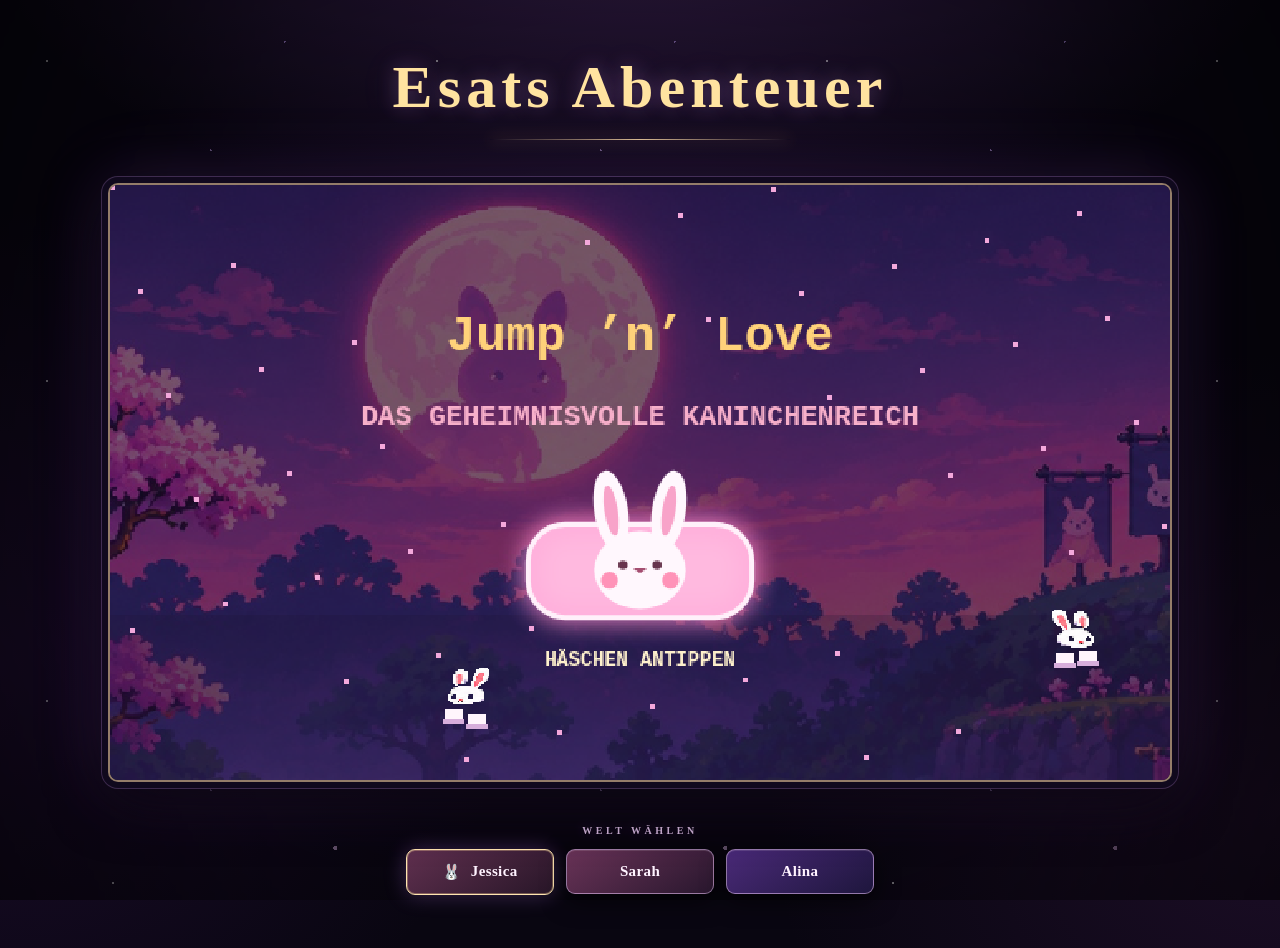
<file: index.html>
<!doctype html><html lang="de"><head><style>html.portal-arrival-pending::after{content:"";position:fixed;inset:0;background:#0c0218;z-index:2147483646;pointer-events:none}</style><script>try{if(sessionStorage.getItem('esatPortalArrival'))document.documentElement.classList.add('portal-arrival-pending')}catch(e){}</script><meta charset="utf-8"><meta name="viewport" content="width=device-width,initial-scale=1"><title>Jump ’n’ Love · Level 1: Das geheimnisvolle Kaninchenreich</title><link rel="stylesheet" href="style.css"><style id="cinematic-shell-inline">/* Reversible UI cleanup: controls and touch buttons remain in HTML/JS for future reactivation. */
.controls,.touch{display:none!important}

*{box-sizing:border-box}body{margin:0;background:radial-gradient(ellipse at top,#422253,#100d20 75%);color:#fff0d2;font-family:monospace;min-height:100vh}main{max-width:1040px;margin:auto;padding:16px}header{text-align:center;margin-bottom:22px}h1{color:#ffd27a;font-size:clamp(25px,5vw,42px);letter-spacing:3px;text-shadow:4px 4px #8b3c66;margin:12px 0 0}.sub{color:#e7a4c2;letter-spacing:2px}canvas{display:block;width:100%;aspect-ratio:16/9;image-rendering:pixelated;border:5px solid #ef89c4;background:#1b1935;box-shadow:0 9px #59335f,0 0 36px #b63c9255;touch-action:none}.controls{display:flex;gap:12px;flex-wrap:wrap;align-items:center;justify-content:center;margin:20px 0 10px}button{background:#e9ae65;color:#201827;border:3px solid #ffe0a2;font:800 15px monospace;padding:10px 16px;cursor:pointer;touch-action:none}button:active{transform:translateY(2px)}#status{color:#ffdb93}.touch{display:flex;justify-content:space-between;gap:12px;margin-top:18px}.touch>div{display:flex;gap:8px}.touch button{min-width:62px;min-height:55px;font-size:22px;user-select:none}.hint{text-align:center;color:#c9bcd7;line-height:1.7;font-size:13px}@media(min-width:900px){.touch{opacity:.65}}@media(max-width:700px){main{padding:6px}header h1{font-size:22px;margin:4px}.sub{font-size:10px;margin:4px}.controls{margin:8px 0;gap:5px}.controls button{padding:8px;font-size:12px}.touch{gap:5px;margin-top:9px;position:sticky;bottom:4px;z-index:10}.touch>div{gap:4px}.touch button{min-width:0;width:clamp(45px,13vw,68px);min-height:58px;font-size:19px;padding:5px;background:#e9ae65d9}#nextDialog{width:90px;font-size:12px;background:#a5e5e0}.hint{font-size:10px}canvas{border-width:3px}body{overscroll-behavior:none}}@media(orientation:landscape) and (max-height:520px){header{display:none}main{max-width:100vw;padding:2px}canvas{max-height:68vh;width:auto;max-width:100%;margin:auto}.touch{margin-top:4px}.touch button{min-height:46px}} 
/* Keep developer controls in source but hidden across Jessica and Alina. */
main > .controls,main > .touch,main > .hint,[hidden]{display:none!important}

/* Dynamically inserted debug buttons after the game canvas (Jessica and Alina). */
#game ~ button{display:none!important}

/* Cinematic website shell for Jessica, Sarah and Alina. Gameplay canvas is untouched. */
:root{color-scheme:dark;--cin-accent:#e6b7ff;--cin-gold:#ffe3a0;--cin-glow:rgba(166,87,235,.24)}
body.cinematic-site{position:relative;isolation:isolate;overflow-x:hidden;min-height:100vh;background:radial-gradient(ellipse 65% 42% at 50% -8%,rgba(119,64,157,.38),transparent 78%),radial-gradient(ellipse 50% 60% at 0% 70%,rgba(74,28,111,.28),transparent 80%),radial-gradient(ellipse 50% 60% at 100% 85%,rgba(96,40,115,.22),transparent 80%),#090611;color:#f7e8ff;font-family:Georgia,'Times New Roman',serif}
body.cinematic-site::before{content:"";position:fixed;inset:0;z-index:-1;pointer-events:none;opacity:.48;background-image:radial-gradient(1px 1px at 12% 19%,#fff 99%,transparent),radial-gradient(1px 1px at 73% 13%,#cba8ff 99%,transparent),radial-gradient(2px 2px at 86% 65%,#f5c8ff 99%,transparent),radial-gradient(1px 1px at 29% 76%,#fff 99%,transparent),radial-gradient(1px 1px at 54% 47%,#d9bbff 99%,transparent);background-size:390px 320px;animation:cin-stars 22s linear infinite}
body.cinematic-site::after{content:"";position:fixed;inset:0;z-index:-1;pointer-events:none;background:linear-gradient(90deg,rgba(0,0,0,.25),transparent 22%,transparent 78%,rgba(0,0,0,.25)),radial-gradient(ellipse at 50% 48%,transparent 20%,rgba(0,0,0,.38) 100%)}
body.cinematic-site main{position:relative;width:min(100%,1140px);max-width:1140px;margin:0 auto;padding:clamp(24px,4vw,52px) clamp(12px,3.5vw,38px) 48px}
body.cinematic-site header{position:relative;text-align:center;margin:0 0 clamp(27px,4vw,43px);padding:0 12px 16px}
body.cinematic-site header::after{content:"";position:absolute;bottom:0;left:50%;transform:translateX(-50%);width:min(300px,60vw);height:1px;background:linear-gradient(90deg,transparent,rgba(255,222,165,.85),transparent);box-shadow:0 0 15px rgba(255,211,146,.65)}
body.cinematic-site header h1{margin:0;font-family:Georgia,'Times New Roman',serif;font-size:clamp(31px,5vw,60px);font-weight:700;letter-spacing:.085em;line-height:1.22;color:var(--cin-gold);text-shadow:0 2px 1px #29152f,0 0 20px rgba(224,165,255,.28),0 0 45px rgba(202,134,255,.12)}
body.cinematic-site #game{display:block;position:relative;width:100%;height:auto;aspect-ratio:16/9;margin:0 auto;border:2px solid rgba(255,218,164,.55);border-radius:10px;background:#120c22;box-shadow:0 0 0 6px rgba(14,7,27,.92),0 0 0 7px rgba(205,153,246,.24),0 18px 55px rgba(0,0,0,.7),0 0 75px var(--cin-glow);image-rendering:pixelated;touch-action:none}
body.cinematic-site main::before{content:"";position:absolute;left:6%;right:6%;top:22%;height:45%;z-index:-1;pointer-events:none;background:radial-gradient(ellipse,rgba(133,59,191,.17),transparent 70%);filter:blur(34px)}
body.cinematic-site .controls,body.cinematic-site .touch,body.cinematic-site .hint,body.cinematic-site #game~button{display:none!important}
body.cinematic-site.sarah-theme{--cin-accent:#ffc2e5;--cin-gold:#ffe0eb;--cin-glow:rgba(232,95,167,.25);background:radial-gradient(ellipse 65% 45% at 50% -10%,rgba(152,58,111,.36),transparent 78%),radial-gradient(ellipse 50% 60% at 5% 80%,rgba(111,40,98,.25),transparent 80%),#100713}
@keyframes cin-stars{0%{background-position:0 0}100%{background-position:390px 320px}}
@media(max-width:700px){body.cinematic-site main{padding:26px 10px 30px}body.cinematic-site header{margin-bottom:25px;padding-bottom:13px}body.cinematic-site header h1{font-size:clamp(27px,7vw,40px);letter-spacing:.045em}body.cinematic-site #game{border-radius:5px;box-shadow:0 0 0 3px #0e071b,0 0 0 4px rgba(205,153,246,.22),0 12px 28px rgba(0,0,0,.6),0 0 32px var(--cin-glow)}}
@media(orientation:landscape) and (max-height:520px){body.cinematic-site header{display:none}body.cinematic-site main{padding:8px}body.cinematic-site #game{width:auto;max-width:100%;max-height:85vh}}
@media(prefers-reduced-motion:reduce){body.cinematic-site::before{animation:none}}

/* Only the requested Alina shortcut is visible. */
body.cinematic-site #game ~ button#alina-level-test{display:block!important;position:relative;margin:25px auto 0!important;padding:12px 25px!important;border:1px solid #eacbff!important;border-radius:8px!important;background:linear-gradient(135deg,#321748,#6b338a)!important;color:#fff1ff!important;font:700 14px Georgia,serif!important;letter-spacing:.04em;box-shadow:0 8px 25px #0009,0 0 24px #b85dff55;cursor:pointer;transition:transform .2s,box-shadow .2s}
body.cinematic-site #alina-level-test:hover{transform:translateY(-3px);box-shadow:0 12px 30px #000b,0 0 35px #c577ff99}
</style><style id="world-switcher-style">
body.cinematic-site .world-switcher{display:flex!important;flex-direction:column;align-items:center;gap:11px;margin:27px auto 0;padding:15px 12px 5px;max-width:620px;text-align:center}
body.cinematic-site .world-switcher-label{font:700 10px/1.4 Georgia,serif;letter-spacing:.35em;color:#d4b8dc;text-shadow:0 0 14px #a76cd477}
body.cinematic-site .world-switcher-links{display:flex;flex-wrap:wrap;align-items:center;justify-content:center;gap:12px;width:100%}
body.cinematic-site .world-switcher a.world-link{display:inline-flex!important;align-items:center;justify-content:center;gap:9px;min-width:148px;padding:13px 19px;border:1px solid #d5b4e599;border-radius:9px;background:linear-gradient(145deg,#34203d,#191126);color:#fff3ff;text-decoration:none;font:700 15px Georgia,serif;letter-spacing:.025em;box-shadow:inset 0 1px #ffffff20,0 7px 23px #0009;transition:transform .2s,box-shadow .2s,border-color .2s}
body.cinematic-site .world-switcher a.world-link:hover,body.cinematic-site .world-switcher a.world-link:focus-visible{transform:translateY(-3px);border-color:#ffe4bd;box-shadow:inset 0 1px #ffffff33,0 10px 30px #000a,0 0 20px #c083ff55;outline:none}
body.cinematic-site .world-switcher a.world-jessica{background:linear-gradient(145deg,#60304f,#281628)}
body.cinematic-site .world-switcher a.world-sarah{background:linear-gradient(145deg,#693357,#29172e)}
body.cinematic-site .world-switcher a.world-alina{background:linear-gradient(145deg,#4a2a78,#1e163d)}
body.cinematic-site .world-switcher a[aria-current="page"]{border-color:#ffe5b0;box-shadow:inset 0 0 0 1px #ffdc9c55,0 0 21px #c685ff44}
body.cinematic-site #game ~ button#alina-level-test{display:none!important}
@media(max-width:560px){body.cinematic-site .world-switcher-links{gap:7px}body.cinematic-site .world-switcher a.world-link{min-width:0;flex:1;padding:12px 9px;font-size:13px}}
</style></head><body class="cinematic-site"><main><header><h1>Esats Abenteuer</h1></header><canvas id="game" width="640" height="360" aria-label="Spielbares 8-Bit Jump-and-Run"></canvas><nav class="world-switcher" aria-label="Zwischen Spielwelten wechseln"><span class="world-switcher-label">WELT WÄHLEN</span><div class="world-switcher-links"><a class="world-link world-jessica" aria-current="page" href="index.html" title="Jessicas Kaninchenreich öffnen">🐰 <span>Jessica</span></a><a class="world-link world-sarah" href="sarah-level.html" title="Sarahs Traumwelt öffnen">💗 <span>Sarah</span></a><a class="world-link world-alina" href="index.html?level=alina" title="Alinas Sturmwelt öffnen">⚡ <span>Alina</span></a></div></nav><div class="controls" hidden style="display:none!important" aria-hidden="true"><button id="start">▶ SPIELEN / NEUSTART</button><button id="miniboss-shortcut" title="Direkt vor Honey starten">🎭 DIREKT ZU HONEY</button><button id="after-honey-shortcut" title="Nach Honey starten – auf dem Weg zu Hope">🐰 NACH HONEY STARTEN</button><button id="boss3-shortcut" title="Direkt vor Boss 3 auf der verdorbenen Wiese starten">🎵 DIREKT ZU BOSS 3</button><button id="hope-one-hp" title="Im Hope-Kampf seine Lebenspunkte auf 1 setzen">⚔ HOPE AUF 1 HP</button><button id="sound">♫ TON AN</button><span id="status">Bereit für Level 1?</span></div><div class="touch" hidden aria-label="Touch-Steuerung" style="display:none!important" aria-hidden="true"><div><button data-k="left" aria-label="Links">◀</button><button data-k="right" aria-label="Rechts">▶</button><button data-k="down" aria-label="Ducken">▼</button></div><div><button data-k="jump" aria-label="Springen">▲</button><button data-k="attack" aria-label="Karotte werfen">🥕</button><button id="nextDialog" aria-label="Dialog fortsetzen">WEITER ↪</button></div></div><p class="hint" hidden style="display:none!important" aria-hidden="true">A/D oder ←/→: laufen · Leertaste/W: springen · F: Karotte werfen · P: Pause<br>Animation V5 FIX: Lauf- und Sprungbewegungen, Angriffseffekte, Diener-Boss-Intro und neue pinke Bossgeschosse. Der erste Boss hat fünf schwere Angriffsmuster. Packangriff mit Greifen, Hochheben, Schleudern und Aufprall. Vor dem Boss gibt es einen Checkpoint.</p></main><script src="level-unlock.js"></script><script src="world-buttons.js"></script><script src="portal-transition.js"></script><script src="game.js"></script><script>if(new URLSearchParams(location.search).get("level")==="alina"){document.querySelector(".world-jessica")?.removeAttribute("aria-current");document.querySelector(".world-alina")?.setAttribute("aria-current","page")}</script></body></html>
</file>
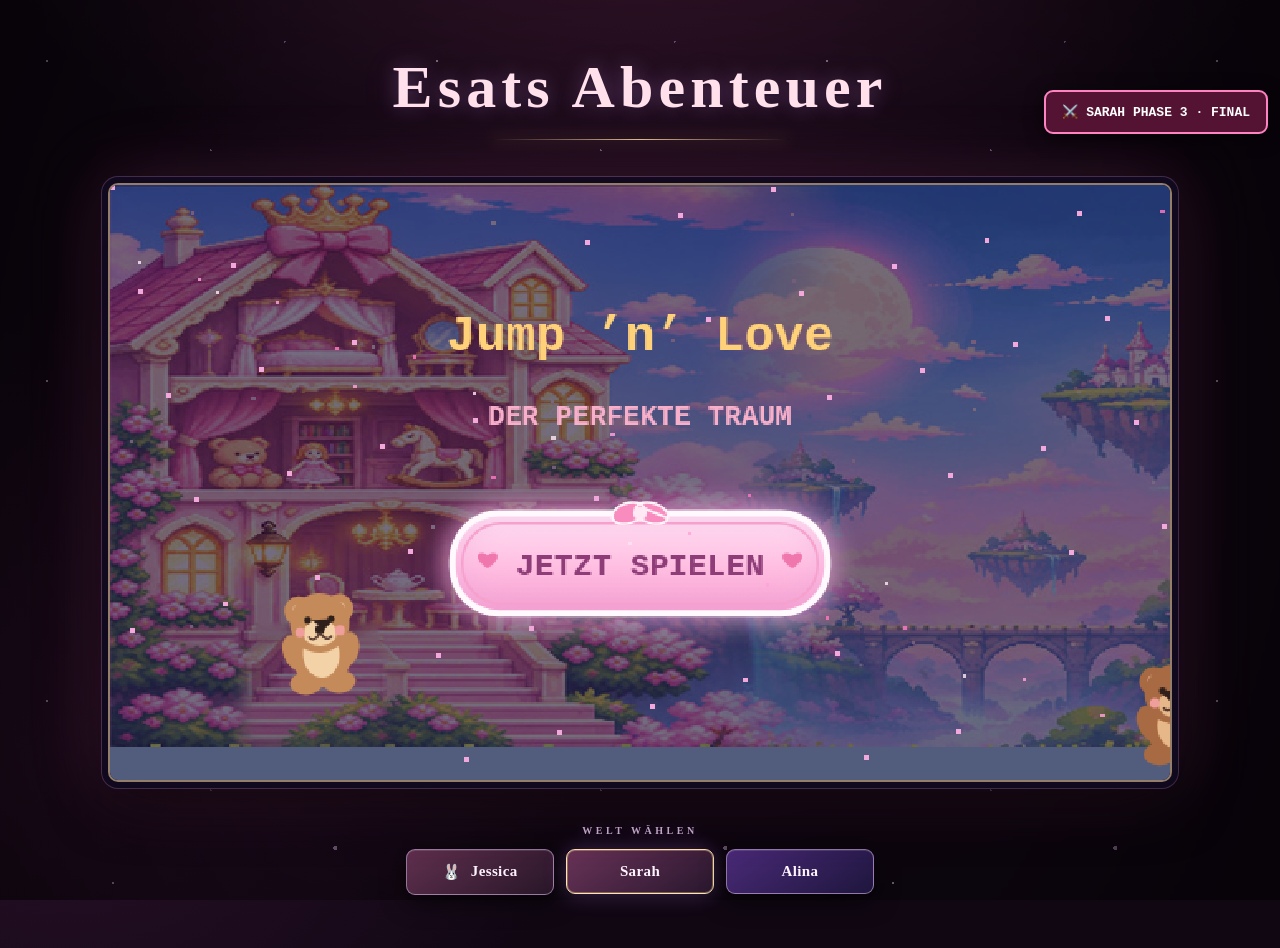
<file: sarah-level.html>
<!doctype html><html lang="de"><head><style>html.portal-arrival-pending::after{content:"";position:fixed;inset:0;background:#0c0218;z-index:2147483646;pointer-events:none}/* Reversible UI cleanup: controls and touch buttons remain in HTML/JS for future reactivation. */
.controls,.touch{display:none!important}
/* Hide dynamically inserted developer test buttons on Sarah's page; functionality stays in JS. */
#game ~ button{display:none!important}
</style><script>try{if(sessionStorage.getItem('esatPortalArrival'))document.documentElement.classList.add('portal-arrival-pending')}catch(e){}</script><meta charset="utf-8"><meta name="viewport" content="width=device-width,initial-scale=1"><title>Jump ’n’ Love · Level 2: Sarahs Traumwelt</title><style>
*{box-sizing:border-box}body{margin:0;background:radial-gradient(ellipse at top,#422253,#100d20 75%);color:#fff0d2;font-family:monospace;min-height:100vh}main{max-width:1040px;margin:auto;padding:16px}header{text-align:center;margin-bottom:22px}h1{color:#ffd27a;font-size:clamp(25px,5vw,42px);letter-spacing:3px;text-shadow:4px 4px #8b3c66;margin:12px 0 0}.sub{color:#e7a4c2;letter-spacing:2px}canvas{display:block;width:100%;aspect-ratio:16/9;image-rendering:pixelated;border:5px solid #ef89c4;background:#1b1935;box-shadow:0 9px #59335f,0 0 36px #b63c9255;touch-action:none}.controls{display:flex;gap:12px;flex-wrap:wrap;align-items:center;justify-content:center;margin:20px 0 10px}button{background:#e9ae65;color:#201827;border:3px solid #ffe0a2;font:800 15px monospace;padding:10px 16px;cursor:pointer;touch-action:none}button:active{transform:translateY(2px)}#status{color:#ffdb93}.touch{display:flex;justify-content:space-between;gap:12px;margin-top:18px}.touch>div{display:flex;gap:8px}.touch button{min-width:62px;min-height:55px;font-size:22px;user-select:none}.hint{text-align:center;color:#c9bcd7;line-height:1.7;font-size:13px}@media(min-width:900px){.touch{opacity:.65}}@media(max-width:700px){main{padding:6px}header h1{font-size:22px;margin:4px}.sub{font-size:10px;margin:4px}.controls{margin:8px 0;gap:5px}.controls button{padding:8px;font-size:12px}.touch{gap:5px;margin-top:9px;position:sticky;bottom:4px;z-index:10}.touch>div{gap:4px}.touch button{min-width:0;width:clamp(45px,13vw,68px);min-height:58px;font-size:19px;padding:5px;background:#e9ae65d9}#nextDialog{width:90px;font-size:12px;background:#a5e5e0}.hint{font-size:10px}canvas{border-width:3px}body{overscroll-behavior:none}}@media(orientation:landscape) and (max-height:520px){header{display:none}main{max-width:100vw;padding:2px}canvas{max-height:68vh;width:auto;max-width:100%;margin:auto}.touch{margin-top:4px}.touch button{min-height:46px}} </style><style>
/* Cinematic website shell for Jessica, Sarah and Alina. Gameplay canvas is untouched. */
:root{color-scheme:dark;--cin-accent:#e6b7ff;--cin-gold:#ffe3a0;--cin-glow:rgba(166,87,235,.24)}
body.cinematic-site{position:relative;isolation:isolate;overflow-x:hidden;min-height:100vh;background:radial-gradient(ellipse 65% 42% at 50% -8%,rgba(119,64,157,.38),transparent 78%),radial-gradient(ellipse 50% 60% at 0% 70%,rgba(74,28,111,.28),transparent 80%),radial-gradient(ellipse 50% 60% at 100% 85%,rgba(96,40,115,.22),transparent 80%),#090611;color:#f7e8ff;font-family:Georgia,'Times New Roman',serif}
body.cinematic-site::before{content:"";position:fixed;inset:0;z-index:-1;pointer-events:none;opacity:.48;background-image:radial-gradient(1px 1px at 12% 19%,#fff 99%,transparent),radial-gradient(1px 1px at 73% 13%,#cba8ff 99%,transparent),radial-gradient(2px 2px at 86% 65%,#f5c8ff 99%,transparent),radial-gradient(1px 1px at 29% 76%,#fff 99%,transparent),radial-gradient(1px 1px at 54% 47%,#d9bbff 99%,transparent);background-size:390px 320px;animation:cin-stars 22s linear infinite}
body.cinematic-site::after{content:"";position:fixed;inset:0;z-index:-1;pointer-events:none;background:linear-gradient(90deg,rgba(0,0,0,.25),transparent 22%,transparent 78%,rgba(0,0,0,.25)),radial-gradient(ellipse at 50% 48%,transparent 20%,rgba(0,0,0,.38) 100%)}
body.cinematic-site main{position:relative;width:min(100%,1140px);max-width:1140px;margin:0 auto;padding:clamp(24px,4vw,52px) clamp(12px,3.5vw,38px) 48px}
body.cinematic-site header{position:relative;text-align:center;margin:0 0 clamp(27px,4vw,43px);padding:0 12px 16px}
body.cinematic-site header::after{content:"";position:absolute;bottom:0;left:50%;transform:translateX(-50%);width:min(300px,60vw);height:1px;background:linear-gradient(90deg,transparent,rgba(255,222,165,.85),transparent);box-shadow:0 0 15px rgba(255,211,146,.65)}
body.cinematic-site header h1{margin:0;font-family:Georgia,'Times New Roman',serif;font-size:clamp(31px,5vw,60px);font-weight:700;letter-spacing:.085em;line-height:1.22;color:var(--cin-gold);text-shadow:0 2px 1px #29152f,0 0 20px rgba(224,165,255,.28),0 0 45px rgba(202,134,255,.12)}
body.cinematic-site #game{display:block;position:relative;width:100%;height:auto;aspect-ratio:16/9;margin:0 auto;border:2px solid rgba(255,218,164,.55);border-radius:10px;background:#120c22;box-shadow:0 0 0 6px rgba(14,7,27,.92),0 0 0 7px rgba(205,153,246,.24),0 18px 55px rgba(0,0,0,.7),0 0 75px var(--cin-glow);image-rendering:pixelated;touch-action:none}
body.cinematic-site main::before{content:"";position:absolute;left:6%;right:6%;top:22%;height:45%;z-index:-1;pointer-events:none;background:radial-gradient(ellipse,rgba(133,59,191,.17),transparent 70%);filter:blur(34px)}
body.cinematic-site .controls,body.cinematic-site .touch,body.cinematic-site .hint,body.cinematic-site #game~button{display:none!important}
body.cinematic-site.sarah-theme{--cin-accent:#ffc2e5;--cin-gold:#ffe0eb;--cin-glow:rgba(232,95,167,.25);background:radial-gradient(ellipse 65% 45% at 50% -10%,rgba(152,58,111,.36),transparent 78%),radial-gradient(ellipse 50% 60% at 5% 80%,rgba(111,40,98,.25),transparent 80%),#100713}
@keyframes cin-stars{0%{background-position:0 0}100%{background-position:390px 320px}}
@media(max-width:700px){body.cinematic-site main{padding:26px 10px 30px}body.cinematic-site header{margin-bottom:25px;padding-bottom:13px}body.cinematic-site header h1{font-size:clamp(27px,7vw,40px);letter-spacing:.045em}body.cinematic-site #game{border-radius:5px;box-shadow:0 0 0 3px #0e071b,0 0 0 4px rgba(205,153,246,.22),0 12px 28px rgba(0,0,0,.6),0 0 32px var(--cin-glow)}}
@media(orientation:landscape) and (max-height:520px){body.cinematic-site header{display:none}body.cinematic-site main{padding:8px}body.cinematic-site #game{width:auto;max-width:100%;max-height:85vh}}
@media(prefers-reduced-motion:reduce){body.cinematic-site::before{animation:none}}

</style><style id="world-switcher-style">
body.cinematic-site .world-switcher{display:flex!important;flex-direction:column;align-items:center;gap:11px;margin:27px auto 0;padding:15px 12px 5px;max-width:620px;text-align:center}
body.cinematic-site .world-switcher-label{font:700 10px/1.4 Georgia,serif;letter-spacing:.35em;color:#d4b8dc;text-shadow:0 0 14px #a76cd477}
body.cinematic-site .world-switcher-links{display:flex;flex-wrap:wrap;align-items:center;justify-content:center;gap:12px;width:100%}
body.cinematic-site .world-switcher a.world-link{display:inline-flex!important;align-items:center;justify-content:center;gap:9px;min-width:148px;padding:13px 19px;border:1px solid #d5b4e599;border-radius:9px;background:linear-gradient(145deg,#34203d,#191126);color:#fff3ff;text-decoration:none;font:700 15px Georgia,serif;letter-spacing:.025em;box-shadow:inset 0 1px #ffffff20,0 7px 23px #0009;transition:transform .2s,box-shadow .2s,border-color .2s}
body.cinematic-site .world-switcher a.world-link:hover,body.cinematic-site .world-switcher a.world-link:focus-visible{transform:translateY(-3px);border-color:#ffe4bd;box-shadow:inset 0 1px #ffffff33,0 10px 30px #000a,0 0 20px #c083ff55;outline:none}
body.cinematic-site .world-switcher a.world-jessica{background:linear-gradient(145deg,#60304f,#281628)}
body.cinematic-site .world-switcher a.world-sarah{background:linear-gradient(145deg,#693357,#29172e)}
body.cinematic-site .world-switcher a.world-alina{background:linear-gradient(145deg,#4a2a78,#1e163d)}
body.cinematic-site .world-switcher a[aria-current="page"]{border-color:#ffe5b0;box-shadow:inset 0 0 0 1px #ffdc9c55,0 0 21px #c685ff44}
body.cinematic-site #game ~ button#alina-level-test{display:none!important}
@media(max-width:560px){body.cinematic-site .world-switcher-links{gap:7px}body.cinematic-site .world-switcher a.world-link{min-width:0;flex:1;padding:12px 9px;font-size:13px}}
</style></head><body class="cinematic-site sarah-theme"><main><header><h1>Esats Abenteuer</h1></header><canvas id="game" width="640" height="360" aria-label="Spielbares 8-Bit Jump-and-Run"></canvas><nav class="world-switcher" aria-label="Zwischen Spielwelten wechseln"><span class="world-switcher-label">WELT WÄHLEN</span><div class="world-switcher-links"><a class="world-link world-jessica" href="index.html" title="Jessicas Kaninchenreich öffnen">🐰 <span>Jessica</span></a><a class="world-link world-sarah" aria-current="page" href="sarah-level.html" title="Sarahs Traumwelt öffnen">💗 <span>Sarah</span></a><a class="world-link world-alina" href="index.html?level=alina" title="Alinas Sturmwelt öffnen">⚡ <span>Alina</span></a></div></nav><div class="controls" style="display:none!important" aria-hidden="true"><button id="start">▶ SPIELEN / NEUSTART</button><button id="jumpSarah" title="Testmodus: Alle Monster aus und direkt zu Sarah">💜 DIREKT ZU SARAH (OHNE MONSTER)</button><button id="jumpSarahOneHit" title="Testmodus: Sarahs finaler Bosskampf mit nur einem verbleibenden Lebenspunkt">💔 SARAH · ONE HIT</button><button id="jumpPhase3Run" title="Testmodus: Direkt zum Rückweg in Phase 3">🔥 STAGE 3 · FEUERWÄNDE</button><button id="jumpPhase2Fight" title="Direkt in Sarahs zweite Bossphase ohne Dialog">⚡ PHASE 2 · DIREKT KÄMPFEN</button><button id="jumpPhase2OneHit" title="Testmodus: Phase 2, Schild bereits zerstört und ein Portaltreffer bis Phase 3">💔 PHASE 2 · ONE HIT</button><button id="jumpPhase2Sarah" title="Testmodus: Direkt zum Dialog vor Sarahs zweiter Phase">🖤 PHASE 2 · DIALOG</button><button id="jumpAfterSarahDeath" title="Testmodus: Direkt nach Sarahs Tod zum LOVE DESTROYED Bildschirm">🕯️ NACH SARAHS TOD</button><button id="jumpWorld3Sarah" title="Testmodus: Direkt zu Sarah am Ende von Welt 3">🔥 DIREKT ZU SARAH (WELT 3)</button><button id="jumpWorld2" title="Testmodus: Direkt zur düsteren Welt 2">🌙 DIREKT ZU WELT 2</button><button id="sound">♫ TON AN</button><span id="status">Bereit für Level 1?</span></div><div class="touch" aria-label="Touch-Steuerung" style="display:none!important" aria-hidden="true"><div><button data-k="left" aria-label="Links">◀</button><button data-k="right" aria-label="Rechts">▶</button><button data-k="down" aria-label="Ducken">▼</button></div><div><button data-k="jump" aria-label="Springen">▲</button><button id="nextDialog" aria-label="Dialog fortsetzen">WEITER ↪</button></div></div><p class="hint" style="display:none!important" aria-hidden="true">A/D oder ←/→: laufen · Leertaste/W: springen · P: Pause<br>Animation V5 FIX: Lauf- und Sprungbewegungen, Angriffseffekte, Jessica-Boss-Intro und neue pinke Bossgeschosse. Jessica hat fünf schwere Angriffsmuster. Packangriff mit Greifen, Hochheben, Schleudern und Aufprall. Vor dem Boss gibt es einen Checkpoint.</p></main><script>
(()=>{'use strict';const cv=document.getElementById('game'),g=cv.getContext('2d');let world3ShieldImpactFX=[];let phase2GlassBreak=null;g.imageSmoothingEnabled=false;const ASSETS={esat:'assets/sarah/bild_9fcdbacc11c45319.png',jessica:'assets/sarah/bild_9ed2cbb1c863a92d.png',rabbit:'assets/sarah/bild_900ff5dd30b68b06.png',scenery:'assets/sarah/bild_f3c2aeeaacedcddc.jpg',esat_run_sheet:'assets/sarah/bild_347853cce7903634.png'};const imgs={};for(const n of ['esat','jessica','rabbit','scenery','esat_run_sheet']){let im=new Image();im.src=ASSETS[n];imgs[n]=im;}const W=640,H=360,FLOOR=305,LENGTH=6450,keys={left:false,right:false,jump:false,attack:false,down:false};let hitFeedbackUntil=0;let mode='menu',p,cam=0,frame=0,hp=3,carrots=0,score=0,inv=0,projectiles=[],bunnies=[],pickups=[],platforms=[],boss,enemyShots=[],checkpoint=false,bossIntro=0,laser=null,shockwaves=[],grab=null,particles=[],notice='',noticeT=0,muted=false,arenaWall=false,arenaCarrot=null,nextCarrotAt=0,arenaStartFrame=0,finale=null,finaleUsed=false,finaleSecondUsed=false,dialogueTimer=0,enrageSpeech=0,audio,last=0,jumpHeld=false,attackHeld=false;const status=document.getElementById('status');function r(x,y,w,h,c){g.fillStyle=c;g.fillRect(Math.round(x),Math.round(y),Math.round(w),Math.round(h))}function text(s,x,y,size=14,color='#fff2d8',align='left'){g.fillStyle=color;g.font=`bold ${size}px monospace`;g.textAlign=align;g.fillText(s,Math.round(x),Math.round(y));g.textAlign='left'}function snd(freq=440,dur=.07){if(muted)return;try{audio??=new(window.AudioContext||window.webkitAudioContext)();audio.resume();let o=audio.createOscillator(),a=audio.createGain();o.type='square';o.frequency.value=freq;a.gain.setValueAtTime(.035,audio.currentTime);a.gain.exponentialRampToValueAtTime(.001,audio.currentTime+dur);o.connect(a);a.connect(audio.destination);o.start();o.stop(audio.currentTime+dur)}catch(e){}}
// Boss sound design: synthesized WebAudio effects, no external audio files.
// The same mute toggle used by snd() also controls these effects.
function bossSfx(kind){
 if(muted)return;
 try{
  audio??=new(window.AudioContext||window.webkitAudioContext)();
  if(audio.state==='suspended')audio.resume();
  const ctx=audio,now=ctx.currentTime;
  const master=ctx.createGain();master.gain.value=.60;master.connect(ctx.destination);
  function tone(type,from,to,start,duration,volume){
   const o=ctx.createOscillator(),v=ctx.createGain(),t=now+start;
   o.type=type;o.frequency.setValueAtTime(Math.max(25,from),t);
   o.frequency.exponentialRampToValueAtTime(Math.max(25,to),t+duration);
   v.gain.setValueAtTime(.0001,t);
   v.gain.exponentialRampToValueAtTime(Math.max(.0002,volume),t+.012);
   v.gain.exponentialRampToValueAtTime(.0001,t+duration);
   o.connect(v);v.connect(master);o.start(t);o.stop(t+duration+.02);
  }
  function noise(start,duration,volume,lowpass){
   const len=Math.ceil(ctx.sampleRate*duration),buffer=ctx.createBuffer(1,len,ctx.sampleRate);
   const data=buffer.getChannelData(0);
   for(let i=0;i<len;i++)data[i]=(Math.random()*2-1);
   const source=ctx.createBufferSource(),filter=ctx.createBiquadFilter(),gain=ctx.createGain(),t=now+start;
   source.buffer=buffer;filter.type='lowpass';filter.frequency.setValueAtTime(lowpass,t);
   filter.frequency.exponentialRampToValueAtTime(Math.max(100,lowpass*.17),t+duration);
   gain.gain.setValueAtTime(.0001,t);
   gain.gain.linearRampToValueAtTime(volume,t+.015);
   gain.gain.exponentialRampToValueAtTime(.0001,t+duration);
   source.connect(filter);filter.connect(gain);gain.connect(master);
   source.start(t);source.stop(t+duration+.02);
  }
  if(kind==='thunder'){
   // Instant electric snap, branching crackle, then a deep rolling thunder tail.
   noise(0,.13,.31,9500);
   tone('sawtooth',240,52,0,.32,.18);
   noise(.09,.88,.28,1100);
   tone('triangle',82,31,.12,.95,.21);
   for(let i=0;i<5;i++)noise(.04+i*.055,.065,.08,5500);
  }else if(kind==='beamCharge'){
   // Rising, unstable charge before the Kamehameha-like sweep.
   tone('sawtooth',110,1100,0,.64,.085);
   tone('sine',240,1450,.05,.56,.065);
   noise(.20,.42,.035,3800);
  }else if(kind==='beamFire'){
   // Explosive ignition followed by a sustained cutting energy roar.
   noise(0,.18,.25,8000);
   tone('sawtooth',880,95,0,.64,.19);
   tone('square',420,155,.06,.57,.065);
   noise(.12,.64,.14,3300);
   tone('triangle',70,38,.05,.75,.17);
  }else if(kind==='crossLaser'){
   // Sharp, metallic electrical X activation with two crossing zaps.
   tone('sawtooth',1800,230,0,.33,.15);
   tone('square',650,95,.08,.42,.10);
   noise(0,.12,.21,9500);
   noise(.13,.36,.10,3900);
   tone('sine',1200,320,.16,.30,.075);
  }
  // Disconnect master after the longest tail, preventing retained nodes.
  setTimeout(()=>master.disconnect(),1800);
 }catch(e){/* audio unavailable: gameplay continues silently */}
}

// Sarah Phase 3: user-provided thunder, embedded for standalone offline play.
const transformationThunder=new Audio('assets/sarah/audio_05cf50a39c34e045.mp3');
transformationThunder.preload='auto';
transformationThunder.volume=.32; // 32% volume, audible without overpowering the music.
function playTransformationThunder(){
 try{
  transformationThunder.pause();transformationThunder.currentTime=0;
  transformationThunder.muted=muted;
  if(!muted){const result=transformationThunder.play();if(result&&result.catch)result.catch(()=>{});}
 }catch(e){/* Do not interrupt gameplay if audio cannot play. */}
}
// Recorded lightning strike for the lava-wall flight sequence.
// Three voices allow closely spaced lightning strikes to be heard separately.
const gauntletThunderPool=Array.from({length:3},()=>{
 const a=new Audio('assets/sarah/audio_37f226514638ecfc.mp3');
 a.preload='auto';a.volume=.32;return a;
});
let gauntletThunderVoice=0;
function playGauntletThunder(){
 if(muted)return;
 try{
  const a=gauntletThunderPool[gauntletThunderVoice];
  gauntletThunderVoice=(gauntletThunderVoice+1)%gauntletThunderPool.length;
  a.pause();a.currentTime=0;
  const playResult=a.play();if(playResult&&playResult.catch)playResult.catch(()=>{});
 }catch(e){/* audio failure must not interrupt gameplay */}
}
// Two-track soundtrack. Start from a real click (browser autoplay policy).
const sarahMenuMusic=new Audio('assets/sarah/sarah-start-music.mp3');
sarahMenuMusic.loop=true;sarahMenuMusic.preload='auto';sarahMenuMusic.volume=.10;
let sarahMenuFadeToken=0;
function playSarahMenuMusic(){if(mode!=='menu'||muted||!sarahMenuMusic.paused)return;++sarahMenuFadeToken;sarahMenuMusic.volume=.10;sarahMenuMusic.play().catch(()=>{});}
function fadeSarahMenuMusic(){
 ++sarahMenuFadeToken;
 sarahMenuMusic.pause();
 sarahMenuMusic.currentTime=0;
 sarahMenuMusic.volume=.10;
}

playSarahMenuMusic(); // Attempt autoplay when Sarah's title screen loads.
document.addEventListener('pointerdown',()=>{if(mode==='menu')playSarahMenuMusic();});
document.addEventListener('keydown',()=>{if(mode==='menu')playSarahMenuMusic();});
const levelMusic=new Audio('assets/sarah/audio_8056e8c57a2aa33a.mp3');
const bossMusic=new Audio('assets/sarah/audio_07f13d944e0151cc.mp3');
for(const track of [levelMusic,bossMusic]){track.loop=true;track.preload='auto';}
levelMusic.volume=.10;bossMusic.volume=.12;
const sarahFightMusic=new Audio('assets/sarah/audio_c8bb75957eec2c24.mp3');
sarahFightMusic.loop=true;sarahFightMusic.preload='auto';sarahFightMusic.volume=.16;
const sarahFarewellMusic=new Audio('assets/sarah/audio_668fdb16f4994599.mp3');
sarahFarewellMusic.preload='auto';sarahFarewellMusic.loop=false;sarahFarewellMusic.volume=.18;
let sarahFarewellMusicStarted=false;
function startSarahFarewellMusic(){
 if(sarahFarewellMusicStarted)return;
 sarahFarewellMusicStarted=true;
 sarahFightMusic.pause();sarahFightMusicStarted=false;
 bossMusic.pause();levelMusic.pause();
 sarahFarewellMusic.currentTime=0;sarahFarewellMusic.muted=muted;
 if(!muted){const result=sarahFarewellMusic.play();if(result&&result.catch)result.catch(()=>{});}
}
let sarahFightMusicStarted=false;
function startSarahFightMusic(){
 if(sarahFightMusicStarted)return;
 sarahFightMusicStarted=true;levelMusic.pause();bossMusic.pause();
 sarahFightMusic.currentTime=0;sarahFightMusic.muted=muted;
 if(!muted){const result=sarahFightMusic.play();if(result&&result.catch)result.catch(()=>{});}
}
let sarahStage1MusicStopped=false;
function endSarahStage1Music(){/* Stage 1 music continues seamlessly through and after dialogue. */sarahStage1MusicStopped=false;syncBossMusic();}
let bossMusicWanted=false;
function playTrack(track){
 if(muted)return;
 track.muted=false;
 const promise=track.play();
 if(promise&&promise.then)promise.then(()=>{
   document.getElementById('status').textContent=(track===bossMusic?'🎵 Bossmusik: RPG Battle Music':'🎵 Levelmusik: RPG Kingdom Music');
 }).catch(e=>{
   document.getElementById('status').textContent='Audiofehler: '+e.name+' – TON AN klicken';
 });
}
function startLevelMusic(){
 // Sarah checkpoint: the fight track has priority over ordinary level music.
 // Do not start a second soundtrack when the player respawns in Phase 1.
 if(mode==='world3play'&&world3StoryPhase==='boss'&&sarahFightMusicStarted){
  levelMusic.pause();bossMusic.pause();syncBossMusic();return;
 }
 sarahStage1MusicStopped=false;bossMusicWanted=false;bossMusic.pause();bossMusic.currentTime=0;levelMusic.currentTime=0;playTrack(levelMusic);
}
function startBossMusic(){bossMusicWanted=true;levelMusic.pause();bossMusic.currentTime=0;playTrack(bossMusic);}
function stopBossMusic(){sarahFarewellMusic.pause();sarahFarewellMusic.currentTime=0;sarahFarewellMusicStarted=false;sarahFightMusic.pause();sarahFightMusic.currentTime=0;sarahFightMusicStarted=false;bossMusicWanted=false;bossMusic.pause();bossMusic.currentTime=0;levelMusic.pause();}
function syncBossMusic(){
 
 sarahFarewellMusic.muted=muted;
 if(sarahFarewellMusicStarted){
  sarahFightMusic.pause();levelMusic.pause();bossMusic.pause();
  if(muted){sarahFarewellMusic.pause();return;}
  if(sarahFarewellMusic.paused&&!sarahFarewellMusic.ended){const result=sarahFarewellMusic.play();if(result&&result.catch)result.catch(()=>{});}
  return;
 }
 sarahFightMusic.muted=muted;
 if(sarahFightMusicStarted){
  levelMusic.pause();bossMusic.pause();
  if(muted){sarahFightMusic.pause();return;}
  if(sarahFightMusic.paused){const result=sarahFightMusic.play();if(result&&result.catch)result.catch(()=>{});}
  return;
 }
 for(const track of [levelMusic,bossMusic])track.muted=muted;
 if(muted){levelMusic.pause();bossMusic.pause();return;}
 // Tutorial and the defeat conversation keep playing their respective music.
 // Boss introduction and enraged speech are intentionally silent.
 if(talk&&talk.musicPolicy==='silent'){levelMusic.pause();bossMusic.pause();return;}
 if(mode==='play'||mode==='cutscene'||mode==='postboss'||mode==='sametOutro'){
   const track=bossMusicWanted?bossMusic:levelMusic;
   const other=bossMusicWanted?levelMusic:bossMusic;
   other.pause();
   if(track.paused)playTrack(track);
 }
}
function say(s,t=90){notice=s;noticeT=t}
const sametSprite=new Image();sametSprite.src="assets/sarah/bild_45d21643cc9ee504.png";
const sametPortrait=new Image();sametPortrait.src='assets/sarah/bild_6b1eea3eca8f2f32.png';
let talk=null,tutorialDone=false;
let sametOutroDone=false,sametOutro=null;
const sametWisdom=[
 {speaker:'Samet',text:'Weißt du, was ich mit der Zeit gelernt habe? Nicht jeder Mensch, der in dein Leben kommt, ist dafür bestimmt, auch zu bleiben.'},
 {speaker:'Samet',text:'Manchmal kannst du alles richtig machen und trotzdem läuft es nicht so, wie du es dir vorgestellt hast.'},
 {speaker:'Samet',text:'Und weißt du, was das Wichtigste ist? Verlier niemals dich selbst, nur um jemanden in deinem Leben zu behalten.'},
 {speaker:'Samet',text:'Manche Menschen sind ein Kapitel in deinem Leben, aber nicht die ganze Geschichte.'},
 {speaker:'Samet',text:'Also Kopf hoch. Was wirklich zu dir gehört, musst du nicht mit aller Kraft festhalten.'},
 {speaker:'Samet',text:'Und jetzt geh deinen Weg. Deine Geschichte ist noch lange nicht zu Ende.'}
];
const tutorialLines=[
 {speaker:'Samet',text:"Ah, da bist du ja, Abi! Willkommen in der nächsten Welt."},
 {speaker:'Samet',text:"Na, sieht doch gar nicht so schlecht aus hier, oder? Nach dem ganzen Chaos im Schloss ist das mal eine angenehme Abwechslung."},
 {speaker:'Samet',text:"Aber lass dich von den ganzen bunten Farben und süßen Sachen nicht täuschen. Diese Welt hat bestimmt auch ihre eigenen Überraschungen."},
 {speaker:'Samet',text:"Ich weiß, dass dir die Sache mit Jessica noch im Kopf herumgeht. Sowas vergisst man nicht einfach."},
 {speaker:'Samet',text:"Aber weißt du was? Ich finde, du kannst echt stolz auf dich sein. Du hast schon so viel durchgestanden."},
 {speaker:'Samet',text:"Und jetzt schau dich an. Du bist immer noch hier. Du hast nicht aufgegeben."},
 {speaker:'Samet',text:"Denk daran, was wir vorhin besprochen haben. Du bist deinem Ziel wieder ein Stück näher gekommen."},
 {speaker:'Samet',text:"Irgendwo am Ende dieser Reise wartet das Relikt. Und damit vielleicht endlich das Leben, das du dir immer gewünscht hast."},
 {speaker:'Samet',text:"Also lass den Kopf nicht hängen. Ich bin mir sicher, dass du auch diese Welt meistern wirst."},
 {speaker:'Samet',text:"Ich werde mich hier ein bisschen umsehen. Vielleicht finde ich ja etwas heraus, das dir weiterhilft."},
 {speaker:'Samet',text:"Pass auf dich auf, Abi. Wir sehen uns!"}
];
function beginTalk(lines,finish,musicPolicy='silent'){
 talk={lines,index:0,finish,musicPolicy};mouseAttackDown=false;
 p.vx=0;keys.left=false;keys.right=false;keys.jump=false;keys.attack=false;
 if(musicPolicy==='silent'){levelMusic.pause();bossMusic.pause();}
 else syncBossMusic();
}
// Keep gravity and platform collisions active during dialogue and scripted scenes.
// Horizontal movement and attacks remain locked.
function settleEsatDuringScene(){
 if(!p||!platforms)return;
 p.vx=0;
 if(p.on&&p.vy===0&&p.y+p.h>=FLOOR-1)return;
 const previousBottom=p.y+p.h;
 p.vy=Math.min(10,p.vy+.5);
 p.y+=p.vy;
 p.on=false;
 if(p.vy>=0){
  let landing=null;
  for(const pl of platforms){
   if(p.x+p.w>pl.x&&p.x<pl.x+pl.w&&previousBottom<=pl.y+5&&p.y+p.h>=pl.y){
    if(landing===null||pl.y<landing)landing=pl.y;
   }
  }
  // World 3 has a single ground plane; older platforms from worlds 1/2 must not suspend Esat midair.
  if(mode==='world3play')landing=FLOOR;
  if(landing!==null&&p.y+p.h>=landing){p.y=landing-p.h;p.vy=0;p.on=true;}
 }
 if(p.y+p.h>=FLOOR){p.y=FLOOR-p.h;p.vy=0;p.on=true;}
}
function nextTalk(){if(!talk)return;
 if(world3StoryPhase==='goodDialogue'&&talk.index===0&&talk.lines[0]?.text==='Esat! Endlich bist du da!')world3SarahFacingEsat=true;
 talk.index++;if(talk.index>=talk.lines.length){const cb=talk.finish;talk=null;jumpHeld=true;attackHeld=true;keys.jump=false;keys.attack=false;if(cb)cb();syncBossMusic();}}
function wrapText(str,max){const words=str.split(' '),out=[];let line='';for(const word of words){if((line+' '+word).trim().length>max){if(line)out.push(line);line=word;}else line=(line+' '+word).trim();}if(line)out.push(line);return out;}
const esatDialoguePortrait=new Image();esatDialoguePortrait.src='assets/sarah/bild_ba129c24ed8b2389.png';
const jessicaDialoguePortrait=new Image();jessicaDialoguePortrait.src='assets/sarah/bild_f6045eff4cc97916.png';
const world3Phase2DialoguePortrait=new Image();world3Phase2DialoguePortrait.src='assets/sarah/bild_e0648cff6016dd6a.png';
const world3DefeatedSarahScene=new Image();world3DefeatedSarahScene.src='assets/sarah/bild_1f1dae133e0c9c69.jpg';
const world3DefeatedSarahSprite=new Image();world3DefeatedSarahSprite.src='assets/sarah/bild_64a90a5cf7d9fe04.png';const world3GoodSarahFallen=new Image();world3GoodSarahFallen.src='assets/sarah/bild_48225dad6ea95b11.png';
const world3DesperateSarahPortrait=new Image();world3DesperateSarahPortrait.src='assets/sarah/sarah_verzweifelt.png';
const world3GoodSarahInjuredPortrait=new Image();world3GoodSarahInjuredPortrait.src='assets/sarah/bild_762101e3edc6c06e.png';
let world3GoodSarahClock=0;
let world3ExitScene='none',world3ExitClock=0,world3ExitSametX=0,world3ExitSametStartX=0,world3ExitPortalX=0;

let world3DefeatClock=0,world3DefeatStage='none',world3DefeatDialogue=null,world3DefeatPortalX=0,world3DefeatPortalY=0;
const world3Phase3SarahSprite=new Image();world3Phase3SarahSprite.src='assets/sarah/bild_04e6dc22c6d0d738.png';
const world3Phase3SarahPortrait=new Image();world3Phase3SarahPortrait.src='assets/sarah/bild_69e996915360786e.png';
const world3KneelingSarahSprite=new Image();world3KneelingSarahSprite.src='assets/sarah/bild_00194d32f4270360.png';
const world3Phase2SarahSprite=new Image();world3Phase2SarahSprite.src='assets/sarah/bild_a5caeb12c46bf63c.png';
const world3OrangeSarahSprite=new Image();world3OrangeSarahSprite.src='assets/sarah/bild_5150d983b63be5ab.png';
const world3EvilPortrait=new Image();world3EvilPortrait.src='assets/sarah/bild_722c43f7d32f0185.png';
const sarahPostPhase1Portrait=new Image();sarahPostPhase1Portrait.src='assets/sarah/bild_5b99879ec9f76076.png';
// Heart restoration between Sarah's boss phases (visual only, no new combat rules).
let phaseHeartHeal=null;
function healAfterBossPhase(){
 const before=hp;
 hp=3;
 phaseHeartHeal={start:frame,from:before};
}
function drawCompactHeartHUD(y=24){
 // Exactly three fixed heart slots; empty hearts stay visible when damaged.
 // Narrow enough to sit neatly in the upper-left corner.
 g.save();
 r(18,y,96,30,'#170e26ed');
 g.strokeStyle='#aa6b96';g.lineWidth=1.3;g.strokeRect(18.5,y+.5,95,29);
 for(let i=0;i<3;i++){
  text('♥',23+i*27,y+23,23,i<hp?'#ff84a5':'#50334d');
  if(phaseHeartHeal){
   const elapsed=frame-phaseHeartHeal.start;
   const t=elapsed-i*14;
   if(t>=0&&t<62){
    const pop=Math.sin(Math.min(1,t/25)*Math.PI)*6;
    const cx=35+i*27,cy=y+14;
    g.save();g.globalAlpha=Math.min(1,(62-t)/22);
    g.shadowColor='#ff9bd2';g.shadowBlur=9+pop;
    text('♥',cx,cy+10,23+pop,'#fff1f9','center');
    g.shadowBlur=0;
    for(let k=0;k<6;k++){
     const a=k*Math.PI/3+elapsed*.065;
     const radius=8+t*.23;
     const sx=cx+Math.cos(a)*radius,sy=cy+Math.sin(a)*radius;
     g.fillStyle=k%2?'#ff9cd0':'#fff9d5';
     g.fillRect(sx,sy,2.2,2.2);
    }
    g.restore();
   }
  }
 }
 if(phaseHeartHeal&&frame-phaseHeartHeal.start>105)phaseHeartHeal=null;
 if(godMode)text('TEST',104,y+12,8,'#b6ffe6','center');
 g.restore();
}
function drawTalk(){if(!talk)return;const item=talk.lines[talk.index];g.save();g.translate(0,-58);
 r(12,76,616,98,'#1b1128');g.strokeStyle='#f0ad72';g.lineWidth=3;g.strokeRect(12,76,616,98);
 r(18,82,76,84,'#3b263d');g.strokeStyle='#a77453';g.strokeRect(18,82,76,84);
 if(item.speaker==='???'){
  r(21,83,70,83,'#22162f');
  r(26,88,60,73,'#3a244d');
  text('?',56,143,53,'#ffdcf5','center');
 }
 else if(item.speaker==='Sarah (Phase 3)'&&world3Phase3SarahPortrait.complete&&world3Phase3SarahPortrait.naturalWidth){g.drawImage(world3Phase3SarahPortrait,21,83,70,83)}
  else if(item.speaker==='Sarah (Phase 2)'&&world3Phase2DialoguePortrait.complete&&world3Phase2DialoguePortrait.naturalWidth){g.drawImage(world3Phase2DialoguePortrait,21,83,70,83)}
  else if(item.speaker==='Böse Sarah'&&world3EvilPortrait.complete&&world3EvilPortrait.naturalWidth){g.drawImage(world3EvilPortrait,21,83,70,83)}
 else if(item.speaker==='Sarah (Verletzt)'&&world3GoodSarahInjuredPortrait.complete&&world3GoodSarahInjuredPortrait.naturalWidth){g.drawImage(world3GoodSarahInjuredPortrait,21,83,70,83)}
  else if(item.speaker==='Sarah (Gut)'&&world3StoryPhase==='phase3arrival'&&world3DesperateSarahPortrait.complete&&world3DesperateSarahPortrait.naturalWidth){g.drawImage(world3DesperateSarahPortrait,21,83,70,83)}
  else if(item.speaker==='Sarah (Gut)'&&goodSarahPortrait.complete&&goodSarahPortrait.naturalWidth){g.drawImage(goodSarahPortrait,21,83,70,83)}
  else if(item.speaker==='Sarah (Albtraum)'&&world3StoryPhase==='phase2wait'&&sarahPostPhase1Portrait.complete&&sarahPostPhase1Portrait.naturalWidth){g.drawImage(sarahPostPhase1Portrait,21,83,70,83)}
  else if(item.speaker==='Sarah (Albtraum)'&&corruptedSarahPortrait.complete&&corruptedSarahPortrait.naturalWidth){g.drawImage(corruptedSarahPortrait,21,83,70,83)}
 else if(item.speaker==='Sarah'&&sarahV88Portrait.complete&&sarahV88Portrait.naturalWidth){g.drawImage(sarahV88Portrait,21,83,70,83)}
 else if(item.speaker==='Emir'&&emirPortrait.complete&&emirPortrait.naturalWidth){g.drawImage(emirPortrait,21,83,70,83)}  else if(item.speaker==='Samet'&&sametPortrait.complete&&sametPortrait.naturalWidth){g.drawImage(sametPortrait,21,83,70,83)}
 else if(item.speaker==='Esat'&&esatDialoguePortrait.complete&&esatDialoguePortrait.naturalWidth){g.drawImage(esatDialoguePortrait,21,83,70,83)}
 else if(item.speaker==='Jessica'&&jessicaDialoguePortrait.complete&&jessicaDialoguePortrait.naturalWidth){g.drawImage(jessicaDialoguePortrait,21,83,70,83)}
 r(104,66,135,24,'#53334c');g.strokeStyle='#f0ad72';g.strokeRect(104,66,135,24);
 text(item.speaker.toLowerCase().includes('sarah')?'SARAH':item.speaker.toUpperCase(),171.5,83,14,'#fff2db','center');
 const lines=wrapText(item.text,53);lines.slice(0,4).forEach((line,i)=>text(line,108,109+i*19,15,'#fff5ee'));
 g.restore();}
let finishClock=0; let deaths=0;
let level2Checkpoint=null; let emirDialogueCompleted=false;
function activateLevel2Checkpoint(kind){
 if(level2Checkpoint===kind)return;
 level2Checkpoint=kind;
 checkpoint=true;
 say(kind==='emir'?'CHECKPOINT: EMIRS WAFFENLADEN':'CHECKPOINT: SARAH · PHASE 1',135);
}
function restoreLevel2Checkpoint(kind){
 if(kind==='emir'){
  dreamWorld=2;dreamTransition=0;dreamWarning=0;
  sarahState='gone';platforms.push(...nightmarePlatforms);
  initCursedPatrols();
  // Start just before Emir; the conversation and weapon pickup work normally.
  p.x=EMIR_TRIGGER_X-125;p.y=FLOOR-p.h;p.vx=0;p.vy=0;p.on=true;p.dir=1;
  cam=Math.max(0,Math.min(LENGTH-W,p.x-155));
  emirMet=emirDialogueCompleted;bubbleGunOwned=emirDialogueCompleted;weaponRewardOpen=false;weaponRewardFrames=0;
   mode='play';startLevelMusic();
  status.textContent='Checkpoint: Emirs Waffenladen';
 }else if(kind==='sarah1'){
  dreamWorld=3;dreamTransition=0;dreamWarning=0;world3Transition=0;
  skipWorld2Monsters=true;cursedPatrols=[];cursedEnemyBullets=[];
  emirMet=true;bubbleGunOwned=true;weaponRewardOpen=false;
  world3SarahMet=true;world3SarahFacingEsat=true;
  world3VoiceCount=world3VoiceEvents.length;
  world3StoryPhase='boss';world3BossPhase=1;
  world3BossHP=world3BossMaxHP;world3BossAttackClock=0;
  world3ReflectFrames=0;world3CharmFrames=0;
  world3BossShots=[];world3ShieldImpactFX=[];
  p.x=WORLD3_SARAH_X-270;p.y=FLOOR-p.h;
  p.vx=0;p.vy=0;p.on=true;p.dir=1;p.duck=false;
  cam=Math.max(0,Math.min(WORLD3_LENGTH-W,p.x-155));
  mode='world3play';startSarahFightMusic();
  status.textContent='Checkpoint: Sarah · Phase 1';
 }
 hp=3;inv=75;keys.left=false;keys.right=false;keys.jump=false;keys.attack=false;keys.down=false;
 checkpoint=true;level2Checkpoint=kind;
}
function reset(fromCheckpoint=false){fadeSarahMenuMusic();
 const restoreKind=fromCheckpoint?level2Checkpoint:null;
 const emirWasCompleted=fromCheckpoint&&emirDialogueCompleted;
 emirDialogueCompleted=false;
 level2Checkpoint=null;
skipWorld2Monsters=false;emirMet=false;bubbleGunOwned=false;bubbleShots=[];bubbleCooldown=0;weaponRewardFrames=0;weaponRewardOpen=false;cursedPatrols=[];cursedEnemyBullets=[];dreamWorld=1;dreamTransition=0;dreamWarning=0;corruptedSarahSpoken=false;corruptedSarahRun=false;corruptedSarahRunFrames=0;corruptedSarahRunX=0;world3Warning=0;world3Transition=0;world3SarahMet=false;world3SarahFacingEsat=false;world3VoiceCount=0;world3StoryPhase='approach';world3PushTimer=0;world3BossHP=24;world3BossShots=[];world3ShieldImpactFX=[];phase2PortalShots=[];phase2PortalStun=0;phase2PortalCharge=0;world3BossAttackClock=0;world3BossDefeated=false;world3CharmFrames=0;world3CharmPendingArrow=false;world3CharmArrowDelay=0;world3ReflectFrames=0;world3BossPhase=1;world3FlightBlessing=false;world3SarahPortal=null;world3PortalHP=4;world3PortalPlayerCooldown=0;world3PortalVictory=false;world3StormPending=0;world3RealmWallRise=0;world3FireWaveIndex=0;world3GauntletClock=0;world3GauntletShots=[];world3GauntletFireballs=[];world3GauntletWarnings=[];world3GauntletWall=null;world3GauntletFireballs=[];world3Phase3Clock=0;world3StompCooldown=0;world3StompBlast=0;world3Teleport=null;world3ShieldStomps=0;phase2RevengeGrab=null;phase2PortalCooldown=0;phase2SlamFX=null;phase2ComboTick=0;phase2ComboStep=0;phase2ComboCorner=0;world3Phase2ReflectHits=0;world3Phase2TeleportNext=170;world3Phase2TeleportSide=0;world3Phase2SarahX=0;world3PlayerHistory=[];world3StairLayout=0;world3RearrangeStairs();world3TransformClock=0;world3TransformSparks=[];world3SarahAttackAnim=0;world3SarahAttackType='';sarahState='waiting';sarahX=SARAH_X;sarahWaitFrames=0;sarahRunFrames=0; sarahSametSpoken=false;sarahSametProximityFrames=0;
 if(!restoreKind)deaths=0;phaseHeartHeal=null;sametOutroDone=true;sametOutro=null;talk=null;tutorialDone=true;stopBossMusic();
 mode='play';finishClock=0;ending=null;portalOpen=false;level2Teaser=false;winClock=0;shake=0;frame=0;
 hp=3;carrots=0;score=0;inv=0;cam=0;checkpoint=false;arenaWall=false;arenaCarrot=null;
 nextCarrotAt=999999;arenaStartFrame=0;finale=null;finaleUsed=false;finaleSecondUsed=false;
 dialogueTimer=0;enrageSpeech=0;projectiles=[];enemyShots=[];particles=[];bossIntro=0;
 laser=null;shockwaves=[];grab=null;jumpHeld=false;attackHeld=false;
 p={x:50,y:FLOOR-34,w:22,h:34,vx:0,vy:0,on:true,dir:1,duck:false};
 platforms=[{x:0,y:FLOOR,w:3600,h:55},{x:3700,y:FLOOR,w:2200,h:55},{x:6050,y:FLOOR,w:400,h:55},{x:855,y:247,w:108,h:13},{x:1062,y:225,w:110,h:13},{x:1284,y:248,w:116,h:13},{x:1513,y:225,w:116,h:13},{x:1744,y:248,w:120,h:13},{x:1985,y:225,w:112,h:13},{x:2215,y:248,w:118,h:13},{x:2465,y:225,w:114,h:13},{x:2690,y:248,w:118,h:13},{x:2910,y:225,w:116,h:13},{x:3140,y:248,w:118,h:13},{x:3370,y:225,w:114,h:13}];
 pickups=[];
 bunnies=[];
 boss={x:99999,y:0,w:39,h:66,hp:12,max:12,hit:0,cool:99999,pattern:-1,attackTime:0,baseX:99999,baseY:0,airVy:0,slam:false,active:false,shots:[],phase:0,firstAttackPending:false};
 say('LEVEL 2 · SARAHS TRAUMWELT – DER PERFEKTE TRAUM',170);
 status.textContent='LEVEL 2 · Sarahs Traumwelt · V62-Bewegung und Sprungphysik';
 if(restoreKind){emirDialogueCompleted=emirWasCompleted;restoreLevel2Checkpoint(restoreKind)};
}function overlap(a,b){return a.x<b.x+b.w&&a.x+a.w>b.x&&a.y<b.y+b.h&&a.y+a.h>b.y}let godMode=false,shake=0,winClock=0,ending=null,portalOpen=false,level2Teaser=false;
function esatHurtbox(){const bottom=p.y+p.h;const height=(p.duck&&p.on)?33:53;return {x:p.x,y:bottom-height,w:p.w,h:height}}
function damage(){if(inv||mode!=='play')return;hitFeedbackUntil=performance.now()+420;inv=58;shake=11;snd(170,.13);for(let i=0;i<15;i++)particles.push({x:p.x+12,y:p.y+15,vx:(Math.random()-.5)*7,vy:(Math.random()-.5)*6,t:28});if(!godMode){hp--;if(hp<=0){hp=0;deaths++;stopBossMusic();mode='dead';status.textContent=checkpoint?'Esat wurde besiegt. Neustart am Boss-Checkpoint.':'Esat wurde besiegt. Neustart am Levelanfang.'}}}
function bossDamage(){if(boss.hit||!boss.active||finale||dialogueTimer>0||enrageSpeech>0)return;boss.hp--;boss.hit=20;if(boss.hp===2&&!finaleUsed){finaleUsed=true;enrageSpeech=0;levelMusic.pause();bossMusic.pause();finale={stage:'speech',timer:999,clock:0,laser:null,extended:false};beginTalk([
 {speaker:'Jessica',text:'Nein … nein, das kann nicht sein …'},
 {speaker:'Jessica',text:'Warum? Warum musst du immer weitergehen?'},
 {speaker:'Jessica',text:'War das alles wirklich so leicht für dich?'},
 {speaker:'Jessica',text:'Ich wollte doch nur, dass dieses Gefühl niemals verschwindet …'},
 {speaker:'Jessica',text:'ABER WENN DU UNBEDINGT GEHEN WILLST …'},
 {speaker:'Jessica',text:'DANN MUSST DU ERST AN MIR VORBEI!'}
],()=>{finale.stage='rise';finale.timer=75;finale.clock=0;syncBossMusic();});boss.cool=999;boss.slam=false;grab=null;laser=null;boss.shots=[];shockwaves=[];say('JESSICA: LETZTE RASEREI!',115);snd(110,.35)}if(boss.hp===1&&finaleUsed&&!finaleSecondUsed){finaleSecondUsed=true;if(!finale){finale={stage:'rise',timer:75,clock:0,laser:null,extended:true};boss.cool=999;boss.slam=false;grab=null;laser=null;boss.shots=[];shockwaves=[];}else{finale.repeatAfter=true;}}score+=150;for(let i=0;i<18;i++)particles.push({x:boss.x+20,y:boss.y+28,vx:(Math.random()-.5)*6,vy:(Math.random()-.8)*5,t:32});snd(760,.17);say('TREFFER! NUTZE DAS ZEITFENSTER!',42);if(boss.hp<=0){boss.hp=0;mode='cutscene';ending={tick:0};portalOpen=false;boss.shots=[];enemyShots=[];projectiles=[];laser=null;grab=null;shockwaves=[];finale=null;enrageSpeech=0;dialogueTimer=0;shake=12;boss.y=boss.baseY;boss.x=boss.baseX;boss.cool=999;status.textContent='Jessica ist besiegt ...';snd(280,.45)}}// SARAH LEVEL: Samet NPC, using the unchanged Level-1 portrait and conversation system.
const SARAH_SAMET_X=650;
const SARAH_SAMET_RANGE=88;
let sarahSametSpoken=false;let sarahSametProximityFrames=0;
function sarahSametNearby(){return p&&Math.abs((p.x+p.w/2)-(SARAH_SAMET_X+17))<SARAH_SAMET_RANGE;}
function speakToSarahSamet(){
 if(mode!=='play'||talk||sarahSametSpoken||!sarahSametNearby())return;
 sarahSametSpoken=true;
 beginTalk([
 {speaker:'Samet',text:"Ah, da bist du ja, Abi! Willkommen in der nächsten Welt."},
 {speaker:'Samet',text:"Na, sieht doch gar nicht so schlecht aus hier, oder? Nach dem ganzen Chaos im Schloss ist das mal eine angenehme Abwechslung."},
 {speaker:'Samet',text:"Aber lass dich von den ganzen bunten Farben und süßen Sachen nicht täuschen. Diese Welt hat bestimmt auch ihre eigenen Überraschungen."},
 {speaker:'Samet',text:"Ich weiß, dass dir die Sache mit Jessica noch im Kopf herumgeht. Sowas vergisst man nicht einfach."},
 {speaker:'Samet',text:"Aber weißt du was? Ich finde, du kannst echt stolz auf dich sein. Du hast schon so viel durchgestanden."},
 {speaker:'Samet',text:"Und jetzt schau dich an. Du bist immer noch hier. Du hast nicht aufgegeben."},
 {speaker:'Samet',text:"Denk daran, was wir vorhin besprochen haben. Du bist deinem Ziel wieder ein Stück näher gekommen."},
 {speaker:'Samet',text:"Irgendwo am Ende dieser Reise wartet das Relikt. Und damit vielleicht endlich das Leben, das du dir immer gewünscht hast."},
 {speaker:'Samet',text:"Also lass den Kopf nicht hängen. Ich bin mir sicher, dass du auch diese Welt meistern wirst."},
 {speaker:'Samet',text:"Ich werde mich hier ein bisschen umsehen. Vielleicht finde ich ja etwas heraus, das dir weiterhilft."},
 {speaker:'Samet',text:"Pass auf dich auf, Abi. Wir sehen uns!"}
],()=>{endSarahStage1Music();},'keep');
}
// V87: Sarah waits at the far end. Dialogue is intentionally provisional.
const SARAH_X=3510;
let sarahState='waiting',sarahX=SARAH_X,sarahWaitFrames=0,sarahRunFrames=0;
const sarahTemporaryLines=[
 {speaker:"Sarah",text:"ESAAAAT! Da bist du ja endlich!"},
 {speaker:"Esat",text:"Sarah?! Was machst du denn hier?"},
 {speaker:"Sarah",text:"Na, auf dich warten natürlich! Was denn sonst?"},
 {speaker:"Esat",text:"Moment mal … ist das hier deine Welt?"},
 {speaker:"Sarah",text:"Jaaa! Ist sie nicht wunderschön?"},
 {speaker:"Sarah",text:"Hier gibt es keine Sorgen, keinen Stress und niemanden, der einem den Tag vermiest!"},
 {speaker:"Esat",text:"Okay … ich muss zugeben, es sieht ziemlich schön aus."},
 {speaker:"Sarah",text:"Siehst du! Endlich sind wir mal einer Meinung!"},
 {speaker:"Esat",text:"Aber irgendwie ist es hier auch ziemlich seltsam. Überall diese riesigen Pilze und Kuscheltiere …"},
 {speaker:"Sarah",text:"Ach, Esat! Du musst auch immer alles hinterfragen."},
 {speaker:"Esat",text:"Nach dem, was ich in der letzten Welt erlebt habe, kann man mir das wohl kaum übel nehmen."},
 {speaker:"Sarah",text:"Oh … stimmt. Du hattest es bestimmt nicht leicht."},
 {speaker:"Sarah",text:"Aber keine Sorge! Hier kannst du das alles für einen Moment vergessen."},
 {speaker:"Esat",text:"Und was genau soll ich hier machen?"},
 {speaker:"Sarah",text:"Na, mich besuchen natürlich! Ich hab dir nämlich etwas ganz Besonderes zu zeigen."},
 {speaker:"Esat",text:"Was denn?"},
 {speaker:"Sarah",text:"Hihi! Das verrate ich dir doch nicht einfach so!"},
 {speaker:"Sarah",text:"Komm schon, Esat! Fang mich doch!"}
];
function updateSarahEncounter(){
 if(sarahState==='running'){
  frame++;sarahRunFrames++;sarahX+=5.4;
  if(sarahX>cam+W+65){sarahState='gone';say('SARAH IST VERSCHWUNDEN ...',120);}
  return true;
 }
 if(sarahState==='waiting'&&mode==='play'&&p&&Math.abs((p.x+p.w/2)-(sarahX+17))<145){
  sarahWaitFrames++;
  if(sarahWaitFrames>=15){
   sarahState='talking';p.vx=0;p.dir=1;
   beginTalk(sarahTemporaryLines,()=>{sarahState='running';sarahRunFrames=0;endSarahStage1Music();},'keep');
   return true;
  }
 }else if(sarahState==='waiting'){sarahWaitFrames=0;}
 return false;
}
// Crisp hand-drawn 8-bit Sarah: dark flowing hair, oversized pink bow, pastel princess dress.

const sarahV88Sprite=new Image();sarahV88Sprite.src='assets/sarah/bild_5150d983b63be5ab.png';
const sarahV88Portrait=new Image();sarahV88Portrait.src='assets/sarah/bild_a82386bac9d0aa37.png';
function drawSarahNPC(){
 if(sarahV88Sprite.complete&&sarahV88Sprite.naturalWidth){
  if(sarahState==='gone')return;
  const running=sarahState==='running';const x=Math.round(sarahX);
   const leapStart=3535,leapEnd=3705;
   const leapT=Math.max(0,Math.min(1,(sarahX-leapStart)/(leapEnd-leapStart)));
   const inLeap=running&&sarahX>=leapStart&&sarahX<=leapEnd;
   const leapHeight=inLeap?Math.sin(Math.PI*leapT)*53:0;
   // A restrained four-beat running cadence; full leg-frame spritesheet can replace this later.
   const beat=running&&!inLeap?Math.floor(sarahRunFrames/4)%4:0;
   const bob=running&&!inLeap?[0,2,1,2][beat]:0;
   const y=Math.round(FLOOR-78-leapHeight-bob);
   g.save();if(running){
     g.translate(x+28,y+39);
     if(!inLeap)g.rotate([-.025,.035,-.025,.025][beat]);
     else g.rotate(leapT<.5?-.075:.06);
     g.scale(-1,1);
     g.drawImage(sarahV88Sprite,-28,-39,56,78);
   }else{g.drawImage(sarahV88Sprite,x,y,56,78)}g.restore();return;
 }

 if(sarahState==='gone')return;
 const running=sarahState==='running';
 const step=running?Math.floor(sarahRunFrames/5)%2:0;
 const x=Math.round(sarahX),y=FLOOR-64;
 g.save();g.translate(x+18,y);if(running)g.scale(-1,1);g.translate(-18,0);
 const px=(a,b,w,h,c)=>r(a,b,w,h,c);
 // Hair silhouette and back strands
 px(7,8,27,47,'#2c1b32');px(4,18,8,37,'#3c2440');px(29,20,8,34,'#3c2440');
 px(8,3,21,10,'#39243c');px(10,0,16,8,'#382239');
 px(6,36,5,17,'#563052');px(32,37,4,15,'#563052');
 // Big bow and pearl
 px(23,1,8,9,'#ff80b8');px(31,2,7,8,'#ff9ac9');px(26,4,8,6,'#fff0f7');px(31,5,3,4,'#e95799');
 // Face and bangs
 px(11,14,19,19,'#f6c7b5');px(11,12,20,7,'#362239');px(12,17,4,5,'#4c2c42');
 px(15,22,3,4,'#292039');px(25,22,3,4,'#292039');px(12,27,4,3,'#ee91a7');px(27,27,4,3,'#ee91a7');px(20,29,4,2,'#9f5268');
 // Sleeves, bodice and flared skirt
 px(7,35,8,14,'#ef7eb0');px(27,35,8,14,'#ef7eb0');
 px(14,34,15,15,'#ffd5e9');px(17,36,9,9,'#f6a4ca');px(19,40,5,4,'#fff2f8');
 px(10,47,24,9,'#f47cb5');px(7,52,30,8,'#f8a0cd');px(5,58,34,4,'#fff0f7');
 px(10,55,4,3,'#ffdfed');px(27,55,4,3,'#ffdfed');
 // Legs animate only during escape
 px(12,62,8,2,'#3c263f');px(26,62,8,2,'#3c263f');
 if(running){px(11,60+(step?2:0),9,3,'#4d2b46');px(27,60+(step?0:2),9,3,'#4d2b46');}
 g.restore();
 if(sarahState==='waiting'&&mode==='play'&&!talk&&p&&Math.abs(p.x-sarahX)<220){
  const bob=Math.round(Math.sin(frame*.08)*2);
  r(sarahX+10,FLOOR-93+bob,17,21,'#fff4f9');text('!',sarahX+18,FLOOR-77+bob,16,'#b34c83','center');
 }
}

// World 3 phase-one attacks: fast straight-line kisses, cupid's arrow and a giant heart.
// Phase 2: three shield-breaking stomps, followed by timed reflected-shot teleports.
let world3ShieldStomps=0,world3Phase2TeleportNext=170,world3Phase2ReflectHits=0,world3Phase2TeleportSide=0,world3Phase2SarahX=0;
let phase2RevengeGrab=null;let phase2ComboTick=0,phase2ComboStep=0;let phase2ComboCorner=0;
function world3Phase2Finish(){
 phase2RevengeGrab=null;phase2PortalCooldown=0;phase2SlamFX=null;phase2ComboTick=0;phase2ComboStep=0;phase2ComboCorner=0;
 healAfterBossPhase();world3BossPhase=3;phase2PortalShots=[];phase2PortalStun=0;world3StoryPhase='phase3kneel';world3Phase3Clock=0;
 world3Teleport=null;world3BossShots=[];world3ReflectFrames=0;world3StompBlast=26;
}
function world3ShootSarah(type){
 const sx=WORLD3_SARAH_X+22,sy=FLOOR-57;
 const dx=p.x+p.w/2-sx,dy=p.y+p.h/2-sy;
 const len=Math.max(1,Math.hypot(dx,dy));
 const speed=type==='kiss'?6.8:type==='arrow'?9.5:3.5;
 world3BossShots.push({type,x:sx,y:sy,vx:dx/len*speed,vy:dy/len*speed,life:type==='giant'?230:150,r:type==='giant'?27:type==='kiss'?10:7});
 world3SarahAttackAnim=type==='arrow'?32:24;world3SarahAttackType=type;
 snd(type==='arrow'?440:600,.09);
}
function world3StartArrowRain(){
 // Five arrows launch upward, then rain down at fixed positions around Esat.
 // Target position is snapshotted once: moving lets the player dodge.
 const targetX=p.x+p.w/2;
 world3SarahAttackAnim=68;world3SarahAttackType='rain';
 for(let i=0;i<5;i++){
  world3BossShots.push({type:'rain',x:WORLD3_SARAH_X+15+(i-2)*8,y:FLOOR-92,
   vx:(i-2)*.48,vy:-10.5,life:195,r:6,stage:'rise',rise:26+i*3,
   targetX:targetX+(i-2)*57,wait:i*12});
 }
 snd(510,.18);
}
function world3TakeHit(damage){
  if(inv>0||godMode||mode==='dead')return;
 hp=Math.max(0,hp-damage);hitFeedbackUntil=performance.now()+420;inv=16;shake=8;snd(110,.17);
 if(hp<=0){hp=0;deaths++;mode='dead';stopBossMusic();status.textContent=level2Checkpoint?'Neustart am letzten Checkpoint.':'Neustart am Levelanfang.';}
}
function world3DrawHeart(x,y,size,color){
 g.save();g.translate(x,y);g.scale(size/20,size/20);
 g.fillStyle=color;g.beginPath();g.moveTo(0,10);
 g.bezierCurveTo(-4,6,-19,-1,-10,-9);
 g.bezierCurveTo(-4,-15,0,-8,0,-5);
 g.bezierCurveTo(0,-8,5,-15,11,-9);
 g.bezierCurveTo(20,-1,5,7,0,10);g.fill();
 g.strokeStyle='#fff0fa';g.lineWidth=1.4;g.stroke();g.restore();
}
function update(){
 restoreHeldMovement();
 // V113: Handle an active transition BEFORE checking the trigger again.
 // Otherwise proximity to the pit resets the warning timer every frame.
 // Mirror the World 1 -> World 2 transition timing and shaking exactly.
 if(world3Warning>0){
  world3Warning--;frame++;p.vx=0;p.vy=0;shake=0;
  if(world3Warning===0)world3Transition=180;
  return;
 }
 if(world3Transition>0){
  world3Transition--;frame++;shake=world3Transition>90?5:0;
  // Swap the actual world only behind a fully opaque transition screen.
  if(world3Transition===90){
   dreamWorld=3;mode='world3play';world3VoiceCount=0;
   p.x=110;p.y=FLOOR-p.h;p.vx=0;p.vy=0;p.on=true;cam=0;
   status.textContent='Welt 3 – Sarahs wahrer Albtraum';
  }
  if(world3Transition===0)shake=0;
  return;
 }
 if(mode==='world3play'){
  frame++;
  if(world3StoryPhase==='phase3defeated'&&['charge','explosion','blackout','burn'].includes(world3DefeatStage)){
   world3DefeatClock++;
   if(world3DefeatStage==='charge'){
    shake=3+world3DefeatClock*.14;
    if(world3DefeatClock%12===0)snd(210+world3DefeatClock*7,.09);
    if(world3DefeatClock>=72){world3DefeatStage='explosion';world3DefeatClock=0;shake=29;snd(95,.5);}
   }else if(world3DefeatStage==='explosion'){
    shake=Math.max(8,30-world3DefeatClock*.34);
    if(world3DefeatClock>=56){
     world3DefeatStage='blackout';world3DefeatClock=0;shake=7;
     // Sarah's death breaks the flight spell. Esat drops back to the floor.
     world3FlightBlessing=false;
     p.vy=0;p.vx=0;p.y=FLOOR-p.h;p.on=true;p.duck=false;
     // After the explosion: Esat on the left, fallen Sarah on the right,
     // both inside the same visible camera frame.
     const sceneBounds=world3FinalBounds();
     p.x=sceneBounds.left+105;p.dir=1;
     world3FinalSarahX=sceneBounds.left+465;
     world3FinalSarahY=FLOOR;
     cam=Math.max(0,Math.min(WORLD3_LENGTH-W,p.x-155));
    }
   }else if(world3DefeatStage==='blackout'){
    shake=Math.max(0,7-world3DefeatClock*.18);
    if(world3DefeatClock>=60){world3DefeatStage='talk';world3DefeatClock=0;shake=0;if(world3DefeatDialogue)world3DefeatDialogue();}
   }else if(world3DefeatClock>=190){world3DefeatStage='goodReveal';world3GoodSarahClock=0;startSarahFarewellMusic();}
  }
  if(['phase3defeated','phase3won'].includes(world3StoryPhase)&&['goodReveal','goodDissolve','loveDestroyed'].includes(world3DefeatStage)){
 world3GoodSarahClock++;
 if(world3DefeatStage==='goodReveal'&&world3GoodSarahClock>=95){
  world3DefeatStage='goodTalk';world3GoodSarahClock=0;p.vx=0;
  beginTalk([
  {speaker:"Esat",text:"Sarah …?"},
  {speaker:"Esat",text:"SARAH!"},
  {speaker:"Sarah (Verletzt)",text:"Esat …? Bist du das wirklich?"},
  {speaker:"Esat",text:"Ja! Ja, ich bin hier! Sie ist weg, Sarah! Du bist endlich frei!"},
  {speaker:"Sarah (Verletzt)",text:"Du … hast es tatsächlich geschafft …"},
  {speaker:"Esat",text:"Natürlich hab ich das! Und jetzt komm, ich helfe dir hoch."},
  {speaker:"Sarah (Verletzt)",text:"Esat … ich kann nicht …"},
  {speaker:"Esat",text:"Was meinst du? Komm schon, versuch es wenigstens!"},
  {speaker:"Sarah (Verletzt)",text:"Es tut so weh …"},
  {speaker:"Esat",text:"Okay, okay … dann bleib liegen. Ich finde einen anderen Weg. Irgendwas muss ich doch tun können!"},
  {speaker:"Sarah (Verletzt)",text:"Esat … hör mir bitte zu."},
  {speaker:"Esat",text:"Nein! Du redest jetzt nicht so, als würdest du dich verabschieden!"},
  {speaker:"Sarah (Verletzt)",text:"Du warst immer so stur …"},
  {speaker:"Esat",text:"Und du hast dich immer darüber lustig gemacht. Also komm schon, mach dich wieder über mich lustig!"},
  {speaker:"Sarah (Verletzt)",text:"Hehe … du Idiot …"},
  {speaker:"Esat",text:"Siehst du? Genau so! Das ist die Sarah, die ich kenne!"},
  {speaker:"Sarah (Verletzt)",text:"Ich hab solche Angst, Esat …"},
  {speaker:"Esat",text:"Ich bin doch hier. Du bist nicht allein."},
  {speaker:"Sarah (Verletzt)",text:"Ich wollte doch nur glücklich sein …"},
  {speaker:"Sarah (Verletzt)",text:"Deshalb hab ich diese Welt erschaffen. Hier konnte ich alles so machen, wie ich es mir immer gewünscht habe."},
  {speaker:"Sarah (Verletzt)",text:"Aber irgendwann … hab ich die Kontrolle verloren."},
  {speaker:"Esat",text:"Das ist jetzt egal. Du bist wieder du selbst. Das ist alles, was zählt."},
  {speaker:"Sarah (Verletzt)",text:"Weißt du … als ich dich vorhin gesehen habe, hab ich versucht, dich zu warnen."},
  {speaker:"Sarah (Verletzt)",text:"Aber sie hat mich nicht gelassen. Ich musste mit ansehen, wie sie dich immer weiter in diese Welt gelockt hat."},
  {speaker:"Esat",text:"Du musst dich dafür nicht entschuldigen. Ich weiß, dass du das nicht wolltest."},
  {speaker:"Sarah (Verletzt)",text:"Esat … versprich mir, dass du nach Hause zurückkehrst."},
  {speaker:"Esat",text:"Wir gehen zusammen nach Hause."},
  {speaker:"Sarah (Verletzt)",text:"Bitte … versprich es mir."},
  {speaker:"Esat",text:"… Ich verspreche es."},
  {speaker:"Sarah (Verletzt)",text:"Und wenn du wieder glücklich bist … dann denk ab und zu an mich, ja?"},
  {speaker:"Esat",text:"Sarah, hör auf … bitte …"},
  {speaker:"Sarah (Verletzt)",text:"Ich bin froh … dass ich dich noch einmal sehen durfte."},
  {speaker:"Esat",text:"Sarah?"},
  {speaker:"Sarah (Verletzt)",text:"Danke … Esat …"},
  {speaker:"Esat",text:"Sarah …? Bitte mach die Augen auf …"},
  {speaker:"Esat",text:"SARAH!!"}
 ],()=>{world3DefeatStage='goodDissolve';world3GoodSarahClock=0;},'keep');
 }else if(world3DefeatStage==='goodDissolve'&&world3GoodSarahClock>=170){
  world3DefeatStage='loveDestroyed';world3GoodSarahClock=0;world3StoryPhase='phase3won';snd(590,.35);world3ExitScene='title';world3ExitClock=0;world3ExitPortalX=world3FinalBounds().right-57;
 }
}
if(world3StoryPhase==='push'){
   world3PushTimer++;
   p.x=Math.max(WORLD3_SARAH_X-410,p.x-8.4);
   p.y=FLOOR-p.h-Math.max(0,44-Math.abs(world3PushTimer-14)*3);
   cam=Math.max(0,Math.min(WORLD3_LENGTH-W,p.x-155));
   shake=world3PushTimer<32?11:0;
   if(world3PushTimer>=53){
    p.y=FLOOR-p.h;p.vx=0;p.vy=0;p.on=true;shake=0;
    world3StoryPhase='evilDialogue';
    beginTalk([
     {speaker:'Böse Sarah',text:'HAHAHAHA! Du hättest dein Gesicht sehen sollen!'},
     {speaker:'Esat',text:'Du ... hast mich die ganze Zeit angelogen?'},
     {speaker:'Böse Sarah',text:'Natürlich! Du hast wirklich geglaubt, ich würde dich hier einfach so wieder gehen lassen?'},
     {speaker:'Esat',text:'Wo ist die echte Sarah?'},
     {speaker:'Böse Sarah',text:'Sie ist noch hier. Tief in diesem Körper. Sie kann alles sehen und hören ... aber nichts mehr kontrollieren.'},
     {speaker:'Esat',text:'Dann lass sie frei.'},
     {speaker:'Böse Sarah',text:'Zu spät, Esat. Ich habe bereits die vollständige Kontrolle über ihren Körper übernommen.'},
     {speaker:'Esat',text:'Das glaube ich dir nicht.'},
     {speaker:'Böse Sarah',text:'Du musst mir nicht glauben. Du musst nur überleben.'},
     {speaker:'Böse Sarah',text:'Du bist so weit gekommen, nur um hier zu sterben. Wie romantisch!'},
     {speaker:'Esat',text:'Wenn Sarah noch irgendwo da drin ist, hole ich sie zurück.'},
     {speaker:'Böse Sarah',text:'Dann versuch es doch!'}
    ],()=>{world3StoryPhase='boss';activateLevel2Checkpoint('sarah1');world3BossHP=world3BossMaxHP;world3BossAttackClock=0;world3BossPhase=1;world3ReflectFrames=0;world3CharmFrames=0;bubbleGunOwned=true;bubbleCooldown=0;shake=9;},'keep');
   }
   return;
  }
  if(world3StoryPhase==='boss'&&!talk){
   world3BossAttackClock++;
   if(world3SarahAttackAnim>0)world3SarahAttackAnim--;
   if(world3ReflectFrames>0&&world3BossPhase===1)world3ReflectFrames--;
   if(world3StompCooldown>0)world3StompCooldown--;
   if(world3StompBlast>0)world3StompBlast--;
    if(phase2GlassBreak){phase2GlassBreak.age++;if(phase2GlassBreak.age>52)phase2GlassBreak=null;}
   if(world3BossPhase===2){
    // Phase 2A retains the original delayed-location grab teleport.
    // Phase 2B has a visibly marked destination and a one-second exposed back.
    if(world3ShieldStomps<3){
     world3PlayerHistory.push({x:p.x+p.w/2,y:p.y+p.h/2});
     if(world3PlayerHistory.length>45)world3PlayerHistory.shift();
     if(world3BossAttackClock%260===155&&!world3Teleport){
      // Mark Esat's CURRENT location before Sarah vanishes. He can dodge.
      const targetX=p.x+p.w/2,targetY=p.y+p.h/2;
      world3Teleport={x:targetX,y:targetY,clock:0,hit:false,kind:'grab'};
      world3SarahAttackType='teleport';world3SarahAttackAnim=55;snd(370,.12);
     }
     if(world3Teleport){
      const t=world3Teleport;t.clock++;
      if(t.clock===40){
       // Sarah materializes exactly on the marked spot and attempts a grab.
       t.hit=Math.abs(p.x+p.w/2-t.x)<33&&Math.abs(p.y+p.h/2-t.y)<45;
       if(t.hit){t.grabX=p.x;t.grabY=p.y;p.vx=0;p.vy=0;shake=5;snd(390,.12);}
      }
      if(t.hit&&t.clock>=40&&t.clock<53){
       p.x=t.grabX;p.y=t.grabY;p.vx=0;p.vy=0;
       keys.left=false;keys.right=false;keys.jump=false;
      }
      if(t.hit&&t.clock===53){
       world3TakeHit(1);p.vx=t.x<p.x+p.w/2?5:-5;p.vy=-5;shake=12;snd(170,.2);
      }
      if(t.clock===36)snd(180,.18);
      if(t.clock>=76)world3Teleport=null;
     }
    }else{
     // The shield is broken. Sarah freely moves, then teleports to marked
     // destinations. Every third teleport is an opening at the exit portal.
     if(phase2PortalStun>0)phase2PortalStun--;
     if(phase2PortalCharge>0)phase2PortalCharge--;
     if(phase2PortalCooldown>0){phase2PortalCooldown--;if(phase2PortalCooldown===0)phase2ComboCorner=0;}
     if(phase2SlamFX){
      phase2SlamFX.age++;
      if(phase2SlamFX.age>=38)phase2SlamFX=null;
     }
     // Scripted counterattack: begins after the eagle grab, runs only while portals are gone.
     // Uses the existing projectile/damage systems; all attacks are dodgeable.
     if(phase2PortalCooldown>0&&!phase2RevengeGrab){
      phase2ComboTick++;
      const combo=phase2ComboTick;
      const fireAtPlayer=(speed,spread=0)=>{
       const sx=world3Phase2SarahX||WORLD3_SARAH_X+35;
       const sy=phase2ComboCorner?FLOOR-270+48:FLOOR-126-24-9*Math.sin(frame*.065)+47;
       const dx=p.x+p.w/2-sx,dy=p.y+p.h/2-sy;
       const a=Math.atan2(dy,dx)+spread;
       world3BossShots.push({type:'purplefire',x:sx,y:sy,
        vx:Math.cos(a)*speed,vy:Math.sin(a)*speed,life:135,r:11,spin:0});
       world3SarahAttackAnim=28;world3SarahAttackType='purplefire';snd(320,.1);
      };
      // Sarah teleports to alternating upper arena corners, far from Esat.
      // This is only active during the portal-free combo, not during the eagle grab.
      if(combo===26||combo===100||combo===205||combo===280){
       phase2ComboCorner=phase2ComboCorner===1?2:1;
       world3Phase2SarahX=phase2ComboCorner===1?WORLD3_LENGTH-W+130:WORLD3_LENGTH-130;
       world3SarahAttackAnim=42;world3SarahAttackType='teleport';shake=6;snd(380,.15);
       world3Phase2TeleportNext=world3BossAttackClock+220;
      }
      if(combo===43||combo===52||combo===61){fireAtPlayer(6.2,(combo-52)*.008);}
      // Second wave: three staggered aimed volleys.
      if(combo===110||combo===128||combo===146){
       fireAtPlayer(6.8,-.17);fireAtPlayer(6.8,0);fireAtPlayer(6.8,.17);
      }
      // High-speed downward burst from the upper corner (no close-range teleport).
      if(combo===220||combo===226||combo===232){fireAtPlayer(8.1,(combo-226)*.02);}
      // Final barrage, then a recovery window until the portals return.
      if(combo===290||combo===302||combo===314||combo===326){
       fireAtPlayer(7.4,-.13);fireAtPlayer(7.4,.13);
      }
     }
     if(!world3Teleport&&!phase2RevengeGrab&&phase2PortalStun===0&&phase2PortalCooldown===0){
      if(world3BossAttackClock>=world3Phase2TeleportNext){
       const visitExit=(world3Phase2TeleportSide++%3===2);
       const x=visitExit?PHASE2_PORTAL_OUT_X+102:
        Math.max(WORLD3_LENGTH-W+120,Math.min(WORLD3_LENGTH-110,
         WORLD3_SARAH_X+35+(Math.random()-.5)*340));
       const y=visitExit?FLOOR-119:FLOOR-126-(24+Math.sin(frame*.065)*9)*.5;
       world3Teleport={kind:'portalMove',x,y,clock:0,visitExit};
       world3SarahAttackType='teleport';world3SarahAttackAnim=48;
       snd(370,.12);
      }else{
       // Gentle drifting between teleports, without crossing arena edges.
       world3Phase2SarahX=Math.max(WORLD3_LENGTH-W+115,
        Math.min(WORLD3_LENGTH-115,world3Phase2SarahX+Math.sin(frame*.032)*.65));
      }
     }
     if(world3Teleport&&world3Teleport.kind==='portalMove'){
      const t=world3Teleport;t.clock++;
      if(t.clock===36){world3Phase2SarahX=t.x;snd(180,.18);shake=5;}
      if(t.clock>= (t.visitExit?138:78)){
       world3Teleport=null;
       world3Phase2TeleportNext=world3BossAttackClock+110;
      }
     }
     // V204: Eagle grab. Target Esat's position exactly 15 frames (0.25s at 60fps) ago.
     // Sarah rushes there in 6 frames. The attack only connects if Esat is still there.
     if(phase2RevengeGrab){
      const a=phase2RevengeGrab;
      a.clock++;
      if(a.clock<=6){
       const f=a.clock/6;
       world3Phase2SarahX=a.startX+(a.x-a.startX)*f;
       world3SarahAttackType='teleport';world3SarahAttackAnim=30;
      }
      if(a.clock===6){
       world3Phase2SarahX=a.x;
       const px=p.x+p.w/2,py=p.y+p.h/2;
       a.caught=Math.abs(px-a.x)<24&&Math.abs(py-a.y)<39;
       if(a.caught){
        a.playerX=p.x;a.playerY=p.y;
        p.vx=0;p.vy=0;p.on=false;
        shake=9;snd(230,.16);
       }else{snd(420,.1);}
      }
      if(a.caught&&a.clock>=6&&a.clock<=53){
       // Hold Esat in Sarah's claws; ascend, then dive sharply to the floor.
       const t=a.clock;
       const rise=t<=30?(t-6)/24:t<=35?1:Math.max(0,1-Math.pow((t-35)/18,2.1));
       p.x=a.x-p.w/2;
       p.y=Math.max(8,Math.min(FLOOR-p.h,a.playerY-132*rise));
       p.vx=0;p.vy=0;p.on=false;
       world3Phase2SarahX=a.x;
      }
      if(a.caught&&a.clock===53){
       p.y=FLOOR-p.h;p.vx=0;p.vy=0;p.on=true;
       // Resolve the landing animation before a possible game-over transition.
       if(!godMode&&inv<=0){hp=Math.max(0,hp-1);inv=35;}
       shake=38;world3StompBlast=35;snd(85,.45);
       phase2SlamFX={x:p.x+p.w/2,y:FLOOR-4,age:0};
       // Impact dust is rendered by phase2SlamFX, without modifying shield sparks.
      }
      if(a.clock>=63){
       phase2RevengeGrab=null;phase2ComboTick=0;world3Phase2TeleportNext=world3BossAttackClock+90;
       if(hp<=0&&!godMode){mode='dead';stopBossMusic();}
      }
     }
     if(world3ShieldStomps>=3){
      world3PlayerHistory.push({x:p.x+p.w/2,y:p.y+p.h/2});
      if(world3PlayerHistory.length>50)world3PlayerHistory.shift();
     }
     // Powered projectiles emerge from the LEFT portal, moving toward Sarah.
     for(const q of phase2PortalShots){
      q.x+=q.vx;q.life--;
      const t=world3Teleport;
      const visible=!(t&&t.kind==='portalMove'&&t.clock>=19&&t.clock<36);
      const sarahX=world3Phase2SarahX||WORLD3_SARAH_X+35;
      // Tight body hitbox: Sarah's visible head-to-feet silhouette (89x126 sprite).
      // Use the same vertical positioning as the renderer, not a broad center-radius.
      const sarahTop=phase2ComboCorner&&phase2PortalCooldown>0?FLOOR-270:t&&t.kind==='portalMove'&&t.clock>=36?t.y-126*.52:FLOOR-126-(24+Math.sin(frame*.065)*9);
      const bodyLeft=sarahX-22,bodyRight=sarahX+22;
      const bodyTop=sarahTop+3,bodyBottom=sarahTop+124;
      const closestX=Math.max(bodyLeft,Math.min(q.x,bodyRight));
      const closestY=Math.max(bodyTop,Math.min(q.y,bodyBottom));
      const bodyHit=(q.x-closestX)**2+(q.y-closestY)**2<=q.r*q.r;
      if(!phase2RevengeGrab&&visible&&bodyHit){
       q.life=0;world3Phase2ReflectHits++;
       world3BossHP=Math.max(Math.ceil(world3BossMaxHP*.30),world3BossHP-3);
       phase2PortalStun=42;world3StompBlast=20;shake=15;snd(185,.26);
       phase2PortalCooldown=570; // ~9.5s: full counterattack chain before portals return.
       phase2ComboCorner=0;
       phase2ComboTick=0;phase2ComboStep=0;
       phase2PortalShots=[];phase2PortalCharge=0;
       world3ShieldImpactFX.push({x:sarahX,y:q.y,age:0});
       if(world3BossHP<=Math.ceil(world3BossMaxHP*.30))world3Phase2Finish();
       else {const past=world3PlayerHistory[Math.max(0,world3PlayerHistory.length-16)]||{x:p.x+p.w/2,y:p.y+p.h/2};
        phase2RevengeGrab={x:past.x,y:past.y,startX:sarahX,clock:0,caught:false};
        world3Teleport=null;phase2PortalStun=0;world3StompBlast=0;p.vx=0;}
      }
     }
     phase2PortalShots=phase2PortalShots.filter(q=>q.life>0&&phase2PortalCooldown===0);

    }
   }
   if(world3CharmFrames>0){
    world3CharmFrames--;
    p.vx=0;keys.left=false;keys.right=false;keys.jump=false;
    if(world3CharmArrowDelay>0){
     world3CharmArrowDelay--;
     if(world3CharmArrowDelay===0&&world3CharmPendingArrow){
      world3ShootSarah('giant');world3CharmPendingArrow=false;
     }
    }
   }
   // Phase 2 uses its OWN attack set: a permanent reflective barrier
   // and spinning purple fireballs fired in straight, non-homing trajectories.
   if(world3BossPhase===2){
    world3ReflectFrames=world3ShieldStomps>=3?0:999;
    if(world3BossAttackClock%(world3ShieldStomps>=3?59:78)===24&&!world3Teleport&&!phase2RevengeGrab&&phase2PortalCooldown===0){
     const sx=world3ShieldStomps>=3?(world3Phase2SarahX||WORLD3_SARAH_X+35):WORLD3_SARAH_X+26,sy=FLOOR-126-24-9*Math.sin(frame*.065)+47;
     const dx=p.x+p.w/2-sx,dy=p.y+p.h/2-sy;
     const len=Math.max(1,Math.hypot(dx,dy));
     world3BossShots.push({type:'purplefire',x:sx,y:sy,vx:dx/len*5.3,vy:dy/len*5.3,life:145,r:12,spin:0});
     world3SarahAttackAnim=24;world3SarahAttackType='purplefire';snd(310,.11);
    }
   }
   // Sarah's reflective shield is active in short, visibly telegraphed windows.
   const tick=world3BossAttackClock%185;
   if(world3BossPhase===1&&tick===55){world3ReflectFrames=85;world3SarahAttackType='reflect';}
   if(world3BossPhase===1&&world3BossAttackClock%115===35)world3ShootSarah('kiss');
   if(world3BossPhase===1&&world3BossAttackClock%260===175)world3ShootSarah('giant');
   if(world3BossPhase===1&&world3BossAttackClock%330===225)world3StartArrowRain();
   // Green shield impact sparks; visual only, independent of combat state.
   for(const fx of world3ShieldImpactFX){fx.age++;}
   world3ShieldImpactFX=world3ShieldImpactFX.filter(fx=>fx.age<18);
   // Projectiles retain their initial trajectory: no homing.
   for(const shot of world3BossShots){
    if(shot.type==='reflected'&&shot.friendly){
     if(shot.wait>0){shot.wait--;continue;}
     shot.x+=shot.vx;shot.y+=shot.vy;shot.life--;
     const t=world3Teleport;
     if(t&&t.kind==='reflect'&&t.clock>=36&&t.clock<96&&!t.reflectUsed&&
        Math.abs(shot.x-t.x)<24&&Math.abs(shot.y-t.y)<65){
      t.reflectUsed=true;shot.life=0;world3Phase2ReflectHits++;
      world3BossHP=Math.max(Math.ceil(world3BossMaxHP*.30),world3BossHP-3);
      shake=14;world3StompBlast=20;snd(185,.26);
      // Each successful reflection is worth a single hit per teleport.
      if(world3BossHP<=Math.ceil(world3BossMaxHP*.30)){world3Phase2Finish();}
     }
     continue;
    }
    if(shot.type==='rain'){
     if(shot.stage==='rise'){
      shot.x+=shot.vx;shot.y+=shot.vy;shot.rise--;
      if(shot.rise<=0){shot.stage='wait';shot.y=-38;}
     }else if(shot.stage==='wait'){
      shot.wait--;
      if(shot.wait<=0){shot.stage='fall';shot.x=shot.targetX;shot.y=-36;shot.vx=0;shot.vy=9.5;}
     }else{shot.y+=shot.vy;if(shot.y>FLOOR+35)shot.life=0;}
    }else{shot.x+=shot.vx;shot.y+=shot.vy;}
    shot.life--;
    if(shot.life<=0||shot.type==='rain'&&shot.stage!=='fall')continue;
    if(Math.abs(shot.x-(p.x+p.w/2))<shot.r+p.w*.32&&Math.abs(shot.y-(p.y+p.h/2))<shot.r+p.h*.42){
     shot.life=0;
     if(shot.type==='kiss'){
      // Kiss deals NO damage. Its effect lasts 2 seconds at 60 fps.
      if(world3CharmFrames<=0&&!godMode){
       world3CharmFrames=120;world3CharmPendingArrow=true;world3CharmArrowDelay=37;
       p.vx=0;shake=4;snd(820,.13);
      }
     }else world3TakeHit(shot.type==='giant'?2:1);
    }
   }
   world3BossShots=world3BossShots.filter(q=>q.life>0&&q.x>WORLD3_SARAH_X-900&&q.x<WORLD3_SARAH_X+450);
   if(inv>0)inv--;
   // Only giant hearts can be destroyed: exactly two water hits.
   // Small kiss hearts pass through the water shots and remain dangerous.
   for(const bullet of bubbleShots){
    if(bullet.life<=0||bullet.world3Hit)continue;
    for(const heart of world3BossShots){
     if(heart.type!=='giant'||heart.life<=0)continue;
     if(Math.hypot(bullet.x-heart.x,bullet.y-heart.y)<heart.r+bullet.r){
      bullet.life=0;bullet.world3Hit=true;
      heart.waterHits=(heart.waterHits||0)+1;
      if(heart.waterHits>=2){heart.life=0;snd(720,.12);}
      else snd(470,.06);
      break;
     }
    }
   }
   world3BossShots=world3BossShots.filter(q=>q.life>0);
   // After three stomps the shield is completely gone. Only portal-amplified shots hurt Sarah.
   for(const shot of bubbleShots){
    if(shot.life<=0||shot.world3Hit)continue;
    if(world3BossPhase===2&&world3ShieldStomps>=3&&phase2PortalCooldown===0&&
       Math.abs(shot.x-PHASE2_PORTAL_IN_X)<21&&Math.abs(shot.y-(FLOOR-177))<34){
      shot.world3Hit=true;shot.life=0;phase2PortalCharge=23;
      phase2PortalShots.push({x:PHASE2_PORTAL_OUT_X+17,y:FLOOR-119,vx:8.6,life:110,r:12});
      world3ShieldImpactFX.push({x:PHASE2_PORTAL_IN_X,y:FLOOR-177,age:0});
      snd(640,.12);continue;
    }
    const activeTeleport=world3BossPhase===2?world3Teleport:null;
    const sarahAbsent=activeTeleport&&activeTeleport.clock>=19&&activeTeleport.clock<36;
    const sarahHitX=world3BossPhase===2?(world3Phase2SarahX||WORLD3_SARAH_X+35):WORLD3_SARAH_X+28;
    const sarahHitY=activeTeleport&&activeTeleport.clock>=36?activeTeleport.y:(FLOOR-126-(24+Math.sin(frame*.065)*9)*.5);
    // Phase 2: match the portal projectile body rectangle exactly; no invisible oversized shield.
    const sarahTop=activeTeleport&&activeTeleport.kind==='portalMove'&&activeTeleport.clock>=36?activeTeleport.y-126*.52:FLOOR-126-(24+Math.sin(frame*.065)*9);
    const shotRadius=shot.r||0;
    const bodyClosestX=Math.max(sarahHitX-22,Math.min(shot.x,sarahHitX+22));
    const bodyClosestY=Math.max(sarahTop+3,Math.min(shot.y,sarahTop+124));
    const phase2BodyHit=(shot.x-bodyClosestX)**2+(shot.y-bodyClosestY)**2<=shotRadius**2;
    if(!sarahAbsent&&(world3BossPhase===2?phase2BodyHit:(Math.abs(shot.x-(WORLD3_SARAH_X+18))<37&&Math.abs(shot.y-(FLOOR-57))<69))){
     shot.world3Hit=true;shot.life=0;
     if(world3BossPhase===2&&world3ShieldStomps>=3){
      // Only powered portal shots damage Sarah. Ordinary shots dissipate.
      world3ShieldImpactFX.push({x:shot.x,y:shot.y,age:0});
      snd(480,.05);
     }else if(false){
      const t=world3Teleport;
      // Shoot during the telegraphed teleport wind-up. The shield bounces
      // the water shot into Sarah's marked, soon-to-be-exposed back.
      if(t&&t.kind==='reflect'&&t.clock>=6&&t.clock<=35&&!t.reflectUsed){
       world3BossShots.push({type:'reflected',friendly:true,
        x:t.fromX+t.dir*24,y:t.y,vx:t.dir*10.5,vy:0,
        wait:Math.max(0,39-t.clock),life:120,r:8});
      }else{
       world3BossShots.push({type:'reflected',x:WORLD3_SARAH_X-6,y:shot.y,vx:-8.2,vy:0,life:110,r:7});
      }
      world3ShieldImpactFX.push({x:shot.x,y:shot.y,age:0});
      shake=3;snd(540,.06);
     }else if(world3BossPhase!==3&&(world3ReflectFrames>0||world3BossPhase===2)){
      world3BossShots.push({type:'reflected',x:WORLD3_SARAH_X-6,y:shot.y,vx:-8.2,vy:0,life:110,r:7});
      world3ShieldImpactFX.push({x:shot.x,y:shot.y,age:0});
      shake=3;snd(540,.06);
     }else{
      world3BossHP=Math.max(world3BossPhase===1?Math.ceil(world3BossMaxHP*.70):Math.ceil(world3BossMaxHP*.30),world3BossHP-1);
      snd(260,.07);
     }
    }
   }
   if(world3BossHP<=Math.ceil(world3BossMaxHP*.70)&&world3BossPhase===1){
    healAfterBossPhase();world3BossPhase=2;world3StoryPhase='phase2wait';world3ShieldStomps=0;phase2RevengeGrab=null;phase2PortalCooldown=0;phase2SlamFX=null;phase2ComboTick=0;phase2ComboStep=0;phase2ComboCorner=0;world3Phase2ReflectHits=0;world3Phase2TeleportSide=0;world3Phase2SarahX=WORLD3_SARAH_X+35;world3Phase2TeleportNext=world3BossAttackClock+160;
    world3BossShots=[];world3CharmFrames=0;world3ReflectFrames=0;
    beginTalk([
  {speaker:'Sarah (Albtraum)',text:'Hahaha ... HAHAHAHA!'},
  {speaker:'Esat',text:'Was ist daran so lustig?'},
  {speaker:'Sarah (Albtraum)',text:'Du glaubst wirklich, du hättest mich besiegt?'},
  {speaker:'Esat',text:'Sieht ganz danach aus.'},
  {speaker:'Sarah (Albtraum)',text:'Weißt du, Esat ... du kanntest mich nie wirklich.'},
  {speaker:'Sarah (Albtraum)',text:'Du hast immer nur das gesehen, was ich dir zeigen wollte.'},
  {speaker:'Esat',text:'Und was willst du mir jetzt zeigen?'},
  {speaker:'Sarah (Albtraum)',text:'Mein wahres Ich.'},
  {speaker:'Sarah (Albtraum)',text:'Ich werde dir jede einzelne Hoffnung nehmen ...'},
  {speaker:'Sarah (Albtraum)',text:'... und dann werde ich dich vernichten!'}
 ],()=>{world3StoryPhase='transform';world3TransformClock=0;world3TransformSparks=[];shake=9;snd(115,.3);},'keep');
   }
  }
  if(world3StoryPhase==='hug'&&!talk&&p.x>=WORLD3_SARAH_X-55){
   world3StoryPhase='push';world3PushTimer=0;startSarahFightMusic();
   p.x=WORLD3_SARAH_X-55;p.vx=0;keys.right=false;
   snd(95,.38);shake=12;return;
  }
  if(world3StoryPhase==='phase3kneel'){
   world3Phase3Clock++;
   keys.left=false;keys.right=false;keys.jump=false;
   // Final stomp: the shockwave throws Esat backward BEFORE the kneeling dialogue.
   // Simulate a short ballistic arc, then land him safely on the arena floor.
   if(world3Phase3Clock<=34){
    p.x=Math.max(WORLD3_SARAH_X-475+27,p.x+p.vx);
    p.vx*=.935;
    p.vy=Math.min(12,p.vy+.55);
    p.y+=p.vy;
    if(p.y>=FLOOR-p.h){p.y=FLOOR-p.h;p.vy=0;p.on=true;}
    else p.on=false;
   }else{
    p.vx=0;
    if(!p.on){p.vy=Math.min(12,p.vy+.55);p.y+=p.vy;
     if(p.y>=FLOOR-p.h){p.y=FLOOR-p.h;p.vy=0;p.on=true;}}
   }
   cam=Math.max(0,Math.min(WORLD3_LENGTH-W,p.x-155));
   shake=world3Phase3Clock<18?9:0;
   if(world3Phase3Clock>=145){
    world3StoryPhase='phase3intro';shake=0;
     beginTalk([
      {speaker:'Sarah (Phase 2)',text:'Nein ... NEIN! Du wagst es, mich so zu demütigen?!'},
      {speaker:'Esat',text:'Es ist vorbei. Lass Sarah endlich frei!'},
      {speaker:'Sarah (Phase 2)',text:'Vorbei? Du hast noch nicht einmal meinen wahren Albtraum gesehen!'},
      {speaker:'Sarah (Phase 2)',text:'Dann soll diese ganze Welt mit dir untergehen!'}
     ],()=>{world3StoryPhase='phase3transform';world3Phase3Clock=0;shake=14;},'keep');
   }
   return;
  }
  if(world3StoryPhase==='phase3transform'){
   world3Phase3Clock++;
   if(world3Phase3Clock===48)playTransformationThunder(); // 0.8 s after transformation begins at 60 FPS
   p.vx=0;p.vy=0;keys.left=false;keys.right=false;keys.jump=false;
   shake=world3Phase3Clock<65?12:world3Phase3Clock<120?20:8;
   if(world3Phase3Clock>=155){
    world3StoryPhase='phase3ready';world3Phase3Clock=155;shake=0;
    beginTalk([
     {speaker:'Sarah (Phase 3)',text:'HAHAHAHA! Jetzt gibt es kein Zurück mehr, Esat!'},
     {speaker:'Esat',text:'Sarah ... was ist nur aus dir geworden?'},
     {speaker:'Sarah (Phase 3)',text:'Mach dir lieber Sorgen um dich selbst. Du bist nämlich bereits vergiftet.'},
     {speaker:'Esat',text:'Vergiftet? Was hast du mit mir gemacht?!'},
     {speaker:'Sarah (Phase 3)',text:'Hihihi ... ich habe dich mit einem dämonischen Fluch belegt.'},
     {speaker:'Sarah (Phase 3)',text:'Ist dir eigentlich nie aufgefallen, dass alle Dämonen fliegen können?'},
     {speaker:'Sarah (Phase 3)',text:'Nun ... willkommen im Club, Esat! Du kannst es jetzt auch!'},
     {speaker:'Esat',text:'Was soll das bedeuten?!'},
     {speaker:'Sarah (Phase 3)',text:'Der Fluch wird dich langsam von innen heraus auffressen. Stück für Stück wird deine Menschlichkeit verschwinden.'},
     {speaker:'Sarah (Phase 3)',text:'Bis du irgendwann selbst zu einem Dämon wirst ... genau wie ich.'},
     {speaker:'Sarah (Phase 3)',text:'Und dann wirst du genauso wenig Kontrolle über dich haben wie ich. HAHAHA!'},
     {speaker:'Esat',text:'Und wie werde ich diesen Fluch wieder los?'},
     {speaker:'Sarah (Phase 3)',text:'Es gibt nur einen einzigen Weg ...'},
     {speaker:'Sarah (Phase 3)',text:'Du musst mich töten.'},
     {speaker:'Sarah (Phase 3)',text:'Also entscheide dich, Esat. Mein Leben ... oder deins.'},
     {speaker:'Esat',text:'Dann lässt du mir wohl keine andere Wahl.'},
     {speaker:'Sarah (Phase 3)',text:'HAHAHAHA! Dann zeig mir, wie weit du gehen wirst, um deine Menschlichkeit zu retten!'},
     {speaker:'Sarah (Phase 3)',text:'UND JETZT ... FLIEG!'}
    ],()=>{world3GauntletStart();},'keep');
   }
   return;
  }
  if(world3StoryPhase==='phase3charge'){
   // Dialogue is already closed. Sarah builds energy before releasing the wave.
   world3GauntletClock++;
   p.vx=0;p.vy=0;keys.left=false;keys.right=false;keys.jump=false;
   const t=world3GauntletClock;
   shake=t<25?2+t*.16:t<75?7+(t-25)*.24:21;
   if(t%12===0)snd(130+t*3,.08);
   if(t>=100){
    world3StoryPhase='phase3launch';world3GauntletClock=0;
    shake=30;snd(70,.55);
   }
   return;
  }
  if(world3StoryPhase==='phase3launch'){
   world3GauntletClock++;
   // Cinematic knockback from Sarah all the way to World 3's starting point.
   const t=Math.min(1,world3GauntletClock/105),ease=1-Math.pow(1-t,2.4);
   p.x=Math.max(48,WORLD3_SARAH_X-260-(WORLD3_SARAH_X-308)*ease);
   p.y=(FLOOR-p.h)*(1-ease)+(H*.49-p.h/2)*ease-60*Math.sin(t*Math.PI);
   p.vx=-12*(1-t);p.vy=0;p.on=false;
   cam=Math.max(0,Math.min(WORLD3_LENGTH-W,p.x-155));
   shake=t<.92?13:22;
   if(world3GauntletClock>=105){
    p.x=48;p.y=H*.49-p.h/2;p.vx=0;p.vy=0;p.on=false;cam=0;
    world3StompBlast=0;world3StompCooldown=0;world3CharmFrames=0;
    jumpHeld=false;keys.left=false;keys.right=false;keys.jump=false;
    world3StoryPhase='phase3run';world3GauntletClock=0;shake=18;
    snd(95,.35);
   }
   return;
  }
  if(world3StoryPhase==='transform'){
   world3TransformClock++;
   p.vx=0;p.vy=0;keys.left=false;keys.right=false;keys.jump=false;
   shake=world3TransformClock<45?8:world3TransformClock<95?17:world3TransformClock<140?10:3;
   if(world3TransformClock%3===0){
    const a=Math.random()*Math.PI*2,dist=18+Math.random()*90;
    world3TransformSparks.push({x:WORLD3_SARAH_X+30+Math.cos(a)*dist,y:FLOOR-62+Math.sin(a)*dist,vx:(Math.random()-.5)*3,vy:-1-Math.random()*3,life:35+Math.random()*25,size:2+Math.random()*5});
   }
   for(const q of world3TransformSparks){q.x+=q.vx;q.y+=q.vy;q.life--;}
   world3TransformSparks=world3TransformSparks.filter(q=>q.life>0);
   if(world3TransformClock===90)snd(240,.45);
   if(world3TransformClock>=172){
    world3StoryPhase='boss';world3BossPhase=2;
    world3BossAttackClock=0;world3BossShots=[];world3ReflectFrames=999;world3StompCooldown=0;world3StompBlast=0;world3Teleport=null;world3PlayerHistory=[];world3StairLayout=0;world3RearrangeStairs();
    shake=0;world3TransformSparks=[];
    beginTalk([
     {speaker:'Sarah (Phase 2)',text:'HAHAHAHA! Jetzt siehst du mich, wie ich wirklich bin!'},
     {speaker:'Esat',text:'Neue Kleidung, gleiche große Klappe.'},
     {speaker:'Sarah (Phase 2)',text:'Dann überlebe doch meine zweite Phase!'}
    ],()=>{},'keep');
   }
   return;
  }
   // After the farewell, the LOVE DESTROYED title fades into a new exit portal.
   if(world3ExitScene!=='none'&&world3StoryPhase==='phase3won'){
    world3ExitClock++;
    if(world3ExitScene==='title'&&world3ExitClock>=190){
     world3ExitScene='portal';world3ExitClock=0;
     p.x=Math.min(p.x,world3ExitPortalX-120);
     status.textContent='Sarahs Albtraum ist vorbei. Ein neues Portal ist erschienen.';
    }
    if(world3ExitScene==='warning'){
     p.vx=0;
     if(world3ExitClock>=40)p.dir=-1;
     if(world3ExitClock>=66){
      world3ExitScene='sametRun';world3ExitClock=0;
      // Samet enters from the far left edge of the visible camera, not near Esat.
      world3ExitSametX=cam-52;
      world3ExitSametStartX=world3ExitSametX;
     }
    }else if(world3ExitScene==='sametRun'){
     world3ExitSametX=Math.min(p.x-49,world3ExitSametX+1.35);
     if(world3ExitSametX>=p.x-49){
      world3ExitScene='sametTalk';world3ExitClock=0;
      beginTalk([
  {speaker:"Samet",text:"Esat! Warte!"},
  {speaker:"Esat",text:"Samet …?"},
  {speaker:"Samet",text:"Ich hab gehört, was passiert ist … mit Sarah."},
  {speaker:"Esat",text:"Sie ist tot, Samet."},
  {speaker:"Esat",text:"Ich hab sie gerettet. Ich hab dieses verdammte Monster besiegt … und trotzdem ist sie gestorben."},
  {speaker:"Samet",text:"Es tut mir so leid, Abi …"},
  {speaker:"Esat",text:"Erst Jessica … jetzt Sarah. Was soll das alles?"},
  {speaker:"Esat",text:"Ich bin hierhergekommen, weil ich endlich glücklich werden wollte. Und seitdem verliere ich einen Menschen nach dem anderen."},
  {speaker:"Samet",text:"Ich weiß … du hast dir das alles ganz anders vorgestellt."},
  {speaker:"Esat",text:"Vielleicht hätte ich niemals hierherkommen sollen."},
  {speaker:"Samet",text:"Sag sowas nicht, Esat."},
  {speaker:"Samet",text:"Du konntest nicht wissen, was dich hier erwartet. Und du hast jedes Mal versucht, das Richtige zu tun."},
  {speaker:"Esat",text:"Und was hat es gebracht? Jessica ist weg. Sarah ist tot. Und ich stehe immer noch mit leeren Händen da."},
  {speaker:"Samet",text:"Du stehst nicht mit leeren Händen da. Du bist immer noch hier. Und du hast noch eine Chance."},
  {speaker:"Esat",text:"Eine Chance worauf?"},
  {speaker:"Samet",text:"Auf das, weswegen du diese Reise überhaupt begonnen hast. Das Relikt."},
  {speaker:"Esat",text:"Du glaubst wirklich noch, dass dieses Ding irgendetwas besser machen kann?"},
  {speaker:"Samet",text:"Ich weiß es nicht. Aber ich weiß, wie viel dir dieser Wunsch bedeutet."},
  {speaker:"Samet",text:"Du bist schon so weit gekommen, Abi. Ich möchte einfach nicht, dass du jetzt alles aufgibst."},
  {speaker:"Esat",text:"Ich hab Angst, Samet. Was, wenn in der nächsten Welt wieder jemand wegen mir stirbt?"},
  {speaker:"Samet",text:"Dann versuchst du wieder, das Richtige zu tun. Mehr kann niemand von dir verlangen."},
  {speaker:"Esat",text:"Weißt du eigentlich, wie toll du bist, Samet?"},
  {speaker:"Samet",text:"Hä? Wie kommst du denn jetzt darauf?"},
  {speaker:"Esat",text:"Nein, wirklich. Egal, was passiert, du bist immer für mich da. Du hörst mir zu, machst mir Mut … selbst dann, wenn ich schon längst aufgegeben hätte."},
  {speaker:"Esat",text:"Ich weiß gar nicht, was ich ohne dich machen würde."},
  {speaker:"Samet",text:"Ach, Abi … dafür sind kleine Brüder doch da."},
  {speaker:"Esat",text:"Ich bin echt froh, dass ich dich habe."},
  {speaker:"Samet",text:"Ich dich auch, Abi. Und jetzt geh. Ich glaube an dich."}
 ],()=>{world3ExitScene='ready';world3ExitClock=0;},'keep');
     }
    }
   }
  if(talk){settleEsatDuringScene();return;}
  if(world3StoryPhase==='phase2wait'){frame++;return;}
  if(world3StoryPhase==='phase3run'){
   // World 3 gauntlet returns before the normal invincibility timer update.
   // Decrease it here so subsequent attacks can actually damage Esat.
   if(inv>0)inv--;
   world3GauntletUpdate();
   if(mode==='dead')return;
  }

  // Restore the same crouch behaviour used in Worlds 1 and 2.
  const world3Flying=world3FlightBlessing&&['phase3run','phase3arrival','phase3fight','phase3defeated','phase3won'].includes(world3StoryPhase);
  const eagleHeld=world3StoryPhase==='boss'&&world3BossPhase===2&&phase2RevengeGrab?.caught&&phase2RevengeGrab.clock>=6&&phase2RevengeGrab.clock<=53;
  // Keep the feet planted while changing the player's collision height.
  if(!world3Flying&&keys.down&&p.on&&p.h===34){p.y+=17;p.h=17;}
  else if((!keys.down||!p.on)&&p.h===17){p.y-=17;p.h=34;}
  p.duck=!!(!world3Flying&&keys.down&&p.on&&p.h===17);
   const move=['warning','sametRun','sametTalk','enter'].includes(world3ExitScene)?0:(keys.right?1:0)-(keys.left?1:0);
  p.vx=eagleHeld?0:world3Teleport?.hit&&world3Teleport.clock>=40&&world3Teleport.clock<53?0:(world3StoryPhase==='boss'||world3StoryPhase==='phase3kneel')&&world3StompBlast>0?-Math.max(3.8,10.5*(world3StompBlast/26)):world3CharmFrames>0?0:move*(p.duck?3.4*.58:3.4);
  if(move)p.dir=move;
   if(!['warning','sametRun','sametTalk','enter'].includes(world3ExitScene)&&!world3Flying&&keys.jump&&!jumpHeld&&p.on&&!keys.down&&world3CharmFrames===0&&!eagleHeld&&!(world3Teleport?.hit&&world3Teleport.clock<53)){p.vy=-10.2;p.on=false;snd(350,.05);}
  jumpHeld=!!keys.jump;
  // Keep the gun in Esat's hand, even in the burning third world.
  if(world3CharmFrames===0&&world3StoryPhase!=='phase2wait')updateBubbleGun();
  attackHeld=!!keys.attack;
  const oldBottom=p.y+p.h;
  if(!eagleHeld)p.x=Math.max(12,Math.min(WORLD3_LENGTH-p.w-20,p.x+p.vx));
  // The risen arena wall is solid: Esat cannot escape to the left.
  if(['boss','phase2wait','victory'].includes(world3StoryPhase)){
   const wallRight=WORLD3_SARAH_X-475+27;
   if(p.x<wallRight){p.x=wallRight;p.vx=0;}
  }
  if(world3Flying){
   // Space / up rises; down descends. No gravity while the blessing is active.
   // Height is bounded to keep Esat inside the playable viewport.
   p.vy=keys.jump?-3.2:keys.down?3.2:0;
   p.y=Math.max(10,Math.min(FLOOR-p.h,p.y+p.vy));
   p.on=p.y>=FLOOR-p.h;
  }else if(!eagleHeld){p.vy=Math.min(12,p.vy+.52);p.y+=p.vy;p.on=false;}
  // Check head collision BEFORE landing on any platform, while downward velocity remains.
  if(world3StoryPhase==='boss'&&world3BossPhase===2&&world3ShieldStomps<3&&!world3Teleport&&world3StompCooldown===0&&p.vy>0){
   const hover=24+Math.sin(frame*.065)*9;
   const sarahTop=FLOOR-126-hover,headY=sarahTop+12,sx=WORLD3_SARAH_X-9;
   if(oldBottom<=headY+10&&p.y+p.h>=headY&&p.x+p.w>sx+24&&p.x<sx+65){
    if(world3ShieldStomps<3)world3ShieldStomps++;
    world3StompCooldown=54;world3StompBlast=26;
    // A strong sideways shockwave throws Esat away from Sarah.
    p.vx=-10.5;p.vy=-7.4;p.y=headY-p.h-4;p.on=false;
    world3RearrangeStairs();shake=14;snd(180,.23);
    if(world3ShieldStomps===3){
     world3Teleport=null;world3BossShots=[];world3Phase2TeleportNext=world3BossAttackClock+85;
     snd(790,.32);shake=22;
    }
   }
  }
  for(const pl of (world3BossPhase===2&&world3StoryPhase==='boss'?world3Platforms.concat(world3SecretPlatforms):world3Platforms)){
   if(!eagleHeld&&p.x+p.w>pl.x+4&&p.x<pl.x+pl.w-4&&p.vy>=0&&oldBottom<=pl.y+8&&p.y+p.h>=pl.y){
    p.y=pl.y-p.h;p.vy=0;p.on=true;
   }
  }
  if(p.y>H+120){p.x=Math.max(50,p.x-115);p.y=FLOOR-p.h;p.vy=0;p.on=true;}
  cam=Math.max(0,Math.min(WORLD3_LENGTH-W,p.x-155));
  if(world3StoryPhase==='phase3run'&&p.x>=WORLD3_SARAH_X-235){
   // Seal the boss realm behind Esat. The lava chase ends permanently here.
   world3StoryPhase='phase3arrival';world3RealmWallRise=0;
   world3GauntletShots=[];world3GauntletFireballs=[];world3GauntletWarnings=[];world3GauntletLightning=[];world3GauntletWall=null;
   p.vx=0;p.vy=0;keys.left=false;keys.right=false;shake=12;
   beginTalk([
    {speaker:'Sarah (Phase 3)',text:'Du bist also wirklich durch meine Flammen gekommen ... Wie hartnäckig.'},
    {speaker:'Esat',text:'Deine Lava, dein Feuer, deine Blitze ... nichts davon hält mich auf. Gib Sarah frei!'},
    {speaker:'Sarah (Phase 3)',text:'Frei? HAHAHA! Ihr Körper gehört mir. Und bald auch ihre Seele.'},
    {speaker:'Sarah (Gut)',text:'Esat ...? Du bist noch hier? Bitte ... geh nicht weg ...'},
    {speaker:'Esat',text:'Sarah! Ich höre dich. Kämpf weiter gegen sie!'},
    {speaker:'Sarah (Phase 3)',text:'SCHWEIG! Sie hat hier nichts mehr zu sagen!'},
    {speaker:'Sarah (Gut)',text:'Ich ... ich versuche es ... aber sie ist so stark ...'},
    {speaker:'Sarah (Phase 3)',text:'Du bist nur noch ein Flüstern in meinem Kopf!'},
    {speaker:'Esat',text:'Dann werde ich dieses Flüstern so laut machen, dass du es nicht mehr ignorieren kannst.'},
    {speaker:'Sarah (Phase 3)',text:'Wie rührend. Hinter dir gibt es keinen Ausweg mehr. Nur noch uns beide.'},
    {speaker:'Sarah (Gut)',text:'Esat ... bitte ... rette mich ...'},
    {speaker:'Sarah (Phase 3)',text:'GENUG! Dann zeig mir, wie weit du für sie gehst!'}
   ],()=>{world3StoryPhase='phase3fight';world3FinalAttackClock=0;world3FinalFlame=null;world3FinalBeam=null;world3FinalLavaRain=null;world3FinalAttackCount=0;world3SarahPortal=null;world3PortalHP=4;world3LastFlameHP=4;world3StormPending=0;world3FlameFirst=true;world3PortalStorm=null;world3StormUsed=0;world3PortalVictory=false;world3PortalPlayerCooldown=0;world3FinalSarahX=WORLD3_SARAH_X+30;world3FinalSarahY=110;},'keep');
  }
  if(world3StoryPhase==='phase3fight'){
   if(inv>0)inv--;
   world3FinalUpdate();
   // Esat can also use the portals. Require leaving the exit before re-entry.
   if(world3PortalPlayerCooldown===0&&world3SarahPortal?.stage!=='travel'){
    const pts=world3PortalPositions();
    for(let i=0;i<4;i++){
     if(Math.hypot(p.x+p.w/2-pts[i].x,p.y+p.h/2-pts[i].y)<19){
      // Esat alone has fixed diagonal pairs. Bottom portals lead upward.
      // 0 upper-left <-> 3 lower-right; 1 upper-right <-> 2 lower-left.
      const target=pts[[3,2,1,0][i]];
      p.x=target.x-p.w/2;p.y=target.y-p.h/2;world3PortalPlayerCooldown=75;snd(410,.14);break;
     }
    }
   }
  }
  if(world3StoryPhase==='phase3arrival'||world3StoryPhase==='phase3fight'){
   world3RealmWallRise=Math.min(1,world3RealmWallRise+.025);
   const wallX=world3FinalBounds().left-35;
   if(p.x<wallX+30){p.x=wallX+30;p.vx=Math.max(0,p.vx);}
   if(world3StoryPhase==='phase3fight'&&p.x>world3FinalBounds().right-p.w){p.x=world3FinalBounds().right-p.w;p.vx=0;}
  }
   if(world3StoryPhase==='phase3won'&&world3ExitScene==='portal'&&p.x+p.w>=world3ExitPortalX-75){
    world3ExitScene='warning';world3ExitClock=0;p.vx=0;p.dir=1;
    keys.right=false;keys.left=false;keys.jump=false;shake=3;snd(640,.13);
   }
   if(world3StoryPhase==='phase3won'&&world3ExitScene==='ready'&&
      p.x+p.w>=world3ExitPortalX-26&&p.x<world3ExitPortalX+25&&
      p.y+p.h>FLOOR-87&&p.y<FLOOR-15){
    world3ExitScene='enter';world3ExitClock=0;p.vx=0;p.vy=0;keys.left=false;keys.right=false;keys.jump=false;
    snd(810,.35);
   }
   if(world3StoryPhase==='phase3won'&&world3ExitScene==='enter'&&world3ExitClock>=48){
    world3ExitScene='done';window.esatUnlock?.completeSarah();
    if(window.portalWarp)window.portalWarp('index.html?level=alina','alina');
    else window.location.href='index.html?level=alina';
    return;
   }
  if(world3StoryPhase==='approach'&&world3VoiceCount<world3VoiceEvents.length&&p.x>=world3VoiceEvents[world3VoiceCount].x){
   const voice=world3VoiceEvents[world3VoiceCount++];
   p.vx=0;
   beginTalk([{speaker:'???',text:voice.text}],()=>{},'keep');
   return;
  }
  if(!world3SarahMet&&p.x>=WORLD3_SARAH_X-180){
   world3SarahMet=true;p.vx=0;world3StoryPhase='goodDialogue';
   beginTalk([
  {speaker:'Sarah',text:'Esat! Endlich bist du da!'},
  {speaker:'Esat',text:'Sarah! Geht es dir gut?'},
  {speaker:'Sarah',text:'Nein ... aber jetzt, wo du hier bist, wird alles gut. Wir müssen schnell hier verschwinden!'},
  {speaker:'Esat',text:'Was ist mit deiner anderen Persönlichkeit passiert?'},
  {speaker:'Sarah',text:'Sie ist weg... Bitte, Esat. Ich habe solche Angst.'},
  {speaker:'Esat',text:'Okay. Wir gehen zusammen.'},
  {speaker:'Sarah',text:'Komm zu mir! Bitte komm zu mir und nimm mich in den Arm. Ich habe so große Angst'}
 ],()=>{world3StoryPhase='hug';},'keep');
  }
  return;
 }
 if(mode==='world3preview'){frame++;return;}
 // Sarah flees and leaps across the gap. Esat can follow her freely.
 if(dreamWorld===2&&(corruptedSarahRun===true||corruptedSarahRun==='gone')){
  if(corruptedSarahRun===true){
   corruptedSarahRunFrames++;
   corruptedSarahRunX+=5.4;
   if(corruptedSarahRunX>6180)corruptedSarahRun='gone';
  }
  // Start ONCE as Esat approaches the edge, before attempting his jump.
  if(p.x>=5845){
   world3Warning=38;
   p.vx=0;p.vy=0;p.on=true;
   keys.right=false;keys.left=false;keys.jump=false;
   shake=0;
   return;
  }
 }
 if(dreamWarning>0){dreamWarning--;frame++;p.vx=0;p.vy=0;shake=0;if(dreamWarning===0)dreamTransition=180;return;}
 if(dreamTransition>0){
   dreamTransition--;frame++;shake= dreamTransition>46?7:3;
   if(dreamTransition===0){
     dreamWorld=2;platforms.push(...nightmarePlatforms);initCursedPatrols();shake=0;p.x=DREAM_TWO_START+18;p.y=FLOOR-p.h;p.vx=0;p.vy=0;p.on=true;
     cam=DREAM_TWO_START-140;
     say('SARAH · DER VERDORBENE TRAUM',150);
   }
   return;
 }
 if(dreamWorld===1&&sarahState==='gone'&&p&&p.x>=3520&&mode==='play'){
    dreamWarning=38;p.vx=0;p.vy=0;keys.right=false;keys.left=false;keys.jump=false;
   return;
 }
if(sarahState==='running'){updateSarahEncounter();return;}
if(talk){settleEsatDuringScene();return;} if(dreamWorld===2&&mode==='play'&&!corruptedSarahSpoken&&p.x>=CORRUPTED_SARAH_X-135){
 corruptedSarahSpoken=true;p.vx=0;keys.right=false;
 beginTalk([
  {speaker:"Sarah (Albtraum)",text:"Na, wen haben wir denn da? Du hast mich tatsächlich gefunden!"},
  {speaker:"Esat",text:"Sarah?! Was zur Hölle ist mit dir passiert?!"},
  {speaker:"Sarah (Albtraum)",text:"Gefällt dir mein neues Aussehen nicht? Dabei hab ich mich extra für dich hübsch gemacht!"},
  {speaker:"Esat",text:"Was soll das alles? Vorhin war hier noch alles bunt und friedlich!"},
  {speaker:"Sarah (Albtraum)",text:"Ach, diese langweilige Zuckerwattewelt. Immer lächeln, immer lieb sein … irgendwann wird das doch öde!"},
  {speaker:"Esat",text:"Du benimmst dich völlig anders. Was ist mit dir los?"},
  {speaker:"Sarah (Gut)",text:"Esat … bitte! Hör mir zu!"},
  {speaker:"Esat",text:"Sarah?"},
  {speaker:"Sarah (Gut)",text:"Ich weiß nicht, was mit mir passiert! Ich kann meinen Körper nicht mehr richtig kontrollieren!"},
  {speaker:"Sarah (Albtraum)",text:"Ach, jetzt fang nicht wieder an zu heulen! Du hattest lange genug das Sagen!"},
  {speaker:"Esat",text:"Moment mal … sind da etwa zwei Sarahs?!"},
  {speaker:"Sarah (Albtraum)",text:"Zwei? Nein, Süßer. Nur eine Sarah, die endlich aufgehört hat, sich zurückzuhalten."},
  {speaker:"Sarah (Gut)",text:"Glaub ihr nicht! Sie versucht, dich immer tiefer in diese Welt zu locken!"},
  {speaker:"Sarah (Albtraum)",text:"Und du machst es mir wirklich leicht, Esat. Einmal nett lächeln und schon läufst du mir hinterher."},
  {speaker:"Esat",text:"Wenn du glaubst, dass ich einfach zusehe, wie du Sarah etwas antust, hast du dich geschnitten!"},
  {speaker:"Sarah (Albtraum)",text:"Ooooh, unser großer Held! Wie süß!"},
  {speaker:"Sarah (Gut)",text:"Esat … du musst vorsichtig sein. Sie wird immer stärker!"},
  {speaker:"Sarah (Albtraum)",text:"Genug jetzt! Wenn du Sarah so unbedingt retten willst, musst du mich erst einmal erwischen!"},
  {speaker:"Esat",text:"SARAH! WARTE!"},
  {speaker:"Sarah (Albtraum)",text:"Hahaha! Na los, komm schon! Ich warte auf dich!"}
 ],()=>{
  corruptedSarahRun=true;
  corruptedSarahRunFrames=0;
  corruptedSarahRunX=CORRUPTED_SARAH_X;
  startLevelMusic();
 },'keep');
 return;
 }
 if(dreamWorld===2&&mode==='play'&&!emirMet&&p.x>=EMIR_TRIGGER_X-16){speakToEmir();return;} if(mode==='play'&&!sarahSametSpoken&&sarahSametNearby()){speakToSarahSamet();return;}
if(mode==='cutscene'){
 settleEsatDuringScene();
 frame++;ending.tick++;const t=ending.tick;
 // Jessica must be fully on her knees before the farewell dialogue begins.
 // The clock stops during dialogue until the player confirms both lines.
 if(t===92){startLevelMusic();beginTalk([
   {speaker:'Jessica',text:'Also … das war\'s dann wohl.'},
   {speaker:'Jessica',text:'Weißt du, Esat … manchmal wünschte ich, wir hätten uns nie kennengelernt.'},
   {speaker:'Jessica',text:'Dann müsste ich mich jetzt nicht daran erinnern, wie schön es einmal war.'},
   {speaker:'Esat',text:'Nur weil etwas endet, heißt das nicht, dass es umsonst war.'},
   {speaker:'Jessica',text:'Und was mache ich jetzt mit all den Erinnerungen?'},
   {speaker:'Esat',text:'Du behältst sie. Aber du hörst auf, in ihnen zu leben.'},
   {speaker:'Jessica',text:'Ich dachte wirklich, dass du bleiben würdest …'},
   {speaker:'Esat',text:'Vielleicht war ich nie dafür bestimmt, für immer zu bleiben.'},
   {speaker:'Jessica',text:'…'},
   {speaker:'Jessica',text:'Dann geh, Esat.'},
   {speaker:'Jessica',text:'Aber versprich mir, dass du wenigstens manchmal an mich denkst.'},
   {speaker:'Esat',text:'Manche Menschen vergisst man nicht, Jessica.'},
   {speaker:'Esat',text:'Man lernt nur, ohne sie weiterzugehen.'}
 ],()=>{syncBossMusic();},'continue');}
 if(shake>0)shake--;
 for(const z of particles){z.x+=z.vx;z.y+=z.vy;z.vy+=.09;z.t--}
 particles=particles.filter(z=>z.t>0);
 if(t>275&&t<380&&t%3===0){particles.push({x:boss.x+Math.random()*35,y:boss.baseY+Math.random()*58,vx:(Math.random()-.5)*1.6,vy:-1.2-Math.random()*1.6,t:55})}
 if(t===385){portalOpen=true;arenaWall=false;snd(790,.35);status.textContent='LOVE DESTROYED · Das Portal ist geöffnet';try{localStorage.setItem('esat-run-level1-cleared','yes')}catch(e){}}
 if(t>=435){mode='postboss';/* Position des Spielers nach der Cutscene beibehalten. */p.vx=0;cam=Math.max(-900,Math.min(LENGTH-W,p.x-150));}
 return;
}
if(mode==='levelFinish'){finishClock++;frame++;if(finishClock>=235){mode='level2';level2Teaser=true;status.textContent='Level 2 – Sarah · Fortsetzung folgt';}return;}
if(mode==='level2'){frame++;return;}if(mode==='world4teaser'){frame++;return;}
if(mode!=='play'&&mode!=='postboss'&&mode!=='sametOutro')return;
if(false&&mode==='play'&&!tutorialDone&&p.x>=76&&!boss.active){tutorialDone=true;beginTalk(tutorialLines,()=>{syncBossMusic();},'continue');return;}
if(mode==='sametOutro'){
 settleEsatDuringScene();
 frame++;
 if(sametOutro&&sametOutro.stage==='run'){
   sametOutro.x=Math.min(p.x-46,sametOutro.x+1.35);
   sametOutro.t++;
   if(sametOutro.x>=p.x-46){
     sametOutro.stage='talk';
     beginTalk(sametWisdom,()=>{
       sametOutro.stage='done';sametOutroDone=true;mode='postboss';
       syncBossMusic();
     },'continue');
   }
 }
 cam=Math.max(-900,Math.min(LENGTH-W,p.x-150));
 return;
}
if(mode==='postboss'){
 if(!sametOutroDone&&p.x>=2290){
   mode='sametOutro';p.vx=0;p.dir=-1;keys.left=false;keys.right=false;keys.jump=false;keys.attack=false;
   sametOutro={stage:'run',x:Math.min(cam-70,p.x-300),t:0};return;
 }
 frame++;const speed=3;p.vx=(keys.right?speed:0)-(keys.left?speed:0);
 if(keys.down&&p.on&&p.h===34){p.y+=17;p.h=17}else if((!keys.down||!p.on)&&p.h===17){p.y-=17;p.h=34}
 p.duck=keys.down&&p.on&&p.h===17;if(p.duck)p.vx*=.58;
 if(p.vx)p.dir=Math.sign(p.vx);
 if(keys.jump&&!jumpHeld&&p.on&&!keys.down){p.vy=-10.3;p.on=false}jumpHeld=keys.jump;
 const oldBottom=p.y+p.h;p.x=Math.max(1907,Math.min(LENGTH-25,p.x+p.vx));p.vy=Math.min(10,p.vy+.5);p.y+=p.vy;p.on=false;
 for(const pl of platforms){if(!(grab&&grab.victim)&&p.x+p.w>pl.x&&p.x<pl.x+pl.w&&oldBottom<=pl.y+5&&p.y+p.h>=pl.y&&p.vy>=0){p.y=pl.y-p.h;p.vy=0;p.on=true}}
 cam=Math.max(-900,Math.min(LENGTH-W,p.x-150));
 if(p.x>2860){mode='levelFinish';finishClock=0;p.vx=0;keys.left=false;keys.right=false;keys.jump=false;keys.attack=false;levelMusic.pause();bossMusic.pause();snd(660,.3);status.textContent='LEVEL 1 ABGESCHLOSSEN';}
 return;
}
frame++;
// Dialogue lock: stop all movement, attacks, physics, boss AI and projectiles.
// Keep the dialogue countdown running so the fight resumes automatically.
if(dialogueTimer>0 || enrageSpeech>0){
  if(dialogueTimer>0){dialogueTimer--;if(dialogueTimer===0&&boss&&boss.active&&!finale){startBossMusic();boss.cool=0;boss.attackTime=0;boss.pattern=-1;boss.firstAttackPending=true;}}
  if(enrageSpeech>0){enrageSpeech--;if(finale&&finale.stage==='speech'){
    finale.timer=enrageSpeech;
    if(enrageSpeech===0){syncBossMusic();finale.stage='rise';finale.timer=75;finale.clock=0;}
  }}
  p.vx=0;
  // Don't buffer jump/attack inputs into the first active frame.
  jumpHeld=keys.jump;attackHeld=keys.attack;
  if(boss.hit>0)boss.hit--;
  return;
}
if(shake>0)shake--;if(inv)inv--;for(const z of particles){z.x+=z.vx;z.y+=z.vy;z.vy+=.13;z.t--}particles=particles.filter(z=>z.t>0);if(noticeT)noticeT--;if(weaponRewardOpen){p.vx=0;keys.attack=false;frame++;return;}if(weaponRewardFrames>0)weaponRewardFrames--;updateCursedPatrols();if(boss.hit)boss.hit--;const speed=3;const grappled=!!(grab&&grab.victim);
 p.vx=grappled?0:(keys.right?speed:0)-(keys.left?speed:0);if(p.vx)p.dir=Math.sign(p.vx);if(!grappled&&keys.jump&&!jumpHeld&&p.on&&!keys.down){p.vy=-10.3;p.on=false;snd(390)}jumpHeld=keys.jump;if(false&&!grappled&&keys.attack&&!attackHeld&&carrots>0){carrots--;projectiles.push({x:p.x+(p.dir>0?22:-12),y:p.y+12,w:15,h:9,vx:p.dir*6.5,vy:-1.2,enemy:false});snd(570)}updateBubbleGun();attackHeld=keys.attack;if(keys.down&&p.on&&p.h===34){p.y+=17;p.h=17}
else if((!keys.down||!p.on)&&p.h===17){p.y-=17;p.h=34}
p.duck=keys.down&&p.on&&p.h===17&&!(grab&&grab.victim);
if(p.duck)p.vx*=.58;const oldBottom=p.y+p.h;p.x=Math.max(dreamWorld===2?DREAM_TWO_START:-900,Math.min(dreamWorld===1?3575:(dreamWorld===2&&corruptedSarahSpoken?LENGTH+180:LENGTH-25),p.x+p.vx));p.vy=Math.min(10,p.vy+.5);p.y+=p.vy;p.on=false;if(grab&&grab.stage==='lift')p.vy=0;for(let pl of platforms){if(p.x+p.w>pl.x&&p.x<pl.x+pl.w&&oldBottom<=pl.y+5&&p.y+p.h>=pl.y&&p.vy>=0){p.y=pl.y-p.h;p.vy=0;p.on=true;if(grab&&grab.stage==='throw'){grab.stage='return';grab.timer=24;for(let i=0;i<32;i++)particles.push({x:p.x+12,y:p.y+p.h,vx:(Math.random()-.5)*9,vy:-Math.random()*6,t:25});snd(75,.27);say('AUFPRALL!',40)}}}if(p.y>H){damage();p.x=checkpoint?1870:Math.max(20,p.x-140);p.y=FLOOR-p.h;p.vy=0}if(updateSarahEncounter())return;for(let item of pickups)if(!item.taken&&overlap(p,{x:item.x,y:item.y,w:14,h:17})){item.taken=true;carrots++;score+=25;snd(740);say('+1 KAROTTE',35)}for(let b of bunnies){
if(!b.alive)continue;
// Each rabbit actually hops: crouch, lift, land, repeat.
if(b.hop<=0){b.hopSpeed=5.4+Math.random()*1.3;b.hop=.01;}
if(b.hopSpeed>0){b.hop+=b.hopSpeed;b.hopSpeed-=.47;if(b.hop<0){b.hop=0;b.hopSpeed=0;}}
b.x+=b.dir*(b.hop>0?1.05:.35);
if(Math.abs(b.x-b.base)>40)b.dir*=-1;
const bb={x:b.x,y:b.y-b.hop,w:b.w,h:b.h};
if(overlap(esatHurtbox(),bb)){if(p.vy>1&&oldBottom<=bb.y+9){b.alive=false;p.vy=-7;score+=50;snd(630);say('KANINCHEN ÜBERSPRUNGEN!',35)}else damage()}
// Rabbit attacks: throws a small pink energy pellet at nearby Esat.
b.attackCooldown--;
if(Math.abs(p.x-b.x)<240&&b.attackCooldown<=0){const dir=p.x<b.x?-1:1;enemyShots.push({x:b.x+12,y:bb.y+8,w:9,h:9,vx:dir*2.9,vy:-1.1});b.attackCooldown=115+Math.random()*65;snd(210,.045)}
}
for(let q of enemyShots){q.x+=q.vx;q.y+=q.vy;q.vy+=.035;if(overlap(q,esatHurtbox())){damage();q.x=-999}}
enemyShots=enemyShots.filter(q=>q.x>cam-100&&q.x<cam+W+200&&q.y<340);if(false&&p.x>1930&&!boss.active){boss.active=true;arenaWall=true;arenaStartFrame=frame;nextCarrotAt=frame+420;bossIntro=0;dialogueTimer=0;levelMusic.pause();bossMusic.pause();boss.cool=510;beginTalk([
 {speaker:'Jessica',text:'Da bist du also endlich, Esat …'},
 {speaker:'Jessica',text:'Weißt du, was das Schlimmste an Erinnerungen ist? Dass sie sich nicht verändern, selbst wenn die Menschen es tun.'},
 {speaker:'Jessica',text:'Ich habe so lange versucht, dieses Gefühl festzuhalten. Diesen einen Moment, in dem alles noch richtig war.'},
 {speaker:'Jessica',text:'Aber je fester ich daran festgehalten habe, desto mehr ist mir alles entglitten.'},
 {speaker:'Jessica',text:'Und jetzt stehst du hier. Als wäre nichts gewesen.'},
 {speaker:'Jessica',text:'Vielleicht kann ich nicht ändern, was zwischen uns passiert ist …'},
 {speaker:'Jessica',text:'Aber ich kann verhindern, dass du einfach weitergehst.'},
 {speaker:'Esat',text:'Du entscheidest nicht, wohin ich gehe.'}
],()=>{startBossMusic();boss.cool=0;boss.attackTime=0;boss.pattern=-1;boss.firstAttackPending=true;});p.vx=0;snd(170,.28);jumpHeld=keys.jump;attackHeld=keys.attack;return;}if(bossIntro>0)bossIntro--;if(false&&arenaWall&&boss.active){if(frame>=nextCarrotAt){if(!arenaCarrot)arenaCarrot={x:1924,y:FLOOR-20};nextCarrotAt=frame+420;}if(arenaCarrot&&overlap(p,{x:arenaCarrot.x,y:arenaCarrot.y,w:16,h:20})){carrots++;score+=25;arenaCarrot=null;snd(740);say('+1 KAROTTE · NACHLADUNG',45)}}if(boss.active){if(finale)updateFinale();boss.cool--;const phase=boss.hp<=4?3:boss.hp<=8?2:1;
if(boss.cool<=0&&!grab&&!boss.slam&&!finale){
 const previousPattern=boss.pattern;
 let nextPattern;
 if(boss.firstAttackPending){nextPattern=4;boss.firstAttackPending=false;}
 else {const options=[0,1,2,3,4].filter(n=>n!==previousPattern);nextPattern=options[Math.floor(Math.random()*options.length)];}
 boss.pattern=nextPattern;boss.attackTime=0;
 if(boss.pattern===0){laser={stage:'warn',timer:52,y:FLOOR-23,h:22};say('BODENLASER! AUF DIE PLATTFORM!',70)}
 if(boss.pattern===1){say('LASERBAELLE! SPRING DURCH DIE LUECKEN!',75);for(let i=0;i<11+phase*3;i++){const lane=i%3;boss.shots.push({x:boss.x+i*19,y:[FLOOR-21,FLOOR-65,FLOOR-108][lane],w:13,h:13,vx:-(5.8+phase*.65),vy:0,enemy:true,orb:true,straight:true})}}
 if(boss.pattern===2){laser={stage:'warn',timer:53,y:FLOOR-69,h:24};say('KOPFLASER! DUCKEN MIT S / PFEIL RUNTER!',75)}
 if(boss.pattern===3){boss.slam=true;boss.airVy=-12;boss.y=FLOOR-boss.h;say('JESSICA SPRINGT! DRUCKWELLE KOMMT!',85)}
 if(boss.pattern===4){grab={stage:'warn',timer:42,dir:-1,victim:false,rotation:0};say('PACKANGRIFF! WEICHE AUS!',75)}
 boss.cool=phase===3?115:phase===2?138:158;snd(170)
}
if(boss.slam&&!finale){boss.airVy+=.55;boss.y+=boss.airVy;if(boss.y>=boss.baseY){boss.y=boss.baseY;boss.slam=false;shockwaves.push({x:boss.x-24,y:FLOOR-19,w:26,h:19,vx:-(6.5+phase*.65),warn:0});say('DRUCKWELLE! SPRING!',55);snd(95,.25)}}
if(grab&&!finale){
 grab.timer--;
 if(grab.stage==='warn'&&grab.timer<=0){
   grab.stage='dash';grab.timer=60;grab.dir=p.x<boss.x?-1:1;
   snd(130,.14);
 }else if(grab.stage==='dash'){
   boss.x+=grab.dir*(14+phase*.6);
   boss.y=boss.baseY;
   if(overlap(esatHurtbox(),{x:boss.x-5,y:boss.y,w:boss.w+10,h:boss.h})){
     grab.stage='ascend';grab.timer=45;grab.victim=true;grab.rotation=0;
     grab.anchorX=Math.max(1945,Math.min(2370,p.x+10));
     boss.x=grab.anchorX-18;
     p.vy=0;p.on=false;
     damage();inv=155;
     snd(90,.3);
   }else if(grab.timer<=0||boss.x<1909||boss.x>2410){
     grab.stage='return';grab.timer=24;
   }
 }else if(grab.stage==='ascend'){
   // Both fighters rise together, visibly locked in the same grapple.
   const progress=1-grab.timer/45;
   const ease=1-Math.pow(1-progress,2);
   boss.x=grab.anchorX-18;
   boss.y=boss.baseY-166*ease;
   p.x=boss.x+12;p.y=boss.y+15;p.vy=0;p.on=false;
   if(grab.timer<=0){grab.stage='spin';grab.timer=40;grab.rotation=0;snd(310,.17);}
 }else if(grab.stage==='spin'){
   // Several rapid full rotations at the top of the arena.
   grab.rotation+=(Math.PI*2)/11;
   boss.y=FLOOR-66-166+Math.sin(frame*.35)*3;
   p.x=boss.x+12;p.y=boss.y+15;p.vy=0;p.on=false;
   if(grab.timer<=0){grab.stage='dive';grab.timer=25;snd(115,.22);}
 }else if(grab.stage==='dive'){
   grab.rotation+=(Math.PI*2)/8;
   const progress=1-grab.timer/25;
   boss.y=FLOOR-66-166+166*progress*progress;
   p.x=boss.x+12;p.y=boss.y+15;p.vy=0;p.on=false;
   if(grab.timer<=0){
     boss.y=boss.baseY;
     p.y=FLOOR-p.h;p.x=boss.x+10;p.vy=0;p.on=true;
     grab.stage='impact';grab.timer=24;grab.rotation=0;
     shake=22;snd(65,.38);
     // Earth and stone erupt from the impact, followed by expanding dust rings.
     for(let i=0;i<92;i++){
       const a=Math.random()*Math.PI;
       const speed=2+Math.random()*8;
       particles.push({x:boss.x+20,y:FLOOR-3,vx:Math.cos(a)*speed*(Math.random()<.5?-1:1),
         vy:-Math.sin(a)*speed-1,t:30+Math.floor(Math.random()*28),
         earth:true,size:2+Math.floor(Math.random()*6)});
     }
     grab.impactX=boss.x+18;
   }
 }else if(grab.stage==='impact'){
   p.x=boss.x+12;p.y=FLOOR-p.h;p.vy=0;p.on=true;
   if(grab.timer<=0){grab.stage='return';grab.timer=24;grab.victim=false;}
 }else if(grab.stage==='return'){
   boss.x+=(boss.baseX-boss.x)*.24;
   boss.y+=(boss.baseY-boss.y)*.25;
   if(grab.timer<=0){boss.x=boss.baseX;boss.y=boss.baseY;grab=null;}
 }
}
if(laser&&!finale){laser.timer--;if(laser.stage==='warn'&&laser.timer<=0){laser.stage='fire';laser.timer=40;snd(85,.25)}else if(laser.stage==='fire'){const beam={x:Math.max(0,boss.x-650),y:laser.y,w:650,h:laser.h};if(overlap(esatHurtbox(),beam))damage();if(laser.timer<=0)laser=null}}
for(const sw of shockwaves){if(sw.warn>0)sw.warn--;else{sw.x+=sw.vx;if(overlap(esatHurtbox(),sw))damage()}}shockwaves=shockwaves.filter(sw=>sw.x>boss.baseX-850);
if(overlap(esatHurtbox(),boss)&&!grab?.victim&&!finale)damage()}
for(let q of [...projectiles,...boss.shots]){q.x+=q.vx;q.y+=q.vy;if(q.enemy){if(!q.rabbit&&!q.straight)q.vy+=.07;if(overlap(q,esatHurtbox())){damage();q.x=-999}}else{if(boss.active&&!(grab&&grab.victim)&&overlap(q,boss)){bossDamage();q.x=-999}for(let b of bunnies)if(b.alive&&overlap(q,b)){b.alive=false;q.x=-999;score+=40;snd(610)}}}projectiles=projectiles.filter(q=>q.x>-50&&q.x<LENGTH+30&&q.y<350);boss.shots=boss.shots.filter(q=>q.x>boss.baseX-900&&q.y<350&&q.x>-50);cam=Math.max(0,Math.min(LENGTH-W,p.x-150));}function updateFinale(){
 const f=finale;if(!f)return;f.clock++;
 const center=2185,top=94;
 if(f.stage==='speech'){
  // Jessica bleibt stehen, bis ihre komplette Sprechblase vorbei ist.
  boss.x=boss.baseX;boss.y=boss.baseY;
  if(--f.timer<=0){f.stage='rise';f.timer=75;f.clock=0;}
 }else if(f.stage==='rise'){
  boss.x+=(center-boss.x)*.095;boss.y+=(top-boss.y)*.075;
  if(--f.timer<=0){f.stage='barrage';f.timer=f.extended?490:325;f.clock=0;say('VON OBEN! WEICHE DEN SALVEN AUS!',105)}
 }else if(f.stage==='barrage'){
  boss.x=center+Math.sin(f.clock*.037)*68;boss.y=top+Math.sin(f.clock*.085)*9;
  // Angled downward volleys, leaving readable safe corridors.
  if(f.clock%49===1){
   const gap=Math.floor(Math.random()*5);for(let i=0;i<6;i++){
    if(i===gap||i===gap+1)continue;
    const target=1935+i*82;
    const dx=target-(boss.x+20),dy=FLOOR-(boss.y+35),len=Math.hypot(dx,dy);
    boss.shots.push({x:boss.x+20,y:boss.y+35,w:13,h:13,vx:dx/len*6.7,vy:dy/len*6.7,enemy:true,orb:true,straight:true,finaleShot:true});
   }snd(440,.12)
  }
  // Vertical beam from the airborne boss, with a telegraph before firing.
  if(f.clock===92||f.clock===222||(f.extended&&(f.clock===345||f.clock===438))){f.laser={stage:'warn',timer:48,x:p.x+p.w/2};say('SENKRECHTER LASER! BEWEG DICH!',65)}
  if(f.laser){const l=f.laser;l.timer--;if(l.stage==='warn'&&l.timer<=0){l.stage='fire';l.timer=33;snd(100,.2)}else if(l.stage==='fire'){if(overlap(esatHurtbox(),{x:l.x-16,y:0,w:32,h:FLOOR}))damage();if(l.timer<=0)f.laser=null}}
  if(--f.timer<=0){f.stage='descend';f.timer=80;f.laser=null;say('JESSICA LANDET WIEDER!',70)}
 }else if(f.stage==='descend'){
  boss.x+=(boss.baseX-boss.x)*.07;boss.y+=(boss.baseY-boss.y)*.09;
  if(--f.timer<=0){boss.x=boss.baseX;boss.y=boss.baseY;if(f.repeatAfter){finale={stage:'rise',timer:75,clock:0,laser:null,extended:true};boss.cool=999;boss.shots=[];}else{finale=null;boss.cool=90;}}
 }
}
const esatFlightSheet=new Image();
esatFlightSheet.src='assets/sarah/bild_3894ec5d6a409bdf.png';
function drawEsatFlight(x,y){
 // Real six-frame Esat sprite: bald head, beard, black hoodie and cyan gun.
 const f=Math.floor(frame/7)%6;
 const cx=x+p.w/2,cy=y+p.h/2;
 g.save();g.translate(Math.round(cx),Math.round(cy));
 if(p.dir<0)g.scale(-1,1);
 // Sarah's blessing is now a fine red-white sparkle, not a surrounding ring.
 g.save();g.globalCompositeOperation='lighter';
 for(let i=0;i<22;i++){
  const phase=frame*.055+i*1.93;
  const px=Math.sin(i*13.71+frame*.028)*(17+i%5*5);
  const py=Math.cos(i*7.19+frame*.045)*(10+i%4*4);
  const twinkle=.25+.72*Math.pow(Math.max(0,Math.sin(phase)),2);
  const sz=i%7===0?3:1.4;
  g.globalAlpha=twinkle;
  g.fillStyle=i%3===0?'#ffffff':i%3===1?'#ff4968':'#ffd8e2';
  g.shadowColor=i%3===0?'#fff':'#ff183f';g.shadowBlur=4;
  g.fillRect(Math.round(px-sz/2),Math.round(py-sz/2),sz,sz);
  if(i%6===0){g.globalAlpha=twinkle*.65;g.fillRect(Math.round(px-3),Math.round(py),7,1);g.fillRect(Math.round(px),Math.round(py-3),1,7);}
 }
 g.restore();
 g.imageSmoothingEnabled=false;
 if(esatFlightSheet.complete&&esatFlightSheet.naturalWidth){
  g.drawImage(esatFlightSheet,f*132,0,132,76,-43,-24,86,48);
 }else{
  // Fallback uses the original hero while the flight sheet loads.
  g.rotate(-Math.PI/2);g.drawImage(imgs.esat,-17,-24,34,48);
 }
 g.restore();
}
function drawHero(x,y){
 /* Testmodus: Hero bleibt sichtbar auch bei Trefferanimationen. */
 // L-sit with the ORIGINAL Esat sprite's head, beard, face and hoodie.
 // Only the lower body is repositioned; no simplified block character.
 if(p.duck&&p.on){
   const moving=Math.abs(p.vx)>.15;
   const step=moving?Math.sin(frame*.45):0;
   const sprite=imgs.esat_run_sheet;
   g.save();
   g.translate(Math.round(x+11),Math.round(y+p.h));
   if(p.dir<0)g.scale(-1,1);
   // Lower the whole L-sit silhouette, including the head, toward the floor.
   g.scale(1,.70);
   g.imageSmoothingEnabled=false;
   g.fillStyle='#160e1b66';g.fillRect(-18,-2,53,3);
   // Two extended legs in a single silhouette, ending in exactly two shoes.
   // The two shoes sit side by side at the tip, not at four separate positions.
   g.fillStyle='#181721';g.fillRect(0,-17,29,12);
   g.fillStyle='#292733';g.fillRect(4,-15,24,3);
   g.fillStyle='#111017';g.fillRect(2,-9,28,4);
   // Upper shoe (far leg).
   g.fillStyle='#16151e';g.fillRect(29,-17,9,6);
   g.fillStyle='#e9e8ee';g.fillRect(30,-17,8,2);
   // Lower shoe (near leg).
   g.fillStyle='#16151e';g.fillRect(29,-9,10,6);
   g.fillStyle='#e9e8ee';g.fillRect(30,-9,8,2);
   // Keep Esat's real head and beard, but do not render the original
   // hoodie sleeves / pocket hands. Draw one pair of supporting arms only.
   if(sprite.complete&&sprite.naturalWidth){
     // Head and neck only: original sprite pixels.
     g.drawImage(sprite,5*96,0,96,54,-22,-46,44,24);
   }else if(imgs.esat.complete&&imgs.esat.naturalWidth){
     g.drawImage(imgs.esat,0,0,imgs.esat.naturalWidth,Math.round(imgs.esat.naturalHeight*.42),-20,-46,40,24);
   }
   // Black hoodie torso, folded into an L-sit, with small fabric highlights.
   g.fillStyle='#14131d';g.fillRect(-15,-24,31,15);
   g.fillStyle='#24222d';g.fillRect(-12,-22,24,4);
   g.fillStyle='#30303b';g.fillRect(-10,-18,20,2);
   g.fillStyle='#0d0c14';g.fillRect(-17,-11,29,5);
   // Exactly two arms: angled down from the shoulders to the floor.
   const stride=moving?Math.round(step*2):0;
   g.fillStyle='#1b1925';
   g.fillRect(-17,-22,6,17);
   g.fillRect(7,-22,6,17);
   g.fillStyle='#36313c';g.fillRect(-16,-18,2,10);g.fillRect(8,-18,2,10);
   // Hands alternate slightly during the handwalk.
   g.fillStyle='#bd896b';
   g.fillRect(-18+stride,-5,9,4);
   g.fillRect(6-stride,-5,9,4);
   g.restore();return;
 }
 const moving=Math.abs(p.vx)>.2, grounded=p.on;
 const sprite=imgs.esat_run_sheet;
 const pose=!grounded?2:moving?Math.floor(frame/6)%4:5;
 const bob=moving&&grounded?Math.abs(Math.sin(frame*.25))*1.2:0;
 g.save();g.translate(Math.round(x+11),Math.round(y+p.h-bob));
 if(p.dir<0)g.scale(-1,1);
 if(sprite.complete&&sprite.naturalWidth){
   // Feet align with player collision floor; no rectangles overlapping the ground.
   g.drawImage(sprite,pose*96,0,96,128,-22,-53,44,53);
 }else if(imgs.esat.complete&&imgs.esat.naturalWidth){
   g.drawImage(imgs.esat,-19,-52,38,52);
 }
 g.restore();
}
function drawJessica(x,y){
 const im=imgs.jessica;
 g.save();g.translate(Math.round(x+19),Math.round(y+33));
 if(p.x+p.w/2 < boss.x+boss.w/2)g.scale(-1,1);
 const hover=Math.sin(frame*.07)*2.4;
 const awakened=boss.active&&boss.hp>0&&boss.hp<=2;
 if(awakened){
   // Golden, animated Super-Saiyan-like power aura, only during the last 2 HP.
   const pulse=.82+Math.sin(frame*.21)*.12;
   g.save();g.globalCompositeOperation='lighter';
   g.shadowColor='#ffdb22';g.shadowBlur=25;
   for(let layer=3;layer>=0;layer--){
     const width=31+layer*8+Math.sin(frame*.17+layer)*3;
     const height=53+layer*8+Math.cos(frame*.13+layer)*4;
     g.fillStyle=layer%2?'rgba(255,185,15,.13)':'rgba(255,241,57,.16)';
     g.beginPath();g.moveTo(-width*.75,33);
     g.quadraticCurveTo(-width*1.3,-12,-width*.6,-height*.8);
     g.lineTo(-width*.28,-height-8-Math.sin(frame*.23)*8);
     g.lineTo(0,-height*.72);
     g.lineTo(width*.28,-height-13-Math.sin(frame*.27+2)*7);
     g.quadraticCurveTo(width*1.2,-18,width*.75,33);
     g.closePath();g.fill();
   }
   g.restore();
   g.save();g.globalAlpha=pulse*.8;
   for(let i=0;i<18;i++){
     const a=i*2.399+frame*.028;
     const xx=Math.sin(a)* (23+i%4*8);
     const yy=31-((frame*(1+i%3*.3)+i*27)%115);
     r(xx,yy,2+i%3,3+i%3,i%2?'#fff9a3':'#ffbb16');
   }
   // Occasional crackling golden arcs.
   g.strokeStyle='#fff6a1';g.lineWidth=1.6;
   for(let i=0;i<3;i++){
     const yy=-40+i*26+(frame%13)*.5;
     const side=i%2?-1:1;
     g.beginPath();g.moveTo(side*30,yy);
     g.lineTo(side*40,yy-9);g.lineTo(side*34,yy-17);g.stroke();
   }
   g.restore();
 }
 if(boss.active&&!awakened){g.fillStyle='#f83db6';g.globalAlpha=.22+.1*Math.sin(frame*.12);g.beginPath();g.ellipse(0,8,36,52,0,0,Math.PI*2);g.fill();g.globalAlpha=1}
 if(im.complete&&im.naturalWidth){
   if(awakened){g.shadowColor='#ffe02b';g.shadowBlur=22;}
   g.drawImage(im,-36,-57+hover,74,91);g.shadowBlur=0;
 }else r(-19,-33,39,66,'#25172c');
 if(boss.active){
   const ax=-22+Math.sin(frame*.08)*3,ay=-13+hover;
   g.fillStyle=awakened?'#ffe94a':'#ff4eb9';
   g.shadowColor=awakened?'#ffe227':'#ff3dca';g.shadowBlur=12;
   g.beginPath();g.arc(ax,ay,5+Math.sin(frame*.13)*1.5,0,Math.PI*2);g.fill();g.shadowBlur=0;
   g.fillStyle='#fff0ff';g.fillRect(ax-1,ay-2,2,3);
 }
 g.restore();
}
const kneelSprite=new Image();kneelSprite.src='assets/sarah/bild_3d52ac710f451009.png';
function drawJessicaDefeated(x,y,t){
 g.save();
 if(t>=330)g.globalAlpha=Math.max(0,(380-t)/50);
 const floorY=FLOOR;
 if(t<64){
   // A visible collapse: Jessica buckles, drops her center of mass, then kneels.
   const q=Math.min(1,t/64),e=q*q*(3-2*q);
   const h=91*(1-.42*e),w=74*(1+.12*e);
   const im=imgs.jessica;
   if(im.complete&&im.naturalWidth){
     g.save();g.translate(x+19,floorY);
     if(p.x+p.w/2<boss.x+boss.w/2)g.scale(-1,1);
     g.drawImage(im,-w/2,-h,w,h);g.restore();
   }
 }else{
   // Actual two-knee pose with hands planted and head bowed, matching approved visual.
   const settle=Math.min(1,(t-64)/18);
   const bounce=Math.sin(settle*Math.PI)*3;
   if(kneelSprite.complete&&kneelSprite.naturalWidth){
     g.drawImage(kneelSprite,x-28,floorY-76+bounce,112,76);
   }else{
     const im=imgs.jessica;if(im.complete&&im.naturalWidth)g.drawImage(im,x-9,floorY-55,58,55);
   }
   if(t<320){
     g.save();g.globalAlpha=.25*(1-Math.max(0,t-210)/110);
     g.fillStyle='#ff5cc9';g.beginPath();g.ellipse(x+22,floorY-2,52,5,0,0,Math.PI*2);g.fill();g.restore();
   }
 }
 g.restore();
}
function drawRabbit(x,y,dir=1,phase=0){
 const im=imgs.rabbit,hop=Math.sin(phase*.28),kick=Math.sin(phase*.38)*3;
 g.save();g.translate(Math.round(x+14),Math.round(y+12));if(dir<0)g.scale(-1,1);
 // Distinct legs and feet, alternating as rabbits hop.
 r(-12,7+Math.max(0,kick),11,7,'#fff5fc');r(2,7+Math.max(0,-kick),11,7,'#fff5fc');
 r(-13,13+Math.max(0,kick),13,3,'#d7aedb');r(1,13+Math.max(0,-kick),13,3,'#d7aedb');
 if(im.complete&&im.naturalWidth){g.drawImage(im,-18,-23+hop,34,31)}else r(-12,-10,24,20,'#fff0fa');
 g.restore();
}
// Sarah menu: animated hover and click button, independent from Jessica's bunny design.
let sarahPlayClickAt=0,sarahPlayHover=false;
function drawSarahPlayButton(){
 const now=performance.now(),elapsed=sarahPlayClickAt?now-sarahPlayClickAt:0;
 if(sarahPlayClickAt&&elapsed>=1000){sarahPlayClickAt=0;sarahPlayHover=false;reset();if(mode==='play')startLevelMusic();return;}
 const pressed=sarahPlayClickAt>0,hover=sarahPlayHover&&!pressed;
 const scale=pressed?(elapsed<100?.91:1+.075*Math.sin((elapsed-100)/280*Math.PI)):(hover?1.065:1+Math.sin(now/340)*.012);
 const floatY=pressed?3:hover?-3:Math.sin(now/450)*2;
 g.save();g.translate(320,230+floatY);g.scale(scale,scale);
 // Soft pastel pink candy button, double rounded border and fluffy glow.
 g.shadowColor=hover?'#ffb8e7':'#e7a2d8';g.shadowBlur=hover?30:17;
 const grad=g.createLinearGradient(0,-30,0,30);
 grad.addColorStop(0,pressed?'#ffe6f4':'#ffe3f4');grad.addColorStop(.55,pressed?'#ffb5d8':'#ffbde1');grad.addColorStop(1,pressed?'#f8a2c9':'#f49ecf');
 g.fillStyle=grad;g.strokeStyle='#fff8fc';g.lineWidth=4;
 g.beginPath();g.roundRect(-112,-30,224,60,28);g.fill();g.stroke();
 g.shadowBlur=0;g.strokeStyle='#f6a1cd';g.lineWidth=1.5;g.beginPath();g.roundRect(-106,-24,212,48,23);g.stroke();
 // Tiny hearts decorating the sides (no bunny motif on Sarah's button).
 function heart(x,y,size,color){
  g.save();g.translate(x,y);g.scale(size,size);g.fillStyle=color;
  g.beginPath();g.moveTo(0,4);g.bezierCurveTo(-12,-3,-8,-12,0,-6);g.bezierCurveTo(8,-12,12,-3,0,4);g.fill();g.restore();
 }
 heart(-91,0,.78,'#f077ad');heart(91,0,.78,'#f077ad');
 g.fillStyle='#8e3d78';g.font='bold 19px monospace';g.textAlign='center';g.textBaseline='middle';
 g.fillText(pressed?'LOS GEHT’S!':'JETZT SPIELEN',0,2);
 // Small ribbon bow at the upper edge.
 g.fillStyle='#f88cbe';g.strokeStyle='#fff5fa';g.lineWidth=1.5;
 g.beginPath();g.ellipse(-7,-30,10,6,-.3,0,Math.PI*2);g.ellipse(7,-30,10,6,.3,0,Math.PI*2);g.fill();g.stroke();
 g.fillStyle='#ffe9f4';g.beginPath();g.arc(0,-30,4,0,Math.PI*2);g.fill();
 if(hover){
  for(let i=0;i<6;i++){const a=i*Math.PI/3+now/900,x=Math.cos(a)*132,y=Math.sin(a)*43;
   heart(x,y,.42+Math.sin(now/220+i)*.12,i%2?'#fff2b6':'#ffd5ee');}
 }
 if(pressed){for(let i=0;i<10;i++){const a=i*Math.PI/5,d=115+elapsed*.14;heart(Math.cos(a)*d,Math.sin(a)*(35+elapsed*.10),.45,'#fff1c6');}}
 g.restore();
}
function drawPinkShot(q){
 const x=q.x,y=q.y,rad=q.rabbit?10:7;
 g.save();g.shadowBlur=12;g.shadowColor='#ff39d8';g.fillStyle='#ff46d0';
 g.beginPath();g.arc(x+rad,y+rad,rad,0,Math.PI*2);g.fill();
 g.shadowBlur=0;g.fillStyle='#ffe2fc';g.fillRect(x+rad-3,y+rad-3,6,5);
 if(q.rabbit){g.fillStyle='#ff80e5';g.fillRect(x+rad-7,y-9,5,12);g.fillRect(x+rad+3,y-9,5,12);g.fillStyle='#54204d';g.fillRect(x+rad-5,y+rad,3,3);g.fillRect(x+rad+3,y+rad,3,3)}
 g.restore();
}
function drawCarrot(x,y){r(x+5,y,3,6,'#65b56b');r(x+2,y+5,12,7,'#ed8c36');r(x+4,y+12,8,4,'#e69a39');r(x+6,y+16,4,2,'#f3b35d')}// Welt 2 is an additional location, not a recoloring of the first panorama.
const nightmareScenery=new Image();nightmareScenery.src='assets/sarah/bild_ca56f102e48ba30f.webp';
let dreamWorld=1, dreamTransition=0, dreamWarning=0;
// V97: Elevated platforms for the first ~75% of World 2, no changes to World 1.
const nightmarePlatforms=[
 {x:3920,y:255,w:124,h:14},{x:4020,y:212,w:104,h:14},
 {x:4175,y:172,w:115,h:14},{x:4345,y:217,w:128,h:14},
 {x:4510,y:257,w:113,h:14},{x:4665,y:207,w:125,h:14},
 {x:4840,y:166,w:116,h:14},{x:5000,y:213,w:127,h:14},
 {x:5165,y:258,w:113,h:14},{x:5320,y:210,w:128,h:14},
 {x:5495,y:174,w:117,h:14}
];

const DREAM_TWO_START=3700, DREAM_TWO_END=6450;
// World 3 is a full-length, traversable panorama, comparable to World 2.
const WORLD3_LENGTH=3000,WORLD3_SARAH_X=2820;
// Portal duel is active ONLY after the third shield stomp in Phase 2.
const PHASE2_PORTAL_IN_X=WORLD3_LENGTH-72,PHASE2_PORTAL_OUT_X=WORLD3_LENGTH-W+75;
let phase2PortalShots=[],phase2PortalStun=0,phase2PortalCharge=0;
// After a successful portal hit Sarah gets a counterattack window.
let phase2PortalCooldown=0,phase2SlamFX=null;


let world3TransformClock=0,world3TransformSparks=[];
let world3CharmFrames=0,world3CharmPendingArrow=false,world3CharmArrowDelay=0,world3ReflectFrames=0,world3BossPhase=1,world3SarahAttackAnim=0,world3SarahAttackType='';
let world3SarahMet=false;
let world3SarahFacingEsat=false;
let world3StoryPhase='approach',world3PushTimer=0,world3BossHP=24,world3BossMaxHP=24,world3BossShots=[],world3BossAttackClock=0,world3BossDefeated=false;
const world3Platforms=[{x:0,y:FLOOR,w:WORLD3_LENGTH,h:55}];
// Phase 2: secret climbing route. Platforms only reveal themselves near Esat.
const world3SecretPlatforms=[
 {x:WORLD3_SARAH_X-440,y:FLOOR-57,w:92,h:12},
 {x:WORLD3_SARAH_X-351,y:FLOOR-114,w:90,h:12},
 {x:WORLD3_SARAH_X-257,y:FLOOR-171,w:90,h:12},
 {x:WORLD3_SARAH_X-164,y:FLOOR-228,w:90,h:12}
];
let world3Phase3Clock=0;
let world3FlightBlessing=false,world3FireWaveIndex=0;
let world3GauntletClock=0,world3GauntletShots=[],world3GauntletWarnings=[],world3GauntletWall=null,world3GauntletDebris=[];
function world3GauntletStart(){
 world3FlightBlessing=true;world3RealmWallRise=0;world3FireWaveIndex=0;
 world3StoryPhase='phase3charge';world3GauntletClock=0;
 world3GauntletShots=[];world3GauntletFireballs=[];world3GauntletWarnings=[];world3GauntletWall=null;world3GauntletDebris=[];world3GauntletResetPressure();
 world3BossShots=[];world3Teleport=null;world3ReflectFrames=0;
 // Clear the phase-2 knockback so it cannot lock Esat after the long launch.
 world3StompBlast=0;world3StompCooldown=0;world3CharmFrames=0;
 keys.left=false;keys.right=false;keys.jump=false;shake=24;snd(90,.3);
}
let world3FinalSarahX=0,world3FinalSarahY=110,world3FinalAttackClock=0,world3FinalFlame=null;
const world3FinalBounds=()=>({left:WORLD3_SARAH_X-390,right:Math.min(WORLD3_LENGTH-28,WORLD3_SARAH_X+245),top:19,bottom:FLOOR-8});
// Phase 3 arena attacks: corner safe zones and rotating beam.
let world3FinalBeam=null,world3FinalLavaRain=null,world3FinalAttackCount=0;
let world3LastFlameHP=4,world3FlameFirst=true,world3PortalStorm=null,world3StormUsed=0;
// Four permanent linked portals. Every traversal chooses a different random exit.
let world3Portals=null,world3SarahPortal=null,world3PortalHP=4,world3PortalPlayerCooldown=0,world3PortalVictory=false,world3StormPending=0;
function world3PortalPositions(){
 const b=world3FinalBounds();return [
  {x:b.left+54,y:b.top+57},{x:b.right-54,y:b.top+57},
  {x:b.left+54,y:b.bottom-57},{x:b.right-54,y:b.bottom-57}
 ];
}
function world3PortalBegin(){
 const pts=world3PortalPositions();
 // Sarah flies to her entry portal before disappearing.
 const entrance=Math.floor(Math.random()*4);
 const exits=[0,1,2,3].filter(i=>i!==entrance);
 const exit=exits[Math.floor(Math.random()*exits.length)];
 world3SarahPortal={entrance,exit,clock:0,hit:false,stage:'approach'};
}
function world3PortalUpdate(){
 if(world3PortalPlayerCooldown>0)world3PortalPlayerCooldown--;
 const pts=world3PortalPositions(),z=world3SarahPortal;
 if(!z)return;
 if(z.stage==='approach'){
  const dest=pts[z.entrance];
  world3FinalSarahX+=(dest.x-world3FinalSarahX)*.095;
  world3FinalSarahY+=(dest.y-world3FinalSarahY)*.095;
  if(Math.hypot(dest.x-world3FinalSarahX,dest.y-world3FinalSarahY)<9){z.stage='travel';z.clock=0;snd(440,.14);}
  return;
 }
 if(z.stage==='travel'){
  z.clock++;
  // Only the EXIT portal is vulnerable, for precisely 120 frames (~2 sec at 60 fps).
  for(const shot of bubbleShots){
   if(z.hit||shot.life<=0||shot.portalConsumed)continue;
   const target=pts[z.exit];
   if(Math.hypot(shot.x-target.x,shot.y-target.y)<34){
    z.hit=true;shot.portalConsumed=true;shot.life=0;
    world3FinalSarahX=pts[z.exit].x;world3FinalSarahY=pts[z.exit].y;
    world3PortalHP=Math.max(0,world3PortalHP-1);shake=10;snd(720,.18);
    if(world3PortalHP===2||world3PortalHP===1)world3StormPending=world3PortalHP;
    if(world3PortalHP===0){world3PortalVictory=true;world3SarahPortal=null;world3PortalStorm=null;world3FinalAttackClock=-999;world3FinalFlame=null;world3FinalBeam=null;world3FinalLavaRain=null;
     world3StoryPhase='phase3defeated';world3DefeatStage='charge';world3DefeatClock=0;
     world3DefeatPortalX=pts[z.exit].x;world3DefeatPortalY=pts[z.exit].y;
     world3FinalSarahX=Math.max(world3FinalBounds().left+100,Math.min(world3FinalBounds().right-100,world3FinalSarahX));world3FinalSarahY=FLOOR;shake=4;
     world3DefeatDialogue=()=>beginTalk([
      {speaker:'Sarah (Phase 3)',text:'Nein ... unmöglich! Wie konntest du mich besiegen?!'},
      {speaker:'Esat',text:'Du hast Sarahs Körper kontrolliert. Aber ihren Willen hast du nie gebrochen.'},
      {speaker:'Sarah (Phase 3)',text:'Ich war stärker als sie! Diese Welt ... diese Macht ... alles sollte mir gehören!'},
      {speaker:'Esat',text:'Und trotzdem liegst du jetzt am Boden. Lass Sarah endlich frei.'},
      {speaker:'Sarah (Phase 3)',text:'Du glaubst, das ist das Ende? Ich bin ein Teil ihrer Albträume ...'},
      {speaker:'Esat',text:'Dann wird es Zeit, dass dieser Albtraum verschwindet.'},
      {speaker:'Sarah (Phase 3)',text:'Nein ... NEIN! Ich will nicht verschwinden ...!'}
     ],()=>{world3DefeatStage='burn';world3DefeatClock=0;},'keep');return;}
   }
  }
  if(z.hit||z.clock>=120){
   const target=pts[z.exit];world3FinalSarahX=target.x;world3FinalSarahY=target.y;
   world3SarahPortal=null;world3FinalAttackClock=world3StormPending?125:-105;
  }
 }
}
function world3PortalDraw(){
 if(world3StoryPhase!=='phase3fight'&&world3StoryPhase!=='phase3defeated'&&world3StoryPhase!=='phase3won')return;
 const pts=world3PortalPositions(),z=world3SarahPortal;
 g.save();
 for(let i=0;i<pts.length;i++){
  const pt=pts[i],active=z&&z.stage==='travel'&&z.exit===i;
  g.save();g.translate(pt.x,pt.y);
  const pulse=Math.sin(frame*.14+i*2)*2;
  g.shadowColor=active?'#fff0f0':'#ba3eff';g.shadowBlur=active?30:17;
  g.fillStyle='#140522';g.beginPath();g.ellipse(0,0,23+pulse,33+pulse,0,0,Math.PI*2);g.fill();
  g.strokeStyle=active?'#ff5365':'#d063ff';g.lineWidth=5;g.stroke();
  g.strokeStyle=active?'#fff7fa':'#8e49c6';g.lineWidth=2;
  g.beginPath();g.ellipse(0,0,15,25,0,frame*.032,frame*.032+Math.PI*1.65);g.stroke();
  if(active){
   g.fillStyle='rgba(255,100,115,.28)';g.beginPath();g.ellipse(0,0,18,27,0,0,Math.PI*2);g.fill();
   g.fillStyle='#fff';for(let j=0;j<6;j++){const a=frame*.09+j*Math.PI/3;g.fillRect(Math.cos(a)*14,Math.sin(a)*22,3,3);}
  }
  g.restore();
 }
 g.restore();
 // Phase-3 health is rendered once in screen space at the bottom of draw().
}

function world3FinalRect(a,b){
 const t=Math.max(0,Math.min(1,(a.clock-135)/145));
 // Interpolate all four edges from the exact perimeter Sarah originally drew.
 // Previously the rectangle immediately jumped to its randomly selected target center.
 const initialCX=(b.left+b.right)/2,initialCY=(b.top+b.bottom)/2;
 const cx=initialCX;
 const cy=initialCY;
 const hw=(b.right-b.left)/2*(1-t)+68*t,hh=(b.bottom-b.top)/2*(1-t)+55*t;
 return {left:cx-hw,right:cx+hw,top:cy-hh,bottom:cy+hh};
}
function world3StormStart(){
 // First Sarah visibly gathers in the center, then flies into an actual portal.
 world3PortalStorm={clock:0,phase:'center',shots:[],entry:Math.floor(Math.random()*4),exit:Math.floor(Math.random()*4),phaseClock:0,nextVolley:0};
 world3SarahPortal=null;
 snd(220,.25);
}
function world3StormUpdate(){
 const st=world3PortalStorm;if(!st)return;
 const pts=world3PortalPositions(),b=world3FinalBounds();
 st.clock++;st.phaseClock++;
 if(st.phase==='center'){
  const mx=(b.left+b.right)/2,my=(b.top+b.bottom)/2;
  world3FinalSarahX+=(mx-world3FinalSarahX)*.085;
  world3FinalSarahY+=(my-world3FinalSarahY)*.085;
  if(Math.hypot(world3FinalSarahX-mx,world3FinalSarahY-my)<7&&st.phaseClock>26){
   st.phase='enter';st.phaseClock=0;snd(370,.16);
  }
 }else if(st.phase==='enter'){
  const pt=pts[st.entry];
  world3FinalSarahX+=(pt.x-world3FinalSarahX)*.115;
  world3FinalSarahY+=(pt.y-world3FinalSarahY)*.115;
  if(Math.hypot(world3FinalSarahX-pt.x,world3FinalSarahY-pt.y)<9&&st.phaseClock>16){
   st.phase='barrage';st.phaseClock=0;snd(175,.24);
  }
 }else if(st.phase==='barrage'){
  // Phase 3: denser, dodgeable consecutive portal volleys, like Phase 2.
  // Each burst snapshots Esat's position: shots never home after launch.
  const progress=Math.min(1,st.phaseClock/690);
  const interval=Math.max(28,Math.round(54-23*progress));
  if(st.phaseClock<=720&&st.phaseClock>=st.nextVolley){
   st.nextVolley=st.phaseClock+interval;
   const portalIndex=Math.floor(Math.random()*4),source=pts[portalIndex];
   const targetX=p.x+p.w/2,targetY=p.y+p.h/2;
   const count=progress<.24?2:progress<.65?3:4;
   // Consecutive shots leave the same portal with a small delay.
   for(let n=0;n<count;n++){
    const spread=(n-(count-1)/2)*(.105+progress*.025);
    const baseAngle=Math.atan2(targetY-source.y,targetX-source.x);
    const angle=baseAngle+spread;
    const speed=3.15+progress*.65+(n%2)*.18;
    const type=(Math.floor(Math.random()*5)+n)%5;
    st.shots.push({x:source.x,y:source.y,vx:Math.cos(angle)*speed,vy:Math.sin(angle)*speed,
     type,life:230,hit:false,spin:Math.random()*6.28,origin:portalIndex,age:0,
     delay:n*8});
   }
   snd(340,.045);
  }
  if(st.phaseClock>=735){st.phase='return';st.phaseClock=0;}
 }else if(st.phase==='return'){
  // The last volley clears before Sarah emerges visibly from a random portal.
  if(st.phaseClock===1)st.exit=Math.floor(Math.random()*4);
  if(st.phaseClock>=30){
   const pt=pts[st.exit];world3FinalSarahX=pt.x;world3FinalSarahY=pt.y;
   world3PortalStorm=null;world3FinalAttackClock=-110;snd(470,.2);
   return;
  }
 }
 for(let i=st.shots.length-1;i>=0;i--){
  const z=st.shots[i];
  if(z.delay>0){z.delay--;continue;}
  const prevX=z.x,prevY=z.y;
  z.x+=z.vx;z.y+=z.vy;z.life--;z.age++;z.spin+=.09;
  // Swept circle vs Esat's rectangle: even fast projectiles cannot skip through him.
  // A hit projectile is consumed only when damage was actually applied.
  const radius=z.type>=3?18:z.type===0?15:13;
  const left=p.x-radius,right=p.x+p.w+radius,top=p.y-radius,bottom=p.y+p.h+radius;
  const dx=z.x-prevX,dy=z.y-prevY;
  let enter=0,leave=1,overlaps=true;
  for(const [start,delta,min,max] of [[prevX,dx,left,right],[prevY,dy,top,bottom]]){
   if(Math.abs(delta)<1e-9){if(start<min||start>max){overlaps=false;break;}}
   else{
    const t1=(min-start)/delta,t2=(max-start)/delta;
    enter=Math.max(enter,Math.min(t1,t2));leave=Math.min(leave,Math.max(t1,t2));
    if(enter>leave){overlaps=false;break;}
   }
  }
  if(!z.hit&&overlaps&&enter<=1&&leave>=0){
   const hpBefore=hp;world3TakeHit(1);
   if(hp<hpBefore){z.hit=true;z.life=0;}
  }
  if(z.life<=0||z.x<b.left-65||z.x>b.right+65||z.y<b.top-65||z.y>b.bottom+65)st.shots.splice(i,1);
 }
}
function world3StormDraw(){
 const st=world3PortalStorm;if(!st)return;
 const pts=world3PortalPositions();
 g.save();
 if(st.phase==='barrage'||st.phase==='return'){
  // Portal mouths pulse while emitting their volleys.
  for(let i=0;i<4;i++){
   const pt=pts[i],pulse=3+Math.sin(frame*.2+i*2)*3;
   g.strokeStyle='rgba(255,90,195,.48)';g.lineWidth=2;
   g.beginPath();g.ellipse(pt.x,pt.y,22+pulse,29+pulse,0,0,Math.PI*2);g.stroke();
  }
 }
 for(const z of st.shots){
  if(z.delay>0)continue;
  g.save();g.translate(z.x,z.y);
  g.shadowBlur=14;g.shadowColor=z.type===0?'#ff3c7d':'#ff5822';
  if(z.type===0){
   // Flaming heart.
   g.fillStyle='#ff4b8c';g.beginPath();g.moveTo(0,12);
   g.bezierCurveTo(-21,-3,-10,-16,0,-5);g.bezierCurveTo(10,-16,21,-3,0,12);g.fill();
   g.fillStyle='#ffd2e6';g.fillRect(-2,-3,4,4);
  }else if(z.type===1||z.type===2){
   // Spinning fireball / dark-energy projectile.
   g.rotate(z.spin);
   g.fillStyle=z.type===1?'#ff5a1d':'#ef315d';
   for(let k=0;k<7;k++){g.rotate(Math.PI*2/7);g.beginPath();g.moveTo(-5,-5);g.lineTo(0,-19);g.lineTo(5,-5);g.fill();}
   g.fillStyle='#ffe2a4';g.beginPath();g.arc(0,0,7,0,Math.PI*2);g.fill();
  }else if(z.type===3){
   // Cursed doll: head, dress, eyes, arms and legs.
   g.rotate(Math.sin(z.spin)*.28);
   g.shadowColor='#e3449b';g.fillStyle='#ffd7c9';g.beginPath();g.arc(0,-8,8,0,Math.PI*2);g.fill();
   g.fillStyle='#35142e';g.fillRect(-8,-15,16,5);
   g.fillStyle='#ff3b80';g.beginPath();g.moveTo(0,0);g.lineTo(-10,12);g.lineTo(10,12);g.closePath();g.fill();
   g.strokeStyle='#ffcabd';g.lineWidth=3;
   g.beginPath();g.moveTo(-5,2);g.lineTo(-13,7);g.moveTo(5,2);g.lineTo(13,7);
   g.moveTo(-4,11);g.lineTo(-5,17);g.moveTo(4,11);g.lineTo(5,17);g.stroke();
   g.fillStyle='#fa124a';g.fillRect(-5,-9,3,3);g.fillRect(3,-9,3,3);
  }else{
   // Cursed teddy bear with round ears and glowing eyes.
   g.rotate(Math.sin(z.spin)*.22);
   g.fillStyle='#8e4b57';
   g.beginPath();g.arc(-8,-12,6,0,Math.PI*2);g.arc(8,-12,6,0,Math.PI*2);g.fill();
   g.beginPath();g.ellipse(0,6,11,12,0,0,Math.PI*2);g.fill();
   g.beginPath();g.arc(0,-7,11,0,Math.PI*2);g.fill();
   g.fillStyle='#e8a6a4';g.beginPath();g.ellipse(0,-3,5,4,0,0,Math.PI*2);g.fill();
   g.fillStyle='#ff174f';g.fillRect(-6,-10,4,3);g.fillRect(3,-10,4,3);
   g.fillStyle='#5a273d';g.fillRect(-13,11,7,6);g.fillRect(6,11,7,6);
  }
  g.restore();
 }
 g.restore();
}
function world3FinalUpdate(){
 const b=world3FinalBounds(),cx=p.x+p.w/2,cy=p.y+p.h/2;
 world3FinalAttackClock++;
 if(!world3FinalSarahX){world3FinalSarahX=WORLD3_SARAH_X+32;world3FinalSarahY=115;}
 if(!world3FinalFlame&&!world3FinalBeam&&!world3FinalLavaRain&&!world3SarahPortal&&!world3PortalStorm&&world3FinalAttackClock>125){
  world3FinalAttackCount++;
  // First attack is the flame prison. Later only after two more portal hits.
  if(world3StormPending>0){
   world3StormPending=0;world3StormUsed++;world3StormStart();
  }else if(world3FlameFirst||world3LastFlameHP-world3PortalHP>=2){
   world3FlameFirst=false;world3LastFlameHP=world3PortalHP;
   world3FinalFlame={clock:0,centerX:(b.left+b.right)/2,centerY:(b.top+b.bottom)/2,hits:0,broken:false};
  }else if(world3FinalAttackCount%4===1){
   world3FinalLavaRain={clock:0,direction:['down','up','right','left'][Math.floor(Math.random()*4)]};
  }else if(world3FinalAttackCount%4===2){world3PortalBegin();}
  else{
   const safeAngle=Math.floor(Math.random()*8)*Math.PI/4;
   world3FinalBeam={clock:0,safeAngle,angle:safeAngle+.52,centerX:(b.left+b.right)/2,centerY:(b.top+b.bottom)/2};
  }
 }
 world3PortalUpdate();
 if(world3SarahPortal)return;
 if(world3PortalStorm){world3StormUpdate();return;}
 if(world3FinalLavaRain){
  const rain=world3FinalLavaRain;rain.clock++;
  // One continuous lava plane, with a random approach direction.
  // Portal pairs are diagonal, so a timely teleport can put Esat behind it.
  const direction=rain.direction||'down',elapsed=Math.max(0,rain.clock-90);
  const speed=6.0,thickness=28;
  const vertical=direction==='down'||direction==='up';
  const plane=direction==='down'?b.top-42+elapsed*speed:
              direction==='up'?b.bottom+42-elapsed*speed:
              direction==='right'?b.left-42+elapsed*speed:b.right+42-elapsed*speed;
  if(rain.clock>=90){
   const collision=vertical?
    (p.y+p.h>plane&&p.y<plane+thickness):
    (p.x+p.w>plane&&p.x<plane+thickness);
   if(collision)world3TakeHit(1);
  }
  // Sarah hovers above the central danger while raining molten energy.
  const sx=(b.left+b.right)/2,sy=b.top+98;
  world3FinalSarahX+=(sx-world3FinalSarahX)*.05;
  world3FinalSarahY+=(sy-world3FinalSarahY)*.05;
  if(rain.clock>90+Math.ceil(((direction==='down'||direction==='up')?(b.bottom-b.top):(b.right-b.left)+90)/speed)+18){world3FinalLavaRain=null;world3FinalAttackClock=-100;}
  return;
 }
 const a=world3FinalFlame;
 if(a){
  // Keep the lethal X visible briefly after a successful hit.
  // Previously the attack was deleted in the update before the draw call,
  // so the player took damage from an invisible laser.
  if(a.xImpactFrames>0){
   a.xImpactFrames--;
   if(a.xImpactFrames===0){world3FinalFlame=null;world3FinalAttackClock=-85;}
   return;
  }
  a.clock++;
  if(a.clock<=108){
   // Draw Sarah moving around the outer arena, not inside the danger zone.
   const perimeter=2*((b.right-b.left)+(b.bottom-b.top));
   let t=((a.clock-1)/108)*perimeter;
   let x=b.left,y=b.top;
   if(t<b.right-b.left)x+=t;
   else if((t-=b.right-b.left)<b.bottom-b.top){x=b.right;y+=t;}
   else if((t-=b.bottom-b.top)<b.right-b.left){x=b.right-t;y=b.bottom;}
   else{x=b.left;y=b.bottom-(t-(b.right-b.left));}
   world3FinalSarahX=x;world3FinalSarahY=y;
  }else{
   // Sarah retreats to an outer corner while the fire closes.
   const targetX=b.right-55;
   const targetY=b.top+75;
   world3FinalSarahX+=(targetX-world3FinalSarahX)*.06;
   world3FinalSarahY+=(targetY-world3FinalSarahY)*.06;
   const r=world3FinalRect(a,b);
   if(a.clock>=135){
    const px=p.x+p.w/2,py=p.y+p.h/2;
    if((px<r.left||px>r.right||py<r.top||py>r.bottom) )world3TakeHit(1);
    // Water gun: only a small, fully contracted rectangle can be destroyed.
    if(a.clock>=280){
     for(const shot of bubbleShots){
      if(shot.life<=0||shot.world3FlameHit)continue;
      const hit=(Math.abs(shot.x-r.left)<23||Math.abs(shot.x-r.right)<23)&&shot.y>=r.top-22&&shot.y<=r.bottom+22
       ||(Math.abs(shot.y-r.top)<23||Math.abs(shot.y-r.bottom)<23)&&shot.x>=r.left-22&&shot.x<=r.right+22;
      if(hit){shot.world3FlameHit=true;shot.life=0;a.hits++;snd(630,.09);
       if(a.hits>=4){a.broken=true;world3FinalFlame=null;world3FinalAttackClock=-85;shake=9;snd(350,.22);break;}
      }
     }
    }
   }
   // If Esat does not break the contracted prison within 1.5 seconds,
   // a persistent diagonal X of fire lasers activates inside the rectangle.
   if(a.clock===370)bossSfx('crossLaser');
   if(a.clock>=370){
    const r=world3FinalRect(a,b),px=p.x+p.w/2,py=p.y+p.h/2;
    const width=r.right-r.left,height=r.bottom-r.top;
    const u=(px-r.left)/width,v=(py-r.top)/height;
    if(u>=0&&u<=1&&v>=0&&v<=1&&
       (Math.abs(u-v)<.115||Math.abs(u+v-1)<.115) ){
      const hpBefore=hp;
      world3TakeHit(1);
      if(hp<hpBefore){
       // Keep the X and prison rendered for 12 more frames so the impact
       // is actually visible, then clear them on a later update.
       a.xImpactFrames=12;shake=Math.max(shake,12);
      }
    }
   }
   // The prison remains until four water hits or an X-laser hit.
  }
 }else if(world3FinalBeam){
  const q=world3FinalBeam;q.clock++;
  if(q.clock===48)bossSfx('beamCharge');
  if(q.clock===90)bossSfx('beamFire');
  // Sarah hovers away from Esat while she charges her sweeping energy ray.
  // The beam originates from Sarah at the exact center of the boss arena.
  const tx=(b.left+b.right)/2,ty=(b.top+b.bottom)/2;
  world3FinalSarahX+=(tx-world3FinalSarahX)*.11;
  world3FinalSarahY+=(ty-world3FinalSarahY)*.11;
  if(q.clock>=90&&q.clock<=124){
   q.angle=q.safeAngle+.50+((q.clock-90)/34)*(Math.PI*2-.98);
   const dx=cx-q.centerX,dy=cy-q.centerY;
   const dist=Math.hypot(dx,dy);
   const diff=Math.atan2(Math.sin(Math.atan2(dy,dx)-q.angle),Math.cos(Math.atan2(dy,dx)-q.angle));
   if(dist>36&&Math.abs(diff)<.085)world3TakeHit(1);
  }
  if(q.clock>150){world3FinalBeam=null;world3FinalAttackClock=-100;}
 }else{
  // Keep distance: no constant sticking to the player.
  const desiredX=cx<(b.left+b.right)/2?b.right-95:b.left+95;
  const desiredY=Math.max(b.top+85,Math.min(b.bottom-85,cy-115+Math.sin(frame*.022)*50));
  world3FinalSarahX+=(desiredX-world3FinalSarahX)*.018;
  world3FinalSarahY+=(desiredY-world3FinalSarahY)*.022;
 }
}
function world3FinalDraw(){
 const a=world3FinalFlame,b=world3FinalBounds();
 const rain=world3FinalLavaRain;
 if(rain){
  const t=rain.clock;
  g.save();
  const dir=rain.direction||'down',vertical=dir==='up'||dir==='down';
  if(t<90){
   const pulse=.14+.13*Math.sin(frame*.17);
   g.fillStyle='rgba(255,65,35,'+pulse+')';
   if(dir==='down')g.fillRect(b.left,b.top,b.right-b.left,26);
   else if(dir==='up')g.fillRect(b.left,b.bottom-26,b.right-b.left,26);
   else if(dir==='right')g.fillRect(b.left,b.top,26,b.bottom-b.top);
   else g.fillRect(b.right-26,b.top,26,b.bottom-b.top);
   // All four portals remain available; the relevant entry is on the
   // side the plane is moving towards, once it passes the exit side.

  }else{
   const e=t-90,speed=6.0;
   const plane=dir==='down'?b.top-42+e*speed:dir==='up'?b.bottom+42-e*speed:
               dir==='right'?b.left-42+e*speed:b.right+42-e*speed;
   const active=vertical?plane>b.top-70&&plane<b.bottom+70:plane>b.left-70&&plane<b.right+70;
   if(active){
    g.shadowColor='#ff3719';g.shadowBlur=23;
    g.fillStyle='#a81918';
    if(vertical){
     g.fillRect(b.left,plane,b.right-b.left,28);
     g.fillStyle='#ff681a';g.fillRect(b.left,plane+3,b.right-b.left,20);
     g.fillStyle='#ffe7a2';g.fillRect(b.left,plane+8,b.right-b.left,6);
     for(let i=0;i<40;i++){const x=b.left+(i+.5)*(b.right-b.left)/40;
      g.fillStyle=i%2?'#ff9c2e':'#fff0b0';g.fillRect(x,plane-7+5*Math.sin(i*2.7+frame*.22),8,11);}
    }else{
     g.fillRect(plane,b.top,28,b.bottom-b.top);
     g.fillStyle='#ff681a';g.fillRect(plane+3,b.top,20,b.bottom-b.top);
     g.fillStyle='#ffe7a2';g.fillRect(plane+8,b.top,6,b.bottom-b.top);
     for(let i=0;i<28;i++){const y=b.top+(i+.5)*(b.bottom-b.top)/28;
      g.fillStyle=i%2?'#ff9c2e':'#fff0b0';g.fillRect(plane-7+5*Math.sin(i*2.7+frame*.22),y,11,8);}
    }
   }
  }
  g.restore();
 }

 if(a){
  g.save();g.lineCap='round';g.lineJoin='round';
  if(a.clock<=108){
   const perimeter=2*((b.right-b.left)+(b.bottom-b.top));let t=a.clock/108*perimeter;
   const pts=[[b.left,b.top],[b.right,b.top],[b.right,b.bottom],[b.left,b.bottom],[b.left,b.top]];
   g.beginPath();g.moveTo(...pts[0]);
   for(let i=0;i<4&&t>0;i++){const dx=pts[i+1][0]-pts[i][0],dy=pts[i+1][1]-pts[i][1],len=Math.hypot(dx,dy),f=Math.min(1,t/len);g.lineTo(pts[i][0]+dx*f,pts[i][1]+dy*f);t-=len;}
  }else{const r=world3FinalRect(a,b);g.beginPath();g.rect(r.left,r.top,r.right-r.left,r.bottom-r.top);}
  g.shadowColor='#ff334f';g.shadowBlur=23;g.strokeStyle='#e91c42';g.lineWidth=24;g.stroke();
  g.shadowColor='#fff0ed';g.shadowBlur=12;g.strokeStyle='#fff2e8';g.lineWidth=6;g.stroke();
  g.shadowBlur=0;g.strokeStyle='#ff873d';g.lineWidth=11;g.setLineDash([12,9]);g.lineDashOffset=-frame*2.8;g.stroke();g.setLineDash([]);
  
  if(a.clock>=370){
   const r=world3FinalRect(a,b);
   g.save();
   g.beginPath();g.rect(r.left,r.top,r.right-r.left,r.bottom-r.top);g.clip();
   g.lineCap='round';
   for(const reverse of [false,true]){
    g.beginPath();
    g.moveTo(r.left,reverse?r.bottom:r.top);
    g.lineTo(r.right,reverse?r.top:r.bottom);
    g.shadowColor='#ff3a26';g.shadowBlur=18;
    g.strokeStyle='#ff3525';g.lineWidth=18;g.stroke();
    g.shadowColor='#fff5c7';g.shadowBlur=8;
    g.strokeStyle='#fff0c0';g.lineWidth=5;g.stroke();
   }
   g.restore();
  }
  g.restore();
 }
 const q=world3FinalBeam;
 if(q){
  g.save();
  const x=q.centerX,y=q.centerY;
  // Telegraph the safe wedge clearly before the rotating beam begins.
  if(q.clock<90){
   const pulse=.4+.25*Math.sin(frame*.17);
   g.fillStyle='rgba(255,75,90,'+(pulse*.38)+')';g.beginPath();g.moveTo(x,y);
   g.arc(x,y,680,q.safeAngle-.46,q.safeAngle+.46);g.closePath();g.fill();
   g.strokeStyle='rgba(255,142,151,.55)';g.lineWidth=4;g.stroke();
  }else if(q.clock<=124){
   const ang=q.angle,ex=x+Math.cos(ang)*900,ey=y+Math.sin(ang)*900;
   g.lineCap='round';g.beginPath();g.moveTo(x,y);g.lineTo(ex,ey);
   g.shadowColor='#f81d57';g.shadowBlur=40;g.strokeStyle='#d50035';g.lineWidth=55;g.stroke();
   g.shadowColor='#fff';g.shadowBlur=18;g.strokeStyle='#ffb7e6';g.lineWidth=19;g.stroke();
   g.shadowBlur=0;g.strokeStyle='#fff9f9';g.lineWidth=6;g.stroke();
  }
  g.restore();
 }
}
let world3RealmWallRise=0;
let world3GauntletFireballs=[];
// A constantly advancing lava curtain makes the return trip time-sensitive.
let world3LavaFront=-175,world3LavaDamageClock=0,world3GauntletLightning=[];
function world3GauntletResetPressure(){
 world3LavaFront=-175;world3LavaDamageClock=0;world3GauntletLightning=[];
}

function world3GauntletUpdate(){
 world3GauntletClock++;
 // The lava front moves steadily from left to right, slower than Esat's
 // horizontal flying speed. It does NOT jump forward with the camera.
 const progress=Math.max(0,Math.min(1,p.x/Math.max(1,WORLD3_SARAH_X-250)));
 const speed=1.95+1.70*progress*progress;
 world3LavaFront+=speed;
 if(world3LavaDamageClock>0)world3LavaDamageClock--;
 if(p.x<world3LavaFront+18&&mode!=='dead'&&!godMode){
  hp=0;inv=0;mode='dead';shake=17;stopBossMusic();return;
 }
 // Blood lightning: snapshot a landing zone, warn, then strike.
 // The player can fly out of the marked column before impact.
 if(world3GauntletClock%142===75&&p.x<WORLD3_SARAH_X-420){
  // Favor visible strikes ahead of Esat, with a safe warning distance.
  // Use the actual camera bounds so the lightning is seen during flight.
  const playerX=p.x+p.w/2;
  const visibleAhead=Math.min(cam+W-45,WORLD3_LENGTH-40);
  const minAhead=playerX+110;
  let targetX;
  if(visibleAhead>=minAhead+25){
   targetX=minAhead+Math.random()*Math.min(125,visibleAhead-minAhead);
  }else{
   // Near the right edge, fall back to a visible side strike.
   targetX=Math.max(cam+45,playerX-95-Math.random()*85);
  }
  const x=Math.max(40,Math.min(WORLD3_LENGTH-40,targetX));
  world3GauntletLightning.push({x,t:0,hit:false});
 }

 for(let i=world3GauntletLightning.length-1;i>=0;i--){
  const bolt=world3GauntletLightning[i];bolt.t++;
  if(bolt.t>=48&&bolt.t<68&&!bolt.hit&&Math.abs(p.x+p.w/2-bolt.x)<19){
   bolt.hit=true;world3TakeHit(1);
  }
  if(bolt.t===48){shake=Math.max(shake,7);playGauntletThunder();}
  if(bolt.t>75)world3GauntletLightning.splice(i,1);
 }

 // Fireballs from Sarah's far-away position: straight-line projectiles,
 // aimed at Esat's position at launch, never homing afterward.
 if(world3GauntletClock%118===49 && p.x<WORLD3_SARAH_X-240){
  const originX=cam+W+45;
  const originY=35+Math.random()*Math.max(1,FLOOR-75);
  const targetY=Math.max(25,Math.min(FLOOR-22,p.y+p.h/2+(Math.random()-.5)*150));
  const dx=(p.x+p.w/2)-originX,dy=targetY-originY;
  const len=Math.max(1,Math.hypot(dx,dy));
  world3GauntletFireballs.push({x:originX,y:originY,vx:dx/len*4.5,vy:dy/len*4.5,life:210,spin:world3GauntletClock*.1,hit:false});
 }
 for(let i=world3GauntletFireballs.length-1;i>=0;i--){
  const b=world3GauntletFireballs[i];b.x+=b.vx;b.y+=b.vy;b.spin+=.19;b.life--;
  if(!b.hit&&b.x>p.x-8&&b.x<p.x+p.w+8&&b.y>p.y-8&&b.y<p.y+p.h+8){
   b.hit=true;world3TakeHit(1);b.life=0;
  }
  if(b.life<=0||b.x<cam-60||b.y< -45||b.y>FLOOR+50)world3GauntletFireballs.splice(i,1);
 }
 // Only fire walls during the journey. Their gaps can be at ANY altitude.
 // The magic flight blessing allows Esat to pass each opening.
 const wallInterval=67; // Constant final-stage frequency throughout the escape.
 if(world3GauntletClock%wallInterval===Math.min(45,wallInterval-8)&&!world3GauntletWall){
  const index=world3FireWaveIndex++;
  // Every wall gets a genuinely random opening across the flyable height.
  // Keep enough room for Esat's hitbox and avoid impossible ceiling/floor gaps.
  const gapH=70+Math.floor(Math.random()*14);
  const gapTop=16+Math.floor(Math.random()*Math.max(1,FLOOR-gapH-32));
  world3GauntletWall={x:cam+W+100,t:0,speed:6.65,gapTop,gapBottom:gapTop+gapH,hit:false};
 }
 if(world3GauntletWall){
  const w=world3GauntletWall;w.t++;w.x-=w.speed;
  if(w.t>22&&p.x+p.w>w.x-17&&p.x<w.x+17){
   const safe=p.y>=w.gapTop+2&&p.y+p.h<=w.gapBottom-2;
   if(!safe&&!w.hit){w.hit=true;world3TakeHit(1);}
  }
  if(w.x<cam-110||w.t>300)world3GauntletWall=null;
 }
 if(shake>0)shake=Math.max(0,shake-.65);
}
function world3GauntletDraw(){
 if(world3StoryPhase!=='phase3run')return;
 // A huge, molten, animated wall fills everything BEHIND its advancing edge.
 // All coordinates are in the world, so the camera never drags the lava forward.
 {
  const front=world3LavaFront;
  if(front>cam-30){
   g.save();
   const left=Math.min(cam-20,front-90),right=front;
   const glow=g.createLinearGradient(right-95,0,right+15,0);
   glow.addColorStop(0,'rgba(112,8,13,.85)');glow.addColorStop(.48,'#d42318');
   glow.addColorStop(.78,'#ff6a1a');glow.addColorStop(1,'#fff0a5');
   g.fillStyle='#4d070c';g.fillRect(cam-50,0,Math.max(0,right-(cam-50)),FLOOR);
   g.fillStyle=glow;g.fillRect(Math.max(cam-50,right-95),0,Math.min(110,right-(cam-50)),FLOOR);
   g.shadowColor='#ff4a10';g.shadowBlur=23;
   g.beginPath();g.moveTo(front,0);
   for(let y=0;y<=FLOOR;y+=5){
    const offset=9*Math.sin(y*.065+frame*.18)+5*Math.sin(y*.19-frame*.12);
    g.lineTo(front+offset,y);
   }
   g.lineTo(front-40,FLOOR);g.lineTo(front-40,0);g.closePath();
   g.fillStyle='#ff8b25';g.fill();
   g.shadowBlur=0;
   for(let j=0;j<35;j++){
    const y=(j*37+frame*(2+j%3))%FLOOR;
    const x=front-8-(j*29%90)+10*Math.sin(frame*.1+j);
    g.fillStyle=j%3===0?'#fff1b5':j%2?'#ffb338':'#ff3a1d';
    g.fillRect(x,y,3+j%4,5+j%6);
   }
   g.restore();
  }
 }
 // Crimson lightning: bright forked bolts, ground shockwaves and sparks.
 for(const bolt of world3GauntletLightning){
  g.save();
  if(bolt.t<48){
   const pulse=.45+.35*Math.sin(frame*.31);
   g.globalAlpha=pulse;
   g.fillStyle='#ff3159';g.fillRect(bolt.x-23,FLOOR-5,46,5);
   g.strokeStyle='#ff9bb1';g.lineWidth=1.6;
   g.setLineDash([7,8]);g.beginPath();g.moveTo(bolt.x,0);g.lineTo(bolt.x,FLOOR);g.stroke();g.setLineDash([]);
   g.strokeStyle='#ff345d';g.lineWidth=2;
   g.beginPath();g.ellipse(bolt.x,FLOOR-3,17+6*pulse,5,0,0,Math.PI*2);g.stroke();
  }else if(bolt.t<73){
   const age=bolt.t-48;
   const a=Math.max(0,1-age/25);
   g.globalCompositeOperation='lighter';
   // Stable, branching path for the entire strike.
   const pts=[];
   for(let y=0;y<=FLOOR;y+=16){
    const jag=Math.sin(y*.13+bolt.x*.07)*13+Math.sin(y*.38+bolt.x*.021)*7;
    pts.push([bolt.x+jag,y]);
   }
   pts.push([bolt.x,FLOOR]);
   g.beginPath();g.moveTo(pts[0][0],pts[0][1]);
   for(let j=1;j<pts.length;j++)g.lineTo(pts[j][0],pts[j][1]);
   g.lineCap='round';g.lineJoin='round';
   g.globalAlpha=a*.43;g.shadowColor='#ff214c';g.shadowBlur=28;
   g.strokeStyle='#ff2455';g.lineWidth=20;g.stroke();
   g.globalAlpha=a;g.shadowColor='#ffffff';g.shadowBlur=13;
   g.strokeStyle='#fff8fb';g.lineWidth=5.5;g.stroke();
   // Smaller forks erupt from the main lightning column.
   for(let fork=0;fork<6;fork++){
    const j=3+fork*3;
    if(j>=pts.length)continue;
    const bx=pts[j][0],by=pts[j][1],dir=fork%2?1:-1;
    g.beginPath();g.moveTo(bx,by);
    g.lineTo(bx+dir*(15+fork*3),by+15);
    g.lineTo(bx+dir*(26+fork*4),by+39);
    g.strokeStyle=fork%2?'#ffffff':'#ff9eb2';g.lineWidth=1.8;
    g.globalAlpha=a*.84;g.stroke();
   }
   // A spreading impact ring and bright flying embers.
   g.shadowBlur=12;g.shadowColor='#ff4567';
   g.globalAlpha=a*.7;
   g.strokeStyle='#fff0f3';g.lineWidth=3;
   g.beginPath();g.ellipse(bolt.x,FLOOR-4,16+age*2.6,5+age*.38,0,0,Math.PI*2);g.stroke();
   g.fillStyle='#ff4d71';g.beginPath();g.ellipse(bolt.x,FLOOR-3,25,8,0,0,Math.PI*2);g.fill();
   for(let k=0;k<18;k++){
    const angle=k*2.39996;
    const speed=2+(k%4)*.75;
    const sx=bolt.x+Math.cos(angle)*age*speed;
    const sy=FLOOR-5-Math.abs(Math.sin(angle))*age*(2.2+k%3*.7)+age*age*.035;
    g.globalAlpha=a*(.4+(k%3)*.22);
    g.fillStyle=k%3===0?'#ffffff':k%3===1?'#ffb9c7':'#ff315b';
    g.fillRect(sx,sy,2+k%3,2+k%3);
   }
   if(age<5){
    g.globalAlpha=(1-age/5)*.13;
    g.fillStyle='#fff2f5';g.fillRect(cam,0,W,FLOOR);
   }
  }
  g.restore();
 }
 // Render fireballs even when no fire wall is currently present.
 for(const b of world3GauntletFireballs){
  g.save();g.translate(b.x,b.y);g.rotate(b.spin);
  g.globalCompositeOperation='lighter';g.shadowColor='#ff2b46';g.shadowBlur=14;
  for(let j=0;j<4;j++){
   g.rotate(Math.PI/2);
   g.fillStyle=j%2?'#ff2747':'#ff7b25';
   g.beginPath();g.moveTo(0,-19);g.quadraticCurveTo(11,-9,7,5);g.lineTo(0,11);g.lineTo(-7,5);g.quadraticCurveTo(-11,-9,0,-19);g.fill();
  }
  g.fillStyle='#fff4c5';g.beginPath();g.arc(0,0,5,0,Math.PI*2);g.fill();
  g.restore();
 }
 if(!world3GauntletWall)return;
 const w=world3GauntletWall;
 // Animated fire tongues on both sides of a safe vertical gap.
 function flameColumn(top,bottom,seed){
  if(bottom<=top)return;
  g.save();g.shadowColor='#ff163f';g.shadowBlur=17;
  const x=w.x,half=20,t=frame*.19+seed;
  const grad=g.createLinearGradient(x-half,0,x+half,0);
  grad.addColorStop(0,'#650719');grad.addColorStop(.24,'#ed183d');
  grad.addColorStop(.5,'#ffe19b');grad.addColorStop(.73,'#ff3843');grad.addColorStop(1,'#5c0924');
  g.fillStyle=grad;g.beginPath();g.moveTo(x-half,top);
  for(let y=top;y<=bottom;y+=6)g.lineTo(x-half+5*Math.sin(y*.13+t),y);
  g.lineTo(x+half,bottom);
  for(let y=bottom;y>=top;y-=6)g.lineTo(x+half+5*Math.sin(y*.16-t),y);
  g.closePath();g.fill();
  for(let k=0;k<Math.ceil((bottom-top)/14);k++){
   const yy=top+k*14+7,phase=t+k*1.7,side=k%2?-1:1;
   const tip=x+side*(29+8*Math.sin(phase));
   g.fillStyle=k%3===0?'#ffe2ad':k%2?'#ff3153':'#a70a32';
   g.beginPath();g.moveTo(x+side*8,yy-10);
   g.quadraticCurveTo(x+side*25,yy-12,tip,yy-19+6*Math.sin(phase));
   g.quadraticCurveTo(x+side*20,yy-1,x+side*7,yy+7);g.closePath();g.fill();
  }
  g.globalAlpha=.85;g.fillStyle='#fff0b6';
  for(let k=0;k<Math.ceil((bottom-top)/14);k++){
   const yy=top+((k*17+frame*2+seed*7)%(bottom-top));
   g.fillRect(x+7*Math.sin(k*2.1+frame*.17),yy,2+k%3,4+k%4);
  }
  g.restore();
 }
 flameColumn(0,w.gapTop,4);
 flameColumn(w.gapBottom,FLOOR,9);
 g.save();g.globalAlpha=.33+.12*Math.sin(frame*.13);
 g.fillStyle='#ffbb98';g.fillRect(w.x-25,w.gapTop-1,50,2);
 g.fillRect(w.x-25,w.gapBottom-1,50,2);g.restore();
}

let world3StompCooldown=0,world3StompBlast=0,world3Teleport=null,world3PlayerHistory=[];
let world3StairLayout=0;
function world3RearrangeStairs(){
 world3StairLayout++;
 // Alternating routes: both layouts remain within Esat's jumping reach.
 const shifts=world3StairLayout%2===0?[-440,-351,-257,-164]:[-470,-382,-294,-206];
 const heights=[57,114,171,228];
 for(let i=0;i<world3SecretPlatforms.length;i++){
  world3SecretPlatforms[i].x=WORLD3_SARAH_X+shifts[i];
  world3SecretPlatforms[i].y=FLOOR-heights[i];
 }
}

const world3VoiceEvents=[
 {x:680,text:'Ich bin hier, Esat!'},
 {x:1430,text:'Komm bitte her, schnell!'},
 {x:2180,text:'Ich halte es nicht mehr lange durch!'}
];
let world3VoiceCount=0;

// V98: compact shop with its young vendor, before the first elevated platform.
const weaponShopSprite=new Image();weaponShopSprite.src='assets/sarah/bild_fa6332444de0afe5.png';
// V100 – Emir: cousin dialogue, shop encounter, bubble-water pistol.
let emirMet=false, bubbleGunOwned=false, bubbleShots=[], bubbleCooldown=0; let weaponRewardFrames=0, weaponRewardOpen=false; let cursedPatrols=[];
const EMIR_TRIGGER_X=3785;
const emirPortrait=new Image();emirPortrait.src='assets/sarah/bild_bb44af2cc1e4efad.png';
function speakToEmir(){
 if(emirMet||dreamWorld!==2||mode!=='play'||talk)return;
 emirMet=true;
  activateLevel2Checkpoint('emir');
  beginTalk([
  {speaker:'Emir',text:'EY! Esat! Was machst du denn hier?!'},
  {speaker:'Emir',text:'Willkommen in meinem Waffenladen! Irgendwie muss ich meine Pokémon-Sucht ja finanzieren.'},
  {speaker:'Emir',text:'Hast du gesehen, was diese verdammten Karten mittlerweile kosten?!'},
  {speaker:'Emir',text:'Hier, nimm diese Blubbstrahl-Pistole. Damit kannst du dich gegen diese Viecher verteidigen.'},
  {speaker:'Emir',text:'Für dich natürlich kostenlos. Familie ist Familie!'},
  {speaker:'Emir',text:'Aber wenn du irgendwo eine seltene Pokémon-Karte findest, gehört die mir. Verstanden?'},
  {speaker:'Emir',text:'Pass auf dich auf, Cousin. Die Viecher da draußen sind nicht ohne.'},
  {speaker:'Emir',text:'Und jetzt viel Glück! Ich muss hier noch ein paar Geschäfte machen.'}
 ],()=>{
   emirDialogueCompleted=true;bubbleGunOwned=true; bubbleCooldown=0;weaponRewardFrames=260;weaponRewardOpen=true;keys.attack=false;attackHeld=true;
  say('NEUE WAFFE: BLUBBSTRAHL-PISTOLE!',120);
  snd(740,.18);syncBossMusic();
 },'continue');
}
function updateBubbleGun(){
 if((dreamWorld!==2&&dreamWorld!==3)||!bubbleGunOwned)return;
 if(bubbleCooldown>0)bubbleCooldown--;
 if(keys.attack&&!attackHeld&&bubbleCooldown===0){
  // Shots always follow the direction Esat visibly faces, including inside
  // the contracted fire prison. Never silently auto-aim in the opposite direction.
  const dir=p.dir<0?-1:1;
  bubbleShots.push({x:p.x+(dir>0?23:-7),y:p.y+p.h/2,vx:dir*9,life:115,r:5});
  bubbleCooldown=13;snd(690,.07);
 }
 for(const shot of bubbleShots){shot.x+=shot.vx;shot.life--;}
 bubbleShots=bubbleShots.filter(q=>q.life>0&&(dreamWorld===3||(q.x>DREAM_TWO_START-20&&q.x<DREAM_TWO_END+20)));
}
// V101: water pistol design 1, visibly held at Esat's forward hand.
function drawWaterPistol(x,y,scale=1,dir=1){
 g.save();g.translate(Math.round(x),Math.round(y));g.scale(dir*scale,scale);
 g.imageSmoothingEnabled=false;
 // Strong dark outline, distinct grip and short wide cyan barrel.
 r(-2,-6,20,11,'#0c1631');r(0,-4,16,7,'#31527b');
 r(4,-5,10,2,'#87dfff');r(6,-3,8,5,'#24c8f2');r(7,-2,6,2,'#b7fbff');
 r(16,-4,5,7,'#102d54');r(18,-3,3,5,'#57e6ff');
 r(0,3,6,11,'#0c1427');r(1,5,4,7,'#263b62');r(2,11,3,2,'#5ce5ff');
 r(5,4,6,2,'#0b1831');r(7,6,2,3,'#91eaff');
 r(-3,-3,3,5,'#102d54');g.restore();
}
function drawBubbleProjectiles(){
 if(dreamWorld!==2&&dreamWorld!==3)return;
 for(const q of bubbleShots){
  g.save();g.shadowColor='#67e9ff';g.shadowBlur=9;
  g.fillStyle='#2ba9ed';g.beginPath();g.arc(q.x,q.y,q.r,0,Math.PI*2);g.fill();
  g.strokeStyle='#b5faff';g.lineWidth=1.5;g.stroke();
  g.fillStyle='#e7ffff';g.fillRect(q.x-2,q.y-3,2,2);g.restore();
 }
}
function drawBubbleGun(){
 if(dreamWorld!==2&&dreamWorld!==3)return;
 drawBubbleProjectiles();
 if(bubbleGunOwned){
  // Forearm + hand connect directly to the pistol grip; mirror on direction change.
  const handX=p.x+(p.dir>0?19:3),handY=p.y+18;
  g.save();g.translate(Math.round(handX),Math.round(handY));g.scale(p.dir,1);
  r(-7,-3,9,6,'#171521');r(-5,-2,7,3,'#292737');
  r(0,-1,5,5,'#d99a75');r(2,1,3,2,'#f0bc90');
  g.restore();
  drawWaterPistol(handX+p.dir*3,handY-1,0.85,p.dir);
 }
}
const cursedSprite_teddy=new Image();cursedSprite_teddy.src='assets/sarah/bild_90902007fc36f838.png';
const cursedSprite_rabbit=new Image();cursedSprite_rabbit.src='assets/sarah/bild_be0588205f910bfd.png';
const cursedSprite_mushroom=new Image();cursedSprite_mushroom.src='assets/sarah/bild_982c570a5d7b817d.png';
// V107: Sarah's corrupted form, supplied by the player.
const goodSarahPortrait=new Image();goodSarahPortrait.src='assets/sarah/bild_b14d5797f2772e5b.png';
const corruptedSarahPortrait=new Image();corruptedSarahPortrait.src='assets/sarah/bild_c5c9da0dc8ff4d8b.png';
const corruptedSarahSprite=new Image();corruptedSarahSprite.src='assets/sarah/bild_a0a2d2e0c05d991a.png';
const CORRUPTED_SARAH_X=5800;
let corruptedSarahSpoken=false;
let corruptedSarahRun=false,corruptedSarahRunFrames=0,corruptedSarahRunX=0,world3Warning=0,world3Transition=0;
let skipWorld2Monsters=false;
// Transparent character silhouette for the World-2 post-monster encounter.
const corruptedSarahEncounterArt=new Image();
corruptedSarahEncounterArt.src='assets/sarah/bild_035d7360480c3a20.png';
function drawCorruptedSarah(){
 if(dreamWorld!==2||corruptedSarahRun==='gone')return;
 const waiting=(!corruptedSarahRun&&corruptedSarahEncounterArt.complete&&corruptedSarahEncounterArt.naturalWidth);
 const art=waiting?corruptedSarahEncounterArt:corruptedSarahSprite;
 if(!art.complete||!art.naturalWidth)return;
 // Match the previous sprite's height so Sarah's placement and dialogue range do not shift.
 const sh=corruptedSarahSprite.naturalHeight||76;
 const sw=waiting?Math.round(sh*art.naturalWidth/art.naturalHeight):art.naturalWidth;
 g.save();g.imageSmoothingEnabled=false;
 // Sarah faces Esat on the left.
 if(corruptedSarahRun){
  const beat=Math.floor(corruptedSarahRunFrames/4)%4;
  const bob=[0,2,1,2][beat];
  const x=corruptedSarahRunX;
  // Sarah takes off just before the pit and lands beyond it.
  const jumpStart=5868,jumpEnd=6105;
  const jumpT=Math.max(0,Math.min(1,(x-jumpStart)/(jumpEnd-jumpStart)));
  const jumpLift=x>jumpStart&&x<jumpEnd?Math.sin(Math.PI*jumpT)*78:0;
  // Sarah turns around to face right and runs, using the same simple cadence as world 1.
  g.translate(Math.round(x),Math.round(FLOOR-sh-bob-jumpLift));
  g.scale(-1,1);
  g.rotate([-.025,.035,-.025,.025][beat]);
  g.drawImage(corruptedSarahSprite,-sw/2,0,sw,sh);
 }else{
  g.drawImage(art,CORRUPTED_SARAH_X-sw/2,FLOOR-sh,sw,sh);
 }
 if(!corruptedSarahSpoken&&!corruptedSarahRun){
 const bob=Math.round(Math.sin(frame*.1)*2);
 r(CORRUPTED_SARAH_X-9,FLOOR-sh-27+bob,18,22,'#fff0f8');
 text('!',CORRUPTED_SARAH_X,FLOOR-sh-10+bob,18,'#6b205b','center');
 }
 g.restore();
}
// V104: Three enemy attack patterns. Enemy activity begins after Emir's conversation.
let cursedEnemyBullets=[];
function initCursedPatrols(){
 const locations=[
  ['teddy',4350,FLOOR,55],['mushroom',4500,FLOOR,46],
  ['mushroom',4210,255,36],['rabbit',4520,217,40],
  ['teddy',4630,FLOOR,62],['mushroom',4720,207,37],
  ['rabbit',4910,166,35],['mushroom',5100,FLOOR,60],
  ['teddy',5235,258,37],['mushroom',5450,FLOOR,70],
  ['rabbit',5550,174,37],['mushroom',5720,FLOOR,75]
 ];
 cursedEnemyBullets=[];
 cursedPatrols=locations.map(([kind,x,ground,range],i)=>({
  // Mushroom spawn is floor-only; rabbits may spawn on any platform.
  
  kind,x,baseX:x,ground:kind==='mushroom'?FLOOR:ground,range,dir:i%2?1:-1,phase:i*1.7,
  speed:kind==='mushroom'?.48:.36,
  state:'patrol',jumpY:0,jumpVy:0,jumpVX:0,
  attackCooldown:45+(i*19)%80,shotFlash:0,
  hp:kind==='teddy'?3:2,alive:true,hitFlash:0
 }));
}
function cursedEnemyBox(m){
 const w=m.kind==='rabbit'?30:m.kind==='mushroom'?32:35;
 const h=m.kind==='mushroom'?33:40;
 return {x:m.x-w/2,y:m.ground+m.jumpY-h,w,h};
}
function updateCursedPatrols(){
 if(skipWorld2Monsters)return;
 if(dreamWorld!==2||!cursedPatrols.length||mode!=='play'||talk||!emirMet||weaponRewardOpen)return;
 const playerBox=esatHurtbox();
 const playerCX=p.x+p.w/2,playerFeet=p.y+p.h,playerCY=p.y+p.h/2;
 const surfaces=[...nightmarePlatforms,{x:DREAM_TWO_START,y:FLOOR,w:DREAM_TWO_END-DREAM_TWO_START,h:55}];
 for(const m of cursedPatrols){
  if(!m.alive)continue;
  if(m.attackCooldown>0)m.attackCooldown--;
  if(m.hitFlash>0)m.hitFlash--;
  if(m.shotFlash>0)m.shotFlash--;
  const dx=playerCX-m.x;
  const vertical=Math.abs(playerFeet-(m.ground+m.jumpY));
  const near=Math.abs(dx)<330&&vertical<95;
  // Rabbits and mushrooms remember Esat permanently after their first sighting.
  if((m.kind==='rabbit'||m.kind==='mushroom')&&Math.abs(dx)<(m.kind==='rabbit'?490:330))m.aggro=true;
  if((m.kind==='rabbit'||m.kind==='mushroom')&&m.aggro){
   m.dir=dx>=0?1:-1;
   if(m.kind==='mushroom'){
     // Mushrooms are ground-bound and never jump, even when Esat is above them.
     m.ground=FLOOR;m.jumpY=0;m.chaseVy=0;m.chaseGrounded=true;
     if(Math.abs(dx)>39)m.x+=Math.sign(dx)*2.85;
   }else{
     // Rabbits can launch from any elevation, but platforms are NOT solid to them.
     // They pass through platforms while falling and land only on the ground.
     if(m.chaseVy===undefined)m.chaseVy=0;
     if(m.chaseGrounded===undefined)m.chaseGrounded=(m.jumpY===0);
     if(Math.abs(dx)>39)m.x+=Math.sign(dx)*3.1;
     if(m.chaseGrounded&&m.attackCooldown===0&&Math.abs(dx)<340){
       m.chaseVy=-13.2;m.chaseGrounded=false;m.attackCooldown=47;snd(330,.07);
     }
     const prevFoot=m.ground+m.jumpY;
     if(!m.chaseGrounded){
       m.chaseVy=Math.min(14,m.chaseVy+.68);
       const nextFoot=prevFoot+m.chaseVy;
       // Floor is the ONLY landing surface, regardless of platform height.
       if(nextFoot>=FLOOR){m.ground=FLOOR;m.jumpY=0;m.chaseVy=0;m.chaseGrounded=true;}
       else m.jumpY=nextFoot-m.ground;
     }
   }
   m.x=Math.max(DREAM_TWO_START+4,Math.min(DREAM_TWO_END-4,m.x));
  }else{
   m.x+=m.dir*m.speed;
   if(m.x<m.baseX-m.range){m.x=m.baseX-m.range;m.dir=1}
   if(m.x>m.baseX+m.range){m.x=m.baseX+m.range;m.dir=-1}
  }
  if(m.kind==='teddy'&&near&&Math.abs(dx)<310&&m.attackCooldown===0){
   m.dir=dx>=0?1:-1;
   const sx=m.x+m.dir*17,sy=m.ground-25;
   const tx=playerCX-sx,ty=playerCY-sy;
   const dist=Math.max(1,Math.hypot(tx,ty));
   cursedEnemyBullets.push({x:sx,y:sy,vx:tx/dist*4.3,vy:ty/dist*4.3,r:4,life:115});
   m.attackCooldown=100+(Math.floor(m.baseX)%35);
   m.shotFlash=9;snd(180,.06);
  }
  m.phase+=m.kind==='mushroom'?.15:.075;
  // Never let enemies stand inside Esat. Keep a visible side gap while
  // preserving their normal attacks, damage, and water-gun hitboxes.
  const minCenterGap=p.w/2+(m.kind==='rabbit'?15:m.kind==='mushroom'?16:17)+5;
  const centerGap=m.x-playerCX;
  if(Math.abs(centerGap)<minCenterGap){
   m.x=playerCX+(centerGap>=0?1:-1)*minCenterGap;
  }
  // Mushroom contact hurts; a rabbit hurts while airborne in its pounce.
  if((m.kind==='mushroom'||(m.kind==='rabbit'&&!m.chaseGrounded))&&overlap({x:playerBox.x-9,y:playerBox.y,w:playerBox.w+18,h:playerBox.h},cursedEnemyBox(m))){
   damage();
  }
 }
 for(const q of cursedEnemyBullets){
  q.x+=q.vx;q.y+=q.vy;q.life--;
  if(q.life>0&&overlap(playerBox,{x:q.x-q.r,y:q.y-q.r,w:q.r*2,h:q.r*2})){
   damage();q.life=0;
  }
 }
 cursedEnemyBullets=cursedEnemyBullets.filter(q=>q.life>0&&q.x>cam-150&&q.x<cam+W+200&&q.y>-20&&q.y<FLOOR+40);
 for(const q of bubbleShots){
  if(q.life<=0)continue;
  for(const m of cursedPatrols){
   if(!m.alive||!overlap({x:q.x-q.r,y:q.y-q.r,w:q.r*2,h:q.r*2},cursedEnemyBox(m)))continue;
   q.life=0;m.hp--;m.hitFlash=10;
   if(m.hp<=0){m.alive=false;score+=60;snd(620,.09)}
   else snd(460,.06);
   break;
  }
 }
 bubbleShots=bubbleShots.filter(q=>q.life>0);
}
function drawCursedPatrols(){
 if(skipWorld2Monsters)return;
 if(dreamWorld!==2)return;
 for(const m of cursedPatrols){
  if(!m.alive)continue;
  const x=Math.round(m.x), bob=Math.round(Math.sin(m.phase)*(m.kind==='mushroom'?2:1));
  if(x<cam-55||x>cam+W+55)continue;
  const sprite=m.kind==='rabbit'?cursedSprite_rabbit:m.kind==='mushroom'?cursedSprite_mushroom:cursedSprite_teddy;
  if(!sprite.complete||!sprite.naturalWidth)continue;
  g.save();g.translate(x,Math.round(m.ground+m.jumpY)+bob);g.scale(m.dir,1);
  g.imageSmoothingEnabled=false;
  if(m.hitFlash&&frame%4<2)g.globalAlpha=.5;
  g.drawImage(sprite,-Math.round(sprite.naturalWidth/2),-sprite.naturalHeight);
  if(m.kind==='teddy'){
   // Small dark-purple pistol held at the teddy's forward paw.
   r(9,-23,14,6,'#17112c');r(11,-22,10,3,'#925cba');
   r(12,-17,4,7,'#21152e');r(21,-21,4,3,'#ff8bc9');
   if(m.shotFlash>0){r(25,-24,8,7,'#ffe4a2');r(29,-22,5,3,'#ff78ba')}
  }
  g.restore();
 }
 for(const q of cursedEnemyBullets){
  if(q.x<cam-15||q.x>cam+W+15)continue;
  g.save();g.fillStyle='#ff77c9';g.shadowColor='#ff3da8';g.shadowBlur=9;
  g.beginPath();g.arc(q.x,q.y,q.r,0,Math.PI*2);g.fill();
  g.fillStyle='#ffe0f8';g.fillRect(q.x-1,q.y-2,2,2);g.restore();
 }
}
function drawWeaponReward(){
 if(!weaponRewardOpen||dreamWorld!==2||talk)return;
 const alpha=1;
 g.save();g.globalAlpha=Math.max(0,alpha);
 r(115,198,410,111,'#0d1637');
 g.strokeStyle='#52d9ff';g.lineWidth=3;g.strokeRect(115,198,410,111);
 r(233,187,174,24,'#f8c64b');text('NEUE WAFFE ERHALTEN!',320,204,13,'#22152a','center');
 g.save();g.translate(155,249);g.scale(2.5,2.5);drawWaterPistol(0,0,1,1);g.restore();
 text('BLUBBSTRAHL-PISTOLE',249,245,17,'#66edff');
 text('Wasserkugeln · Linksklick = Schiessen',249,267,12,'#fff0d8');text('ENTER  ▶  WEITER',320,296,12,'#ffdb9c','center');
 g.restore();
}
const WEAPON_SHOP_X=3785;
function drawWeaponShop(){if(dreamWorld!==2||!weaponShopSprite.complete||!weaponShopSprite.naturalWidth)return;g.save();g.imageSmoothingEnabled=false;g.drawImage(weaponShopSprite,WEAPON_SHOP_X,FLOOR-126,132,126);g.restore();}

function bg(){
 if(dreamWorld===2){
   r(0,0,W,H,'#241031');
   if(nightmareScenery.complete&&nightmareScenery.naturalWidth){
     const progress=Math.max(0,Math.min(1,(cam-(DREAM_TWO_START-160))/(DREAM_TWO_END-W-(DREAM_TWO_START-160))));
     const drawWidth=1000;
     const x=-Math.round((drawWidth-W)*progress);
     g.save();g.imageSmoothingEnabled=false;
     g.drawImage(nightmareScenery,x,0,drawWidth,340);g.restore();
   }
   return;
 }
 const im=imgs.scenery;
 r(0,0,W,H,'#a9d8fb');
 if(im.complete&&im.naturalWidth){
   // Original V62 camera, fixed character physics, and one nonrepeating panorama.
    // V83: Originalpanorama unveraendert lassen. Es bleibt bis zu Samet
    // stehen und bewegt sich erst danach langsam mit der Kamera mit.
    // Keine Wiederholung, kein Stretching, kein neuer Bilduebergang.
    const sametCameraStart=Math.max(0,SARAH_SAMET_X-150);
    const panoramaTravel=Math.max(1,(3600-W)-sametCameraStart);
   const t=Math.max(0,Math.min(1,(cam-sametCameraStart)/panoramaTravel));
   const x=-Math.round((1600-W)*t);
   g.save();g.imageSmoothingEnabled=false;
   g.drawImage(im,x,0,1600,340);
   g.restore();
 }
 // Gentle independent blossoms, drawn behind all playable objects.
 for(let i=0;i<29;i++){
   const x=((i*109+frame*(.19+(i%4)*.08))%690)-25;
   const y=(i*79+Math.sin(frame*.018+i)*9)%292;
   r(Math.floor(x),Math.floor(y),i%5===0?3:2,2,i%3===0?'#fff3f9':'#ffd5ed');
 }
}
const sametWalkSprite=new Image();sametWalkSprite.src='assets/sarah/bild_90d7d97e62306d4c.png';
const SARAH_DECOR_SPRITES=['assets/sarah/bild_14c00949aace0fe7.png','assets/sarah/bild_4e1739743a3a6b9e.png','assets/sarah/bild_6985cfadcae85006.png','assets/sarah/bild_a936f9a1235e8cd9.png','assets/sarah/bild_9e36096dd6dc75c3.png','assets/sarah/bild_81daf42b0f376fac.png','assets/sarah/bild_20eb85f106d040fa.png','assets/sarah/bild_0d17908477296e85.png','assets/sarah/bild_1ce23a472d0b3362.png','assets/sarah/bild_ec63f1151c6a524e.png'];
const sarahDecorImages=SARAH_DECOR_SPRITES.map(src=>{const im=new Image();im.src=src;return im;});
const sarahDecorPositions=[[135, 305, 5, 31, 31], [315, 305, 0, 27, 28], [465, 305, 6, 30, 33], [820, 305, 1, 27, 29], [1030, 305, 7, 31, 30], [1240, 305, 2, 29, 30], [1470, 305, 8, 30, 32], [1710, 305, 3, 28, 29], [1970, 305, 5, 31, 32], [2210, 305, 0, 30, 29], [2430, 305, 9, 36, 37], [2680, 305, 6, 31, 33], [2910, 305, 2, 29, 30], [3150, 305, 7, 31, 31], [3410, 305, 1, 28, 29], [890, 240, 8, 29, 30], [1100, 200, 0, 27, 27], [1330, 166, 6, 29, 30], [1540, 205, 3, 27, 28], [1770, 155, 9, 32, 34], [2000, 220, 1, 26, 27], [2280, 180, 5, 28, 30], [2540, 210, 2, 26, 27], [2810, 175, 7, 29, 30], [3100, 220, 4, 34, 35], [3390, 185, 8, 28, 30]];
function drawSarahDecor(){
 for(const [x,baseY,index,w,h] of sarahDecorPositions){
  if(x+w<cam-60||x>cam+W+60)continue;
  let y=baseY;
  if(baseY!==FLOOR){
   const support=platforms.find(pl=>x+w/2>=pl.x&&x+w/2<=pl.x+pl.w&&Math.abs(pl.y-baseY)<95);
   if(!support)continue;
   y=support.y;
  }
  const im=sarahDecorImages[index];
  if(im.complete&&im.naturalWidth)g.drawImage(im,Math.round(x),Math.round(y-h),w,h);
 }
}
const world3Backdrop=new Image();world3Backdrop.src='assets/sarah/bild_cc724d1cff379b20.webp';
function drawSarahUnifiedHUD(){
 g.save();
 r(8,7,W-16,35,'#1a142be8');
 r(8,7,W-16,2,'#d9a4cb');
 r(8,40,W-16,2,'#775478');
 for(const x of [153,314,455])r(x,13,1,23,'#8b688c');
 for(let i=0;i<3;i++)text('♥',19+i*29,32,19,i<hp?'#ff8ba7':'#50334d');
  if(bubbleGunOwned){
    // Watergun im Pixel-Art-Stil
    g.save();
    const wx=171,wy=17;
    r(wx+2,wy+4,25,9,'#155d91');
    r(wx+5,wy+2,17,5,'#75eaff');
    r(wx+23,wy+6,10,4,'#a6f5ff');
    r(wx+9,wy+12,8,10,'#236aab');
    r(wx+11,wy+14,4,7,'#8beaff');
    r(wx+5,wy+5,6,3,'#d4ffff');
    r(wx+18,wy+8,4,4,'#e9ffff');
    g.restore();
    text('\u221e',211,31,22,'#9eefff');
  }else{
    text('\ud83e\udd55 '+carrots,171,30,17,'#ffdb91');
  }
 text('TODE '+deaths,333,30,15,'#f4d7e7');
 text('LEVEL 2',W-26,30,15,'#f3bdd5','right');
 g.restore();
}
function draw(){
 if(mode==='pause'&&sarahPauseFrame){
  g.drawImage(sarahPauseFrame,0,0,W,H);
  r(0,0,W,H,'#0d081388');
  r(86,82,468,198,'#181626');
  r(93,89,454,184,'#39304e');
  text('PAUSE',320,146,31,'#ffd27a','center');
  text('P DRUECKEN ZUM FORTSETZEN',320,190,17,'#fff0d2','center');
  return;
 }
 if(mode==='world3play'||mode==='world3preview'){
  r(0,0,W,H,'#1c071b');
  if(world3Backdrop.complete&&world3Backdrop.naturalWidth){
   // A panorama spanning the entire level: scroll across the artwork as Esat travels.
   const t=Math.max(0,Math.min(1,cam/(WORLD3_LENGTH-W)));
   const imgWidth=1500;
   const offset=-Math.round(t*(imgWidth-W));
   g.save();g.imageSmoothingEnabled=false;
   g.drawImage(world3Backdrop,offset,0,imgWidth,H);g.restore();
  }
  g.save();
  g.translate(-Math.floor(cam),0);
  for(const pl of world3Platforms){
   if(pl.x+pl.w<cam-20||pl.x>cam+W+20)continue;
   r(pl.x,pl.y,pl.w,pl.h,'#251222');
   r(pl.x,pl.y,pl.w,5,'#a33266');
   for(let x=pl.x+9;x<pl.x+pl.w;x+=35){
    r(x,pl.y+9,15,5,'#5b2446');
    r(x+6,pl.y+21,5,3,'#fa4866');
   }
  }
  // Hidden stairway: fade in ONLY when Esat comes close to each platform.
  if(world3BossPhase===2&&world3StoryPhase==='boss'){
   for(const pl of world3SecretPlatforms){
    const dx=Math.max(0,pl.x-(p.x+p.w/2),(p.x+p.w/2)-(pl.x+pl.w));
    const dy=Math.abs((p.y+p.h/2)-(pl.y+6));
    const distance=Math.hypot(dx,dy);
    const alpha=Math.max(0,Math.min(.93,(67-distance)/28));
    if(alpha<=0)continue;
    g.save();g.globalAlpha=alpha;g.shadowColor='#e75aff';g.shadowBlur=12;
    r(pl.x,pl.y,pl.w,pl.h,'#8036c7');
    r(pl.x+3,pl.y+1,pl.w-6,3,'#ffd3ff');
    for(let x=pl.x+10;x<pl.x+pl.w-8;x+=17)r(x,pl.y+7,6,3,'#d58aff');
    g.restore();
   }
  }
  if(world3Teleport&&world3BossPhase===2){
   const t=world3Teleport;
   g.save();
   g.globalAlpha=.4+.3*Math.sin(frame*.35);
   g.strokeStyle='#ff69e8';g.lineWidth=3;g.shadowColor='#ff29cd';g.shadowBlur=14;
   g.beginPath();g.arc(t.x,t.y,24+(t.kind==='reflect'?6*Math.sin(frame*.16):t.clock*.11),0,Math.PI*2);g.stroke();
   if(t.kind==='reflect'){
    g.strokeStyle='#ffe0fc';g.setLineDash([5,5]);g.lineWidth=2;
    g.beginPath();g.ellipse(t.x,t.y,30,54,0,0,Math.PI*2);g.stroke();g.setLineDash([]);
    if(t.clock<36){g.fillStyle='#ff98de';g.font='bold 11px monospace';g.textAlign='center';g.fillText('TELEPORT',t.x,t.y-67);}
   }
   g.beginPath();g.moveTo(t.x-16,t.y);g.lineTo(t.x+16,t.y);g.moveTo(t.x,t.y-16);g.lineTo(t.x,t.y+16);g.stroke();
   if(t.kind==='grab'&&t.hit&&t.clock>=40&&t.clock<=53){
    g.globalAlpha=.75;g.strokeStyle='#ffb3fa';g.lineWidth=5;
    g.beginPath();g.arc(t.x,t.y,18+Math.sin(frame*.5)*3,0,Math.PI*2);g.stroke();
   }
   g.restore();
  }
  if(world3BossPhase===2&&world3ShieldStomps>=3&&world3StoryPhase==='boss'){
   const cx=WORLD3_SARAH_X+28,cy=FLOOR-115;
   g.save();g.globalAlpha=.4+.3*Math.sin(frame*.13);
   for(let j=0;j<13;j++){
    const a=j*2.4+frame*.014,r0=48+(j%4)*9;
    g.fillStyle=j%2?'#e7a2ff':'#7eeaff';
    g.fillRect(cx+Math.cos(a)*r0,cy+Math.sin(a)*r0*1.3,3,3);
   }
   g.restore();
  }
  if(world3StompBlast>0){
   g.save();g.globalAlpha=Math.min(1,world3StompBlast/26);
   g.strokeStyle='#f6a3ff';g.lineWidth=4;g.shadowColor='#e85bff';g.shadowBlur=12;
   g.beginPath();g.arc(WORLD3_SARAH_X+28,FLOOR-105,Math.max(0,(27-world3StompBlast)*7),Math.PI,Math.PI*2);g.stroke();
   g.restore();
  }
  // World-space kneeling sprite (transparent, no background or fullscreen cutscene).
  // Sarah falls to the ground, then stays kneeling through her dialogue.
  if(world3StoryPhase==='phase3kneel'||world3StoryPhase==='phase3intro'||(world3StoryPhase==='phase3transform'&&world3Phase3Clock<78)){
   const t=world3StoryPhase==='phase3kneel'?world3Phase3Clock:145;
   const ease=v=>{v=Math.max(0,Math.min(1,v));return v*v*(3-2*v);};
   const falling=ease(t/50),settling=ease((t-32)/38);
   const sx=WORLD3_SARAH_X-9,sw=110,sh=87;
   const hover=(1-falling)*35;
   const faceLeft=p.x+p.w/2<sx+sw/2;
   const sprite=world3KneelingSarahSprite;
   g.save();g.globalAlpha=.25+.09*Math.sin(frame*.07);g.fillStyle='#a02c97';
   g.beginPath();g.ellipse(sx+sw/2,FLOOR-2,37,5,0,0,Math.PI*2);g.fill();g.restore();
   if(sprite.complete&&sprite.naturalWidth){
    g.save();g.translate(sx+sw/2,FLOOR-hover);
    if(faceLeft)g.scale(-1,1); // Source sprite faces right: mirror only when Esat is left.
    // A slight compression and tilt during impact, restoring the original kneeling pose.
    const squash=1-.13*(1-settling);
    g.scale(1,squash);
    g.rotate((1-settling)*-.11);
    g.imageSmoothingEnabled=false;
    g.drawImage(sprite,-sw/2,-sh,sw,sh);
    g.restore();
   }
   if(t>=30&&t<82){
    g.save();g.globalAlpha=(82-t)/52*.65;
    for(let k=0;k<8;k++){
     const angle=Math.PI+(k/7)*Math.PI;
     const dist=(t-30)*1.15;
     r(sx+sw/2+Math.cos(angle)*dist,FLOOR-6-Math.abs(Math.sin(angle))*9,3,3,'#df8cff');
    }
    g.restore();
   }
  }
   // The exit portal belongs to the world, not the screen overlay.
   if(world3StoryPhase==='phase3won'&&['portal','warning','sametRun','sametTalk','ready','enter'].includes(world3ExitScene)){
    const px=world3ExitPortalX,py=FLOOR-54;
    g.save();
    const appearing=Math.min(1,world3ExitScene==='portal'?world3ExitClock/48:1);
    g.globalAlpha=appearing;
    g.shadowColor='#b85dff';g.shadowBlur=22+6*Math.sin(frame*.12);
    g.fillStyle='#160c35';g.beginPath();g.ellipse(px,py,25,51,0,0,Math.PI*2);g.fill();
    for(let j=0;j<3;j++){
     g.strokeStyle=j===0?'#ffb6fc':j===1?'#b458ff':'#ffe8ff';g.lineWidth=j===0?6:2;
     g.beginPath();g.ellipse(px,py,23+j*3+Math.sin(frame*.09+j)*2,49+j*2,0,0,Math.PI*2);g.stroke();
    }
    for(let j=0;j<22;j++){
     const a=j*2.4+frame*.038,rr=12+(j%4)*4;
     g.fillStyle=j%2?'#ffd6ff':'#8b4bff';g.fillRect(px+Math.cos(a)*rr,py+Math.sin(a)*rr*2,2,3);
    }
    g.restore();
   }
   if(world3StoryPhase==='phase3won'&&['sametRun','sametTalk','ready','enter'].includes(world3ExitScene)&&sametWalkSprite.complete&&sametWalkSprite.naturalWidth){
    const walking=world3ExitScene==='sametRun';
    const pose=walking?Math.floor(world3ExitClock/7)%8:0;
    g.save();g.translate(Math.round(world3ExitSametX+21),FLOOR);
    // Reuse exactly the animated Samet walk cycle from Jessica's level.
    if(world3ExitSametX<p.x)g.scale(-1,1);
    g.drawImage(sametWalkSprite,pose*64,0,64,104,-24,-78,48,78);g.restore();
   }
   if(world3ExitScene==='warning'){
    const bob=Math.round(Math.sin(frame*.18)*3);
    r(p.x+3,p.y-62+bob,21,27,'#fff3e6');
    text('!',p.x+13,p.y-41+bob,22,'#a32255','center');
   }
  world3GauntletDraw();
  if(world3StoryPhase==='phase3fight'){world3FinalDraw();world3StormDraw();world3PortalDraw();}
  if(world3StoryPhase==='phase3arrival'||world3StoryPhase==='phase3fight'){
   // Solid obsidian wall rises behind Esat, sealing the final boss arena.
   const wx=world3FinalBounds().left-35;
   world3RealmWallRise=Math.min(1,world3RealmWallRise+.022);
   const rise=world3RealmWallRise;
   const wallHeight=(FLOOR+30)*rise;
   g.save();
   g.shadowColor='#ff244e';g.shadowBlur=14;
   g.fillStyle='#160b1d';g.fillRect(wx,FLOOR-wallHeight,35,wallHeight);
   g.strokeStyle='#ff3659';g.lineWidth=3;g.strokeRect(wx,FLOOR-wallHeight,35,wallHeight);
   for(let j=0;j<10;j++){
    const yy=FLOOR-wallHeight+10+j*43;
    if(yy<FLOOR){g.fillStyle=j%2?'#8d1637':'#52102e';g.fillRect(wx+7,yy,21,5);}
   }
   g.restore();
  }
  if(world3FlightBlessing&&world3StoryPhase==='phase3run'){
   g.save();g.fillStyle='rgba(35,8,43,.72)';g.fillRect(cam+W-268,84,256,34);
   g.fillStyle='#ffdded';g.font='12px monospace';
   g.fillText('FLIEGEN: LEERTASTE ↑  |  ↓',cam+W-256,106);g.restore();
  }
  // Sarah is in her ORIGINAL, uncorrupted appearance from World 1.
  if(world3StoryPhase!=='victory'&&world3StoryPhase!=='phase3kneel'&&world3StoryPhase!=='phase3intro'&&!(world3StoryPhase==='phase3transform'&&world3Phase3Clock<78)){
   const evil=['push','evilDialogue','boss','phase2wait','transform','phase3intro','phase3transform','phase3ready','phase3run','phase3arrival','phase3fight','phase3defeated','phase3won'].includes(world3StoryPhase);
    const phase3Look=world3BossPhase===3&&(['phase3ready','phase3charge','phase3launch','phase3run','phase3arrival','phase3fight','phase3defeated','phase3won'].includes(world3StoryPhase)||(world3StoryPhase==='phase3transform'&&world3Phase3Clock>=78));
    const phase2Look=(world3BossPhase===2||world3BossPhase===3&&!phase3Look)&&(world3StoryPhase==='boss'||world3StoryPhase==='victory'||(world3StoryPhase==='transform'&&world3TransformClock>=85));
   // World 3 Sarah retains her original orange-haired form even when possessed.
   if(world3StoryPhase==='phase3defeated'&&['charge','explosion','blackout'].includes(world3DefeatStage)){
    const t=world3DefeatClock,cx=world3DefeatPortalX,cy=world3DefeatPortalY;
    g.save();
    if(world3DefeatStage==='charge'){
     const k=t/72;
     g.globalCompositeOperation='lighter';
     g.shadowColor='#ff3d83';g.shadowBlur=15+40*k;
     for(let j=0;j<5;j++){
      g.strokeStyle=j%2?'#ff2d69':'#fff4eb';g.lineWidth=2+5*k;
      g.beginPath();g.ellipse(cx,cy,22+12*k+j*7+Math.sin(frame*.25+j)*4,33+16*k+j*6,frame*.018*(j%2?1:-1),0,Math.PI*2);g.stroke();
     }
     for(let j=0;j<56;j++){
      const angle=j*2.39996+frame*.09,rad=(130+70*k)*(1-k)+12;
      g.fillStyle=j%3?'#ff426e':'#fff7e9';
      g.fillRect(cx+Math.cos(angle)*rad,cy+Math.sin(angle)*rad*.85,2+3*k,2+3*k);
     }
     g.fillStyle='rgba(255,235,235,'+(.09+.3*k)+')';g.fillRect(cam,0,W,H);
    }else if(world3DefeatStage==='explosion'){
     g.globalCompositeOperation='lighter';
     if(t<22){g.fillStyle='rgba(255,245,235,'+Math.max(0,.95-t/25)+')';g.fillRect(cam,-50,W,H+100);}
     for(let j=0;j<105;j++){
      const a=j*2.39996,rad=t*(3.7+(j%8)*.35);
      g.fillStyle=j%3===0?'#fff4d4':j%3===1?'#ff7927':'#ff275c';
      g.globalAlpha=Math.max(0,1-t/60);
      g.fillRect(cx+Math.cos(a)*rad,cy+Math.sin(a)*rad*.8,3+(j%4)*3,3+(j%4)*3);
     }
     g.globalAlpha=1;
     g.strokeStyle='rgba(255,65,85,'+Math.max(0,1-t/56)+')';g.lineWidth=Math.max(1,27-t*.4);
     g.beginPath();g.arc(cx,cy,t*7,0,Math.PI*2);g.stroke();
    }else{
     // Black screen for a moment; the fallen Sarah is revealed as it fades.
     const darkness=t<28?1:Math.max(0,1-(t-28)/32);
     g.globalCompositeOperation='source-over';g.fillStyle='rgba(6,0,11,'+darkness+')';g.fillRect(cam-30,-30,W+60,H+60);
    }
    g.restore();
   }
   if(world3StoryPhase==='phase3defeated'||world3StoryPhase==='phase3won'){
    if(!['gone','goodReveal','goodTalk','goodDissolve','loveDestroyed'].includes(world3DefeatStage)&&!['charge','explosion'].includes(world3DefeatStage)&&!(world3DefeatStage==='blackout'&&world3DefeatClock<28)&&world3DefeatedSarahSprite.complete&&world3DefeatedSarahSprite.naturalWidth){
     const w=165,h=58,x=world3FinalSarahX-w/2,y=FLOOR-h+5;
     g.save();
     if(world3DefeatStage==='burn'){
      const t=Math.min(1,world3DefeatClock/190);
      // Her body chars and burns away, rather than floating into particles.
      g.globalAlpha=1-Math.pow(t,1.8);
      g.shadowColor='#ff4b0b';g.shadowBlur=12+18*t;
     }
     g.imageSmoothingEnabled=false;
     if(p.x<world3FinalSarahX){g.translate(x+w,0);g.scale(-1,1);g.drawImage(world3DefeatedSarahSprite,0,y,w,h);}
     else g.drawImage(world3DefeatedSarahSprite,x,y,w,h);
     g.restore();
     if(world3DefeatStage==='burn'){
      const t=Math.min(1,world3DefeatClock/190);
      // Multi-layer inferno: glowing heat at ground level, tall twisting
      // flame tongues, white-hot cores, flying embers and heat distortion.
      g.save();g.globalCompositeOperation='lighter';
      const pulse=.86+.14*Math.sin(frame*.23);
      const heat=g.createRadialGradient(world3FinalSarahX,FLOOR-12,5,world3FinalSarahX,FLOOR-22,116);
      heat.addColorStop(0,'rgba(255,246,170,'+(.35+.18*pulse)*(1-t*.7)+')');
      heat.addColorStop(.38,'rgba(255,80,20,'+(.22+.14*pulse)*(1-t*.6)+')');
      heat.addColorStop(1,'rgba(255,15,40,0)');
      g.fillStyle=heat;g.fillRect(x-45,FLOOR-145,w+90,160);
      for(let layer=0;layer<3;layer++){
       for(let k=0;k<33;k++){
        const seed=k*29.73+layer*17.13;
        const fx=x+8+((seed*3.37)%(w-16));
        const lift=(world3DefeatClock*(1.5+layer*.32+k%4*.27)+seed*2)%(78+layer*34);
        const sway=Math.sin(frame*.13+k*1.7+layer)*10;
        const baseY=FLOOR-2-lift*.30;
        const size=(4+(k%5)*1.65)*(1-layer*.19);
        const height=(26+(k%7)*8+layer*15)*(.75+.3*pulse)*(1-t*.38);
        const alpha=Math.max(0,1-lift/(110+layer*25))*(1-t*.48);
        g.globalAlpha=alpha;
        g.fillStyle=layer===0?(k%3?'#ff3b15':'#ff1652'):layer===1?(k%2?'#ff8a15':'#ffbf37'):'#fff6bd';
        g.beginPath();g.moveTo(fx-size*1.25,baseY);
        g.bezierCurveTo(fx-size*1.9,baseY-height*.36,fx+sway-size,baseY-height*.75,fx+sway,baseY-height);
        g.bezierCurveTo(fx+sway+size*.75,baseY-height*.6,fx+size*1.4,baseY-height*.24,fx+size,baseY);
        g.closePath();g.fill();
       }
      }
      for(let k=0;k<65;k++){
       const seed=k*47.11;
       const life=(frame*(1.2+(k%6)*.18)+seed)%(115+35*(k%3));
       const fx=x+(seed*1.83)%(w+40)-20+Math.sin(frame*.065+k)*14;
       const fy=FLOOR-10-life*1.08;
       const alpha=Math.max(0,1-life/155)*(1-t*.55);
       g.globalAlpha=alpha;g.fillStyle=k%4===0?'#fff8cf':k%3===0?'#ffcf58':'#ff4b36';
       const sz=1.3+k%3;
       g.fillRect(fx,fy,sz,sz);
       if(k%9===0){g.fillRect(fx-3,fy+sz/2,sz+6,1);g.fillRect(fx+sz/2,fy-3,1,sz+6);}
      }
      g.restore();
      g.save();g.fillStyle='rgba(20,8,15,'+(t*.8)+')';g.fillRect(x+10,FLOOR-3,w-20,3);g.restore();
     }
    }
    if(['goodReveal','goodTalk','goodDissolve'].includes(world3DefeatStage)&&world3GoodSarahFallen.complete&&world3GoodSarahFallen.naturalWidth){
     const w=112,h=38,x=world3FinalSarahX-w/2,y=FLOOR-h+5;
     g.save();g.imageSmoothingEnabled=false;
     if(world3DefeatStage==='goodReveal')g.globalAlpha=Math.min(1,world3GoodSarahClock/60);
     if(world3DefeatStage==='goodDissolve')g.globalAlpha=Math.max(0,1-world3GoodSarahClock/170);
     if(p.x<world3FinalSarahX){g.translate(x+w,0);g.scale(-1,1);g.drawImage(world3GoodSarahFallen,0,y,w,h);}
     else g.drawImage(world3GoodSarahFallen,x,y,w,h);
     g.restore();
     if(world3DefeatStage==='goodDissolve'){
      const t=world3GoodSarahClock/170;g.save();g.globalCompositeOperation='lighter';
      for(let j=0;j<85;j++){
       const fx=x+(j*37.61%w),fy=y+(j*19.31%h),drift=t*(16+(j%8)*11);
       g.globalAlpha=Math.max(0,Math.sin(Math.PI*t))*(.35+(j%5)*.12);
       g.fillStyle=j%3===0?'#fff9e5':j%3===1?'#ffb6d5':'#ffd4a0';
       g.fillRect(fx+Math.sin(frame*.09+j)*drift*.3,fy-drift,2+(j%3),2+(j%3));
      }g.restore();
     }
    }
   }else{
   const sprite=phase3Look&&world3Phase3SarahSprite.complete&&world3Phase3SarahSprite.naturalWidth?world3Phase3SarahSprite:phase2Look&&world3Phase2SarahSprite.complete&&world3Phase2SarahSprite.naturalWidth?world3Phase2SarahSprite:(world3OrangeSarahSprite.complete&&world3OrangeSarahSprite.naturalWidth?world3OrangeSarahSprite:sarahV88Sprite);
   if(sprite.complete&&sprite.naturalWidth){
    // Phase 1 stays grounded; transformed Sarah floats above the arena.
    const sw=phase3Look?112:phase2Look?89:(evil?78:56),sh=phase3Look?147:phase2Look?126:(evil?102:78);
    const sx=world3StoryPhase==='phase3fight'?world3FinalSarahX-sw/2:WORLD3_SARAH_X-(evil?9:0);
    const hover=phase3Look?42+Math.sin(frame*.07)*12:phase2Look?24+Math.sin(frame*.065)*9:0;
    const teleporting=phase2Look&&world3Teleport;
    const t=teleporting?world3Teleport:null;
    const vanish=t&&t.clock>=10&&t.clock<36;
    const teleported=t&&t.clock>=36&&t.clock<=(t.kind==='reflect'?96:64);
    // Before shield break: temporarily draw Sarah at the grab marker.
    // After shield break: keep the existing left/start reflection teleport untouched.
    const grabArrival=phase2Look&&world3ShieldStomps<3&&t&&t.kind==='grab'&&t.clock>=36&&t.clock<=64;
    const drawX=phase2Look&&phase2RevengeGrab&&phase2RevengeGrab.clock>=17?phase2RevengeGrab.x-sw/2:grabArrival?t.x-sw/2:phase2Look?(world3Phase2SarahX||WORLD3_SARAH_X+35)-sw/2:sx;
    const spriteY=world3StoryPhase==='phase3fight'?world3FinalSarahY-sh/2:phase2Look&&phase2ComboCorner&&phase2PortalCooldown>0&&!phase2RevengeGrab?FLOOR-270:FLOOR-sh-hover;
    const drawY=phase2Look&&phase2RevengeGrab&&phase2RevengeGrab.caught&&phase2RevengeGrab.clock>=25&&phase2RevengeGrab.clock<=77?p.y-sh*.35:grabArrival?t.y-sh*.52:teleported&&(t.kind==='reflect'||t.kind==='portalMove')?t.y-sh*.52:spriteY;
    const faceLeft=(p.x+p.w/2)<(drawX+sw/2);
    g.save();
    if(t){g.globalAlpha=t.clock<10?1:t.clock<19?Math.max(0,(19-t.clock)/9):t.clock<36?0:t.clock<42?(t.clock-35)/7:1;}
    if(world3StoryPhase==='phase3fight'&&(world3SarahPortal?.stage==='travel'||(world3PortalStorm&&(world3PortalStorm.phase==='barrage'||world3PortalStorm.phase==='return'))))g.globalAlpha=0;
    if(evil){g.shadowColor=world3BossPhase!==3&&world3ReflectFrames>0?'#85e7ff':phase2Look?'#e500bc':'#dd283f';g.shadowBlur=(phase2Look?20:10)+Math.sin(frame*.12)*4;}
    // The original sprite faces right; mirror whenever Esat stands to her left.
    if(world3StoryPhase==='push'?!faceLeft:(evil?faceLeft:!faceLeft)){g.translate(drawX+sw,0);g.scale(-1,1);g.drawImage(sprite,0,drawY,sw,sh);}
    else g.drawImage(sprite,drawX,drawY,sw,sh);
    g.restore();
    if((phase2Look||phase3Look)&&!teleported&&!vanish){
     g.save();g.globalAlpha=.42+.12*Math.sin(frame*.08);
     g.fillStyle='#b329a4';g.beginPath();g.ellipse(drawX+sw/2,FLOOR-2,30+hover*.35,5,0,0,Math.PI*2);g.fill();
     g.restore();
    }
    // Phase 2: a tall, translucent glass egg with progressive cracks.
    // Purely visual: stomp hitboxes and all combat mechanics stay unchanged.
    if(evil&&phase2Look&&world3ShieldStomps<3&&!vanish){
     const cx=drawX+sw/2,cy=drawY+sh*.52;
     const rx=sw*.79,ry=sh*.69;
     g.save();
     const eggPath=()=>{
      g.beginPath();
      g.moveTo(cx,cy-ry);
      g.bezierCurveTo(cx+rx*.76,cy-ry,cx+rx,cy-ry*.36,cx+rx,cy+ry*.16);
      g.bezierCurveTo(cx+rx,cy+ry*.86,cx+rx*.47,cy+ry,cx,cy+ry);
      g.bezierCurveTo(cx-rx*.47,cy+ry,cx-rx,cy+ry*.86,cx-rx,cy+ry*.16);
      g.bezierCurveTo(cx-rx,cy-ry*.36,cx-rx*.76,cy-ry,cx,cy-ry);
      g.closePath();
     };
     eggPath();
     const glass=g.createLinearGradient(cx-rx,cy-ry,cx+rx,cy+ry);
     glass.addColorStop(0,'rgba(219,255,252,.29)');
     glass.addColorStop(.38,'rgba(100,240,231,.07)');
     glass.addColorStop(.72,'rgba(105,202,255,.12)');
     glass.addColorStop(1,'rgba(166,255,225,.30)');
     g.fillStyle=glass;g.fill();
     g.strokeStyle='#a8fff1';g.lineWidth=2.7;
     g.shadowColor='#7dffe8';g.shadowBlur=12;g.stroke();
     g.shadowBlur=0;
     // Bright curved glass reflection, deliberately offset from Sarah's body.
     g.beginPath();
     g.moveTo(cx-rx*.42,cy-ry*.76);
     g.bezierCurveTo(cx-rx*.85,cy-ry*.42,cx-rx*.78,cy+ry*.15,cx-rx*.57,cy+ry*.37);
     g.strokeStyle='rgba(255,255,255,.78)';g.lineWidth=4;g.stroke();
     g.beginPath();g.ellipse(cx+rx*.35,cy-ry*.48,rx*.13,ry*.19,-.5,0,Math.PI*2);
     g.fillStyle='rgba(255,255,255,.26)';g.fill();
     if(world3ShieldStomps>0){
      g.save();eggPath();g.clip();
      // Each stomp adds a new web of fractured glass from the crown.
      for(let crack=0;crack<world3ShieldStomps;crack++){
       const ox=cx+(crack-1)*rx*.31,oy=cy-ry*.83+crack*ry*.16;
       g.strokeStyle='rgba(255,255,255,.95)';g.lineWidth=1.6;
       for(let branch=0;branch<5;branch++){
        const a=.35+branch*.61+crack*.19;
        g.beginPath();g.moveTo(ox,oy);
        const mx=ox+Math.cos(a)*rx*.36,my=oy+Math.sin(a)*ry*.39;
        g.lineTo(mx,my);
        g.lineTo(mx+Math.cos(a+.55)*rx*.27,my+Math.sin(a+.55)*ry*.29);
        g.stroke();
       }
      }
      g.restore();
     }
     g.restore();
    }else if(evil&&world3BossPhase===1&&world3StoryPhase==='boss'&&world3ReflectFrames>0&&!vanish){
     // Phase 1: a visible, solid magical shield standing IN FRONT of Sarah.
     // This is visual only; reflective hit timing remains unchanged.
     const cx=drawX+sw/2,cy=drawY+sh*.51,rx=sw*.76,ry=sh*.73;
     g.save();
     g.shadowColor='#8affdf';g.shadowBlur=23;
     g.beginPath();
     g.moveTo(cx,cy-ry);
     g.bezierCurveTo(cx+rx*.72,cy-ry*.95,cx+rx,cy-ry*.52,cx+rx,cy+ry*.09);
     g.bezierCurveTo(cx+rx,cy+ry*.76,cx+rx*.49,cy+ry*.96,cx,cy+ry);
     g.bezierCurveTo(cx-rx*.49,cy+ry*.96,cx-rx,cy+ry*.76,cx-rx,cy+ry*.09);
     g.bezierCurveTo(cx-rx,cy-ry*.52,cx-rx*.72,cy-ry*.95,cx,cy-ry);
     g.closePath();
     const fill=g.createLinearGradient(cx-rx,cy-ry,cx+rx,cy+ry);
     fill.addColorStop(0,'rgba(232,255,253,.48)');
     fill.addColorStop(.36,'rgba(93,231,231,.17)');
     fill.addColorStop(.70,'rgba(75,149,232,.23)');
     fill.addColorStop(1,'rgba(190,255,242,.40)');
     g.fillStyle=fill;g.fill();
     g.strokeStyle='#d7fffa';g.lineWidth=3.8;g.stroke();
     g.shadowBlur=0;
     g.strokeStyle='rgba(48,239,206,.75)';g.lineWidth=1.8;
     g.beginPath();g.ellipse(cx,cy,rx*.87,ry*.88,0,0,Math.PI*2);g.stroke();
     // Shield crest and hexagonal runes show this is a barrier, not a plain ring.
     g.save();g.translate(cx,cy);g.rotate(frame*.006);
     for(let i=0;i<6;i++){
      const a=i*Math.PI/3,px=Math.cos(a)*rx*.62,py=Math.sin(a)*ry*.61;
      g.beginPath();
      for(let j=0;j<6;j++){
       const q=j*Math.PI/3,xx=px+Math.cos(q)*7,yy=py+Math.sin(q)*7;
       if(j===0)g.moveTo(xx,yy);else g.lineTo(xx,yy);
      }
      g.closePath();g.strokeStyle='rgba(231,255,255,.78)';g.lineWidth=1.4;g.stroke();
     }
     g.restore();
     g.beginPath();
     g.moveTo(cx-rx*.45,cy-ry*.76);
     g.bezierCurveTo(cx-rx*.82,cy-ry*.4,cx-rx*.76,cy+ry*.11,cx-rx*.53,cy+ry*.35);
     g.strokeStyle='rgba(255,255,255,.90)';g.lineWidth=4;g.stroke();
     for(let k=0;k<9;k++){
      const a=k*2.39996+frame*.035;
      const x=cx+Math.cos(a)*rx*.91,y=cy+Math.sin(a)*ry*.92;
      g.fillStyle=k%2?'#aaffec':'#ffffff';
      g.fillRect(x-1.5,y-1.5,3,3);
     }
     g.restore();
    }
    if(phase2GlassBreak&&phase2Look){
     const b=phase2GlassBreak,progress=b.age/52;
     g.save();g.globalAlpha=Math.max(0,1-progress);
     for(let k=0;k<34;k++){
      const a=k*2.399963+Math.sin(k*3)*.12;
      const dist=10+b.age*(1.4+(k%6)*.32);
      const x=b.x+Math.cos(a)*dist,y=b.y+Math.sin(a)*dist+b.age*b.age*.018;
      const r=3+(k%4)*1.5;
      g.fillStyle=k%3===0?'#f5ffff':k%3===1?'#9dffe8':'#a6cfff';
      g.beginPath();g.moveTo(x,y-r);g.lineTo(x+r*.7,y+r*.35);g.lineTo(x-r*.6,y+r*.8);g.closePath();g.fill();
     }
     g.restore();
    }
    if(evil&&world3SarahAttackAnim>0&&(world3SarahAttackType==='arrow'||world3SarahAttackType==='rain')){
     // Cupid bow drawn in Sarah's hands, aimed toward Esat.
     const bowX=sx+(faceLeft?-13:sw+12),bowY=FLOOR-60;
     g.save();g.strokeStyle='#f8bc75';g.lineWidth=3;
     g.beginPath();g.moveTo(bowX,bowY-23);g.quadraticCurveTo(bowX+(faceLeft?-17:17),bowY,bowX,bowY+23);g.stroke();
     g.strokeStyle='#fff2e5';g.lineWidth=1;g.beginPath();g.moveTo(bowX,bowY-23);g.lineTo(bowX,bowY+23);g.stroke();
     if(world3SarahAttackType==='rain'){
      g.translate(bowX,bowY);g.rotate(-Math.PI/2);g.strokeStyle='#ffd0e8';g.beginPath();g.moveTo(0,0);g.lineTo(0,-35);g.stroke();
     }
     g.restore();
    }
   }
  }
  if(world3StoryPhase==='phase3charge'||world3StoryPhase==='phase3launch'){
   const charge=world3StoryPhase==='phase3charge';
   const t=world3GauntletClock;
   const sx=WORLD3_SARAH_X+30,sy=FLOOR-115;
   g.save();
   if(charge){
    const energy=Math.min(1,t/95);
    const r0=18+energy*65;
    const glow=g.createRadialGradient(sx,sy,2,sx,sy,r0*1.7);
    glow.addColorStop(0,'rgba(255,245,255,.8)');
    glow.addColorStop(.35,'rgba(255,45,105,.5)');
    glow.addColorStop(1,'rgba(255,0,50,0)');
    g.fillStyle=glow;g.beginPath();g.arc(sx,sy,r0*1.7,0,Math.PI*2);g.fill();
    for(let k=0;k<18;k++){
     const a=k*Math.PI/9+t*.045*(k%2?1:-1);
     const rr=r0+9*Math.sin(t*.13+k);
     g.strokeStyle=k%2?'#fff0f5':'#ff174f';g.lineWidth=2+energy*3;
     g.beginPath();g.moveTo(sx+Math.cos(a)*rr,sy+Math.sin(a)*rr);
     g.lineTo(sx+Math.cos(a)*(rr+15+energy*19),sy+Math.sin(a)*(rr+15+energy*19));g.stroke();
    }
    if(t>78){g.fillStyle='rgba(255,215,230,'+(t-78)/180+')';g.fillRect(cam,0,W,H);}
   }else{
    // Expanding energy shockwave, anchored to Sarah and sweeping the level.
    const rr=20+t*68;
    g.strokeStyle='rgba(255,45,85,'+Math.max(0,1-t/105)+')';
    g.lineWidth=19+Math.max(0,22-t*.2);
    g.beginPath();g.arc(sx,sy,rr,0,Math.PI*2);g.stroke();
    g.strokeStyle='rgba(255,245,250,'+Math.max(0,.9-t/105)+')';
    g.lineWidth=5;g.beginPath();g.arc(sx,sy,rr+12,0,Math.PI*2);g.stroke();
   }
   g.restore();
  }
  // Sarah's Phase 3 knockback: cinematic red/white lightning and glitter.
  // Visual-only overlay; the original launch physics, camera, and timing are unchanged.
  if(world3StoryPhase==='phase3charge'||world3StoryPhase==='phase3launch'){
   const launching=world3StoryPhase==='phase3launch';
   const tick=world3GauntletClock;
   const sx=WORLD3_SARAH_X+30,sy=FLOOR-115;
   const px=p.x+p.w*.5,py=p.y+p.h*.5;
   const intensity=launching?Math.max(.12,1-tick/115):Math.min(1,tick/100);
   g.save();g.globalCompositeOperation='lighter';
   if(!launching){
    // Charged concentric sigils and converging sparks around Sarah.
    for(let ring=0;ring<3;ring++){
     const radius=34+ring*26+intensity*29+Math.sin(tick*.11+ring)*5;
     g.strokeStyle=ring%2?'rgba(255,255,255,'+(.22+intensity*.53)+')':'rgba(255,28,66,'+(.30+intensity*.55)+')';
     g.lineWidth=2.4+intensity*2;g.shadowColor=ring%2?'#fff':'#ff183b';g.shadowBlur=14;
     g.beginPath();g.ellipse(sx,sy,radius,radius*.83,tick*.017*(ring%2?1:-1),0,Math.PI*2);g.stroke();
    }
    for(let k=0;k<38;k++){
     const a=k*2.399963+tick*.035,dist=145-((tick*(1.3+k%3*.45)+k*17)%128);
     const x=sx+Math.cos(a)*dist,y=sy+Math.sin(a)*dist*.8;
     g.fillStyle=k%3===0?'#fff':k%3===1?'#ffbdcf':'#ff2353';
     const size=1.6+k%3;g.fillRect(x,y,size,size);
    }
   }else{
    // White-hot impact flash at the exact launch frame, then fades.
    if(tick<=14){
     const f=Math.max(0,1-tick/14);
     g.fillStyle='rgba(255,240,246,'+(f*.48)+')';g.fillRect(cam,0,W,H);
    }
    // Fast horizontal energy streaks behind the flying Esat.
    const trailLen=90+intensity*170;
    for(let k=0;k<19;k++){
     const seed=k*13.37,dy=Math.sin(seed+tick*.17)*66;
     const x=px+22+(k%6)*24,y=py+dy;
     const length=trailLen*(.22+(k%5)*.13);
     g.beginPath();g.moveTo(x,y);g.lineTo(x+length,y+Math.sin(seed)*9);
     g.strokeStyle=k%3===0?'rgba(255,255,255,'+(.12+intensity*.64)+')':'rgba(255,36,71,'+(.14+intensity*.58)+')';
     g.lineWidth=k%4===0?3.3:1.4;g.stroke();
    }
    // A compact electrical aura follows Esat instead of remaining at Sarah.
    for(let arm=0;arm<8;arm++){
     const a=arm*Math.PI/4+tick*.09;
     const radius=23+Math.sin(tick*.22+arm)*8;
     g.beginPath();g.moveTo(px+Math.cos(a)*radius,py+Math.sin(a)*radius);
     g.lineTo(px+Math.cos(a+.23)*(radius+19),py+Math.sin(a+.23)*(radius+19));
     g.lineTo(px+Math.cos(a-.16)*(radius+37),py+Math.sin(a-.16)*(radius+37));
     g.strokeStyle=arm%2?'rgba(255,255,255,'+(.27+intensity*.56)+')':'rgba(255,25,65,'+(.31+intensity*.61)+')';
     g.lineWidth=arm%2?2:3;g.shadowColor=arm%2?'#fff':'#ff174a';g.shadowBlur=11;g.stroke();
    }
    g.shadowBlur=0;
    // Glitter and small debris sparks, seeded by frame, no allocation.
    for(let k=0;k<52;k++){
     const a=k*2.399963+tick*.055;
     const radius=12+((k*31+tick*(2+k%3))%105);
     const x=px+Math.cos(a)*radius,y=py+Math.sin(a)*radius*.8;
     const twinkle=Math.pow(Math.max(0,Math.sin(tick*.25+k*1.7)),3);
     const sz=1.1+twinkle*2.8;
     g.fillStyle=k%3===0?'#fff':k%3===1?'#ffd4e2':'#ff2d5a';
     g.globalAlpha=(.27+twinkle*.7)*intensity;
     g.fillRect(x-sz*.5,y-sz*.5,sz,sz);
     if(twinkle>.77){g.fillRect(x-4,y,8,1);g.fillRect(x,y-4,1,8);}
    }
    g.globalAlpha=1;
    // Successive shock rings travel with Esat at the start of the throw.
    for(let ring=0;ring<3;ring++){
     const age=(tick-ring*10);
     if(age<0||age>47)continue;
     const radius=17+age*5;
     g.beginPath();g.ellipse(px,py,radius,radius*.7,0,0,Math.PI*2);
     g.strokeStyle=ring%2?'rgba(255,255,255,'+(.58*(1-age/47))+')':'rgba(255,36,72,'+(.75*(1-age/47))+')';
     g.lineWidth=ring%2?3:5;g.stroke();
    }
   }
   g.restore();
  }
  if(world3StoryPhase==='phase3intro'||world3StoryPhase==='phase3transform'){
   const t=world3StoryPhase==='phase3intro'?frame*.055:world3Phase3Clock*.085;
   const cx=WORLD3_SARAH_X+46,cy=FLOOR-43;
   g.save();g.globalCompositeOperation='lighter';
   const pulse=.52+.48*Math.sin(t*2);
   for(let k=0;k<5;k++){
    const radius=27+k*9+Math.sin(t+k)*5;
    g.strokeStyle=k%2?'rgba(255,255,255,'+(.12+.16*pulse)+')':'rgba(255,22,56,'+(.20+.20*pulse)+')';
    g.lineWidth=3+k%2;g.shadowBlur=16;g.shadowColor=k%2?'#ffffff':'#ff123c';
    g.beginPath();g.ellipse(cx,cy,radius,radius*.86,0,t+k*.9,t+k*.9+Math.PI*.85);g.stroke();
   }
   for(let k=0;k<18;k++){
    const a=k*2.4+t,rr=18+(k*17%65);
    g.fillStyle=k%2?'#fffaff':'#ff3656';
    g.globalAlpha=.28+.6*pulse;
    g.fillRect(cx+Math.cos(a)*rr,cy+Math.sin(a)*rr*.8,2+(k%3),2+(k%3));
   }
   g.restore();
  }
  if(world3StoryPhase==='phase3transform'){
   // Cinematic red/white ascension: sparkling spiral, magic sigils,
   // converging light pillars and a short transformation flash.
   // Visual only; phase timing and all boss mechanics are untouched.
   const t=world3Phase3Clock;
   const cx=WORLD3_SARAH_X+46;
   const cy=FLOOR-(t<78?43:118);
   const power=Math.min(1,t/52);
   const fade=t>140?Math.max(0,(155-t)/15):1;
   const burst=Math.max(0,1-Math.abs(t-78)/19);
   g.save();
   g.globalCompositeOperation='lighter';
   // Red/white pulsating aura, behind the transformation.
   const aura=g.createRadialGradient(cx,cy,8,cx,cy,165);
   aura.addColorStop(0,'rgba(255,255,255,'+(.18+.30*power)*fade+')');
   aura.addColorStop(.32,'rgba(255,72,86,'+(.17+.22*power)*fade+')');
   aura.addColorStop(.75,'rgba(255,18,56,'+(.07+.12*power)*fade+')');
   aura.addColorStop(1,'rgba(255,0,35,0)');
   g.fillStyle=aura;g.beginPath();g.arc(cx,cy,165,0,Math.PI*2);g.fill();
   // Two opposing red and white spirals around Sarah.
   for(let arm=0;arm<2;arm++){
    const base=t*.11+arm*Math.PI;
    g.beginPath();
    for(let j=0;j<=62;j++){
     const q=j/62,angle=base+q*Math.PI*4.4;
     const rad=14+q*(48+power*42);
     const x=cx+Math.cos(angle)*rad,y=cy+Math.sin(angle)*rad*.82-q*32;
     if(j===0)g.moveTo(x,y);else g.lineTo(x,y);
    }
    g.strokeStyle=arm===0?'rgba(255,45,72,'+(.7*fade)+')':'rgba(255,250,255,'+(.83*fade)+')';
    g.lineWidth=arm===0?3.5:2.2;
    g.shadowColor=arm===0?'#ff173d':'#ffffff';g.shadowBlur=15;g.stroke();
   }
   // Concentric expanding magical rings.
   for(let k=0;k<4;k++){
    const radius=23+((t*2.6+k*37)%128);
    const alpha=(1-radius/175)*(.48+.28*power)*fade;
    g.strokeStyle=k%2?'rgba(255,255,255,'+alpha+')':'rgba(255,35,65,'+alpha+')';
    g.lineWidth=k%2?2.3:4;
    g.shadowBlur=11;g.shadowColor=k%2?'#ffffff':'#ff1738';
    g.beginPath();g.ellipse(cx,cy,radius,radius*.68,0,0,Math.PI*2);g.stroke();
   }
   // Red/white lightning converging from above and below.
   for(let bolt=0;bolt<7;bolt++){
    const seed=bolt*17.31;
    const startX=cx+Math.sin(seed+t*.036)*135;
    const top=bolt%2===0?cy-190:cy+190;
    g.beginPath();g.moveTo(startX,top);
    for(let j=1;j<=7;j++){
     const q=j/7;
     g.lineTo(startX+(cx-startX)*q+Math.sin(seed+j*3.9+t*.18)*(1-q)*14,top+(cy-top)*q);
    }
    g.strokeStyle=bolt%2?'rgba(255,255,255,'+(.19+.28*power)*fade+')':'rgba(255,42,70,'+(.24+.32*power)*fade+')';
    g.lineWidth=bolt%2?1.5:2.8;g.shadowBlur=10;g.stroke();
   }
   // 72 deterministic twinkling stars; no random jitter or particle allocation.
   g.shadowBlur=0;
   for(let k=0;k<72;k++){
    const angle=k*2.399963+t*(k%2?-.036:.043);
    const distance=20+((k*29+t*(.85+k%4*.2))%155);
    const x=cx+Math.cos(angle)*distance;
    const y=cy+Math.sin(angle)*distance*.88;
    const twinkle=Math.pow(Math.max(0,Math.sin(t*.22+k*1.9)),4);
    const size=1.1+(k%4)*.48+twinkle*2.1;
    g.globalAlpha=(.32+twinkle*.67)*fade;
    g.fillStyle=k%3===0?'#ffffff':k%3===1?'#ffe8ef':'#ff315d';
    g.fillRect(x-size*.5,y-size*.5,size,size);
    if(twinkle>.62){
     g.fillRect(x-size*2,y-.55,size*4,1.1);
     g.fillRect(x-.55,y-size*2,1.1,size*4);
    }
   }
   g.globalAlpha=1;
   // At the exact sprite transformation: a brilliant red-white starburst.
   if(burst>0){
    g.save();g.translate(cx,cy);
    g.rotate(t*.035);
    for(let k=0;k<16;k++){
     const a=k*Math.PI/8;
     g.beginPath();g.moveTo(Math.cos(a)*8,Math.sin(a)*8);
     g.lineTo(Math.cos(a)*(38+burst*112),Math.sin(a)*(38+burst*112));
     g.strokeStyle=k%2?'rgba(255,255,255,'+(burst*.88)+')':'rgba(255,30,60,'+(burst*.85)+')';
     g.lineWidth=k%2?2:4;g.stroke();
    }
    g.restore();
   }
   g.restore();
   // Brief full-screen flare at the transformation moment.
   if(t>=73&&t<=85){
    const f=(1-Math.abs(t-79)/7);
    g.fillStyle='rgba(255,245,248,'+(Math.max(0,f)*.48)+')';
    g.fillRect(cam,0,W,H);
   }
  }
  if(world3StoryPhase==='transform'){
   // Phase 1 -> 2: restrained pink magic. Save the huge lightning,
   // starburst and screen-wide flash exclusively for Phase 2 -> 3.
   const t=world3TransformClock;
   const cx=WORLD3_SARAH_X+30,cy=FLOOR-68;
   const power=Math.min(1,t/75);
   const fade=t>150?Math.max(0,(172-t)/22):1;
   g.save();
   const aura=g.createRadialGradient(cx,cy,8,cx,cy,100);
   aura.addColorStop(0,'rgba(255,210,250,'+(.09+.13*power)*fade+')');
   aura.addColorStop(.45,'rgba(219,72,206,'+(.09+.12*power)*fade+')');
   aura.addColorStop(1,'rgba(170,65,205,0)');
   g.fillStyle=aura;g.beginPath();g.arc(cx,cy,100,0,Math.PI*2);g.fill();
   // Two gentle floating rings, not an explosive energy vortex.
   for(let k=0;k<2;k++){
    const radius=29+((t*1.05+k*49)%78);
    const alpha=Math.max(0,(1-radius/120)*(.32+.17*power)*fade);
    g.strokeStyle=k?'rgba(255,191,242,'+alpha+')':'rgba(210,83,216,'+alpha+')';
    g.lineWidth=k?1.5:2.3;
    g.beginPath();g.ellipse(cx,cy,radius,radius*.67,0,0,Math.PI*2);g.stroke();
   }
   // Small upward drifting pink motes and a few restrained sparkles.
   for(let k=0;k<26;k++){
    const angle=k*2.399963+t*.009;
    const dist=16+(k*19%56)+Math.sin(t*.04+k)*6;
    const x=cx+Math.cos(angle)*dist;
    const y=cy+Math.sin(angle)*dist*.72-((t*.55+k*13)%80)+40;
    const twinkle=Math.max(0,Math.sin(t*.13+k*2.1));
    g.globalAlpha=(.25+.42*twinkle)*fade;
    g.fillStyle=k%3?'#f39bdc':'#fff0ff';
    const size=k%5===0?2.6:1.7;
    g.fillRect(x-size/2,y-size/2,size,size);
   }
   g.globalAlpha=1;
   // Keep the existing transformation sparks from the original game.
   for(const q of world3TransformSparks){
    g.globalAlpha=Math.min(1,q.life/25);
    r(q.x,q.y,q.size,q.size,Math.floor(q.life)%2?'#ffe2ff':'#df65ff');
   }
   g.restore();
  }
  if(['boss','victory','phase2wait','transform'].includes(world3StoryPhase)){
   const wx=WORLD3_SARAH_X-475;
   r(wx,30,27,FLOOR-30,'#160e1c');
   for(let y=37;y<FLOOR;y+=26){r(wx+4,y,19,9,'#67214f');r(wx+10,y+5,5,4,'#e848a0');}
  }
  if(world3StoryPhase==='boss'){
   // Ground markers show EXACTLY where the five arrows will land.
   // They remain fixed after Sarah fires, so Esat can dodge.
   for(const q of world3BossShots){
    if(q.type==='rain'&&q.stage!=='fall'&&q.life>0){
     const warningAlpha=.5+.4*Math.abs(Math.sin(frame*.17));
     g.save();g.globalAlpha=warningAlpha;
     r(q.targetX-15,FLOOR-5,30,5,'#ff254f');
     r(q.targetX-2,FLOOR-23,4,18,'#ffb7cf');
     r(q.targetX-10,FLOOR-16,20,3,'#ffb7cf');
     g.restore();
    }
   }
    if(world3StoryPhase==='boss'&&world3BossPhase===2&&world3ShieldStomps>=3){
     if(phase2PortalCooldown===0)for(const portal of [
      {x:PHASE2_PORTAL_IN_X,y:FLOOR-177,green:false},
      {x:PHASE2_PORTAL_OUT_X,y:FLOOR-119,green:true}]){
      g.save();g.translate(portal.x,portal.y);
      g.shadowColor=portal.green?'#63ffad':'#8f7aff';g.shadowBlur=18;
      g.fillStyle='#170a31';g.strokeStyle=portal.green?'#65ffb5':'#aa83ff';
      g.lineWidth=5;g.beginPath();g.ellipse(0,0,15+Math.sin(frame*.12)*2,29,0,0,Math.PI*2);g.fill();g.stroke();
      g.strokeStyle='#e9dcff';g.lineWidth=1.5;g.beginPath();g.ellipse(0,0,10,24,0,0,Math.PI*2);g.stroke();g.restore();
     }
     for(const q of phase2PortalShots){
      g.save();g.shadowColor='#65ff9b';g.shadowBlur=20;g.fillStyle='#b8ffcf';
      g.beginPath();g.arc(q.x,q.y,q.r+Math.sin(frame*.3)*2,0,Math.PI*2);g.fill();
      g.strokeStyle='#38f778';g.lineWidth=3;g.stroke();g.restore();
     }
    }
   if(phase2SlamFX&&world3StoryPhase==='boss'){
    const fx=phase2SlamFX,age=fx.age;
    g.save();
    const alpha=Math.max(0,1-age/38);
    g.globalAlpha=alpha;
    // Three ground shockwave rings grow out from the impact.
    for(let j=0;j<3;j++){
     g.strokeStyle=j===0?'#fff4da':j===1?'#ff9e58':'#f44e9d';
     g.lineWidth=6-j;
     g.beginPath();g.ellipse(fx.x,FLOOR-4,
      12+age*(5.5+j*2.2),5+age*(.35+j*.12),0,Math.PI,Math.PI*2);g.stroke();
    }
    for(let j=0;j<24;j++){
     const dx=(j-12)*12+Math.sin(j*17)*10;
     const rise=Math.max(0,age*1.7-Math.abs(dx)*.09);
     g.fillStyle=j%3===0?'#ffe9ba':j%3===1?'#bd879b':'#6c577c';
     g.fillRect(fx.x+dx,FLOOR-7-rise,10+age*.3,7+age*.35);
    }
    g.restore();
    // White/pink flash at the instant of the collision.
    if(age<6){
     g.save();g.globalAlpha=(6-age)/6*.48;
     g.fillStyle='#fff1e6';g.fillRect(cam,0,W,H);g.restore();
    }
   }
   for(const fx of world3ShieldImpactFX){
    if(fx.slam)continue;
    const k=fx.age/18;
    g.save();g.globalAlpha=1-k;g.shadowColor='#39ff83';g.shadowBlur=11;
    g.strokeStyle='#aaffc3';g.lineWidth=2;
    g.beginPath();g.arc(fx.x,fx.y,4+22*k,0,Math.PI*2);g.stroke();
    for(let j=0;j<9;j++){
     const a=j*Math.PI*2/9+fx.age*.06,dist=5+24*k;
     g.fillStyle=j%2?'#28ed69':'#e0ffdf';
     g.fillRect(fx.x+Math.cos(a)*dist-2,fx.y+Math.sin(a)*dist-2,4,4);
    }
    g.restore();
   }
   for(const q of world3BossShots){
    if(q.type==='purplefire'){
     g.save();g.translate(q.x,q.y);g.rotate(frame*.24);g.shadowColor='#d43dff';g.shadowBlur=15;
     for(let i=0;i<4;i++){g.rotate(Math.PI/2);g.fillStyle=i%2?'#b52bfa':'#e471ff';g.beginPath();g.moveTo(0,-18);g.lineTo(8,-3);g.lineTo(0,8);g.lineTo(-8,-3);g.closePath();g.fill();}
     g.fillStyle='#fbd1ff';g.beginPath();g.arc(0,0,5,0,Math.PI*2);g.fill();g.restore();
    }
    else if(q.type==='kiss'||q.type==='giant')world3DrawHeart(q.x,q.y,q.r*2,q.type==='giant'?'#ef2167':'#ff78b3');
    else if(q.type==='arrow'||q.type==='rain'){
     if(q.type==='rain'&&q.stage==='wait')continue;
     g.save();g.translate(q.x,q.y);g.rotate(Math.atan2(q.vy,q.vx));
     r(-17,-2,30,4,'#f8e6b8');r(10,-6,12,12,'#f04086');
     r(-17,-6,6,4,'#ffb1d6');r(-17,2,6,4,'#ffb1d6');g.restore();
    }else if(q.type==='reflected'){
     g.save();g.shadowColor='#38ff7e';g.shadowBlur=15;
     g.fillStyle='#18d65b';g.beginPath();g.arc(q.x,q.y,9,0,Math.PI*2);g.fill();
     g.strokeStyle='#a4ffbd';g.lineWidth=2;g.beginPath();g.arc(q.x,q.y,10+Math.sin(frame*.25)*1.5,0,Math.PI*2);g.stroke();
     g.fillStyle='#e6ffed';g.beginPath();g.arc(q.x-1,q.y-1,3,0,Math.PI*2);g.fill();g.restore();
    }else{r(q.x-7,q.y-7,14,14,'#72e7ff');r(q.x-3,q.y-3,6,6,'#fff');}
   }
   }
  }
  const sarahPortalFlight=world3FlightBlessing&&['phase3run','phase3launch','phase3arrival','phase3fight','phase3defeated','phase3won'].includes(world3StoryPhase);
  const hitFlash=performance.now()<hitFeedbackUntil;
  if(hitFlash){g.save();g.globalAlpha=Math.floor(performance.now()/65)%2===0?1:.22;}
  if(world3ExitScene==='enter'){
   const t=Math.min(1,world3ExitClock/48),scale=Math.max(0,1-t);
   const cx=p.x+p.w/2,cy=p.y+p.h/2;
   const tx=world3ExitPortalX,ty=FLOOR-68;
   if(scale>0){
    g.save();g.translate(cx+(tx-cx)*t,cy+(ty-cy)*t);g.scale(scale,scale);
    if(sarahPortalFlight)drawEsatFlight(-p.w/2,-p.h/2);
    else drawHero(-p.w/2,-p.h/2);
    g.restore();
   }
  }else if(sarahPortalFlight){drawEsatFlight(p.x,p.y);drawBubbleProjectiles();}
  else{drawHero(p.x,p.y);drawBubbleGun();}
  if(hitFlash)g.restore();
  g.restore();
  // Floating embers across the burning nightmare panorama.
  for(let i=0;i<35;i++){
   const ex=(i*107+Math.sin(frame*.025+i)*14+W)%W;
   const ey=(H+((i*59-frame*(.65+(i%4)*.19))%(H+35)))%(H+35);
   r(ex,ey,2+(i%3),2+(i%2),i%3===0?'#ffcc72':'#ff653b');
  }
  // Rain starts ONLY when the evil Sarah has died and the fallen good
  // Sarah is first revealed. It then lasts through the farewell, title,
  // portal sequence and Esat's portal entry, until this level ends.
  // Screen-space rain covers the entire viewport; gameplay is unchanged.
  const farewellRain=(
    (world3StoryPhase==='phase3defeated'&&
      ['goodReveal','goodTalk','goodDissolve'].includes(world3DefeatStage))||
    (world3StoryPhase==='phase3won'&&world3ExitScene!=='done')
  );
  if(farewellRain){
   const rainFade=world3DefeatStage==='goodReveal'?Math.min(1,world3GoodSarahClock/28):1;
   g.save();
   // Moody storm tint, subtle enough to keep the characters readable.
   g.fillStyle='rgba(13,20,42,'+(.15*rainFade)+')';
   g.fillRect(0,0,W,H);
   g.lineCap='round';
   for(let layer=0;layer<2;layer++){
    const count=layer===0?145:95;
    const speed=layer===0?11.8:17.5;
    g.strokeStyle=layer===0?'rgba(183,201,244,'+(.30*rainFade)+')':'rgba(231,238,255,'+(.48*rainFade)+')';
    g.lineWidth=layer===0?1:1.35;
    g.beginPath();
    for(let k=0;k<count;k++){
     const seed=k*71.37+layer*43.81;
     const rx=((seed*3.17-frame*(2.4+layer*1.3))%(W+90)+(W+90))%(W+90)-45;
     const ry=((seed*1.93+frame*speed)%(H+50)+(H+50))%(H+50)-25;
     g.moveTo(rx,ry);g.lineTo(rx-5-layer*3,ry+13+layer*7);
    }
    g.stroke();
   }
   // Little splashes on the ground, synchronized to the downpour.
   g.strokeStyle='rgba(211,222,255,'+(.40*rainFade)+')';g.lineWidth=1;
   for(let k=0;k<34;k++){
    const seed=k*83.41;
    const rx=(seed*3.7+frame*.9)%W;
    const cycle=(frame+k*11)%29;
    if(cycle<7){
     const spread=2+cycle*.8;
     g.beginPath();g.moveTo(rx-spread,FLOOR-3-cycle*.25);
     g.lineTo(rx,FLOOR-5-cycle*.8);g.lineTo(rx+spread,FLOOR-3-cycle*.25);g.stroke();
    }
   }
   g.restore();
  }
  // World 3 has its own drawing branch, so the regular level-1 heart HUD
  // does not render here. Keep Esat's current health visible at all times.
  // The unified HUD is drawn once at the end of the world-3 scene.

  if((world3BossPhase!==2&&['boss','victory','transform'].includes(world3StoryPhase))||['phase3intro','phase3transform','phase3ready'].includes(world3StoryPhase)){
   r(138,88,365,18,'#210d24');r(142,92,357*Math.max(0,world3BossHP)/world3BossMaxHP,10,'#f0368c');
   text(world3BossPhase===3?'SARAH – PHASE 3: LETZTER ALBTRAUM':world3BossPhase===2?'SARAH – PHASE 2: WAHRE FINSTERNIS':'SARAH – HERRSCHERIN DES ALBTRAUMS',W/2,79,12,'#fff0fa','center');
  }
  if(world3CharmFrames>0){
   r(145,79,350,34,'#34112bbd');
   text('VERLIEBT!  '+(world3CharmFrames/60).toFixed(1)+'s',W/2,102,18,'#ff9ecf','center');
   world3DrawHeart(Math.floor(p.x-cam+p.w/2),Math.floor(p.y-23),23,'#ff6aa7');
  }
  if(world3StoryPhase==='transform'){
   // Transformation is shown only through animation, without a text banner.
  }
  if(world3StoryPhase==='phase3run'){
   r(180,58,280,28,'#1c071edc');
   text('PHASE 3 · ERREICHE SARAH  '+Math.max(0,Math.min(100,Math.floor(p.x/WORLD3_SARAH_X*100)))+'%',W/2,77,12,'#ffb6ce','center');
  }

  if(world3DefeatStage==='loveDestroyed'&&world3StoryPhase==='phase3won'&&world3ExitScene==='title'){
   const t=world3GoodSarahClock;g.save();g.globalAlpha=Math.min(1,t/38);
   r(0,0,W,H,'#130d20e8');
   text('BOSS BESIEGT',320,124,17,'#e7bd72','center');
   text('LOVE DESTROYED',320,174,34,'#e7bd72','center');
   text('Sarah – Der schönste Albtraum',320,204,14,'#f3c6df','center');g.restore();
  }
  if(world3BossPhase===2&&['boss','victory','transform'].includes(world3StoryPhase)){
   // Phase 2 uses the same bottom-anchored layout as phase 3.
   r(138,H-27,365,19,'#210d24');
   r(142,H-23,357*Math.max(0,Math.min(1,world3BossHP/world3BossMaxHP)),11,'#f0368c');
   text('SARAH – PHASE 2: WAHRE FINSTERNIS',W/2,H-32,12,'#fff0fa','center');
  }
  if(world3StoryPhase==='phase3fight'){
   // One final boss bar, anchored just above the bottom edge of the viewport.
   r(138,H-27,365,19,'#210d24');
   r(142,H-23,357*Math.max(0,Math.min(1,world3PortalHP/4)),11,'#f0368c');
   text('SARAH – PHASE 3: LETZTER ALBTRAUM',W/2,H-32,12,'#fff0fa','center');
  }
  if(mode==='world3play')drawSarahUnifiedHUD();
  if(talk)drawTalk();
  return;
 }
 if(mode==='win'){winClock++;if(shake>0)shake--;for(const z of particles){z.x+=z.vx;z.y+=z.vy;z.vy+=.12;z.t--}particles=particles.filter(z=>z.t>0)}if(mode==='menu'){bg();r(0,0,W,H,'#1a0c2c99');for(let i=0;i<45;i++)r(i*73%W,i*47%H,3,3,'#f3a8db');text("Jump ’n’ Love",320,100,30,'#ffd27a','center');text('DER PERFEKTE TRAUM',320,145,17,'#f7afca','center');drawSarahPlayButton();// Two lanes of cute brown teddy bears, matching Jessica's opposing menu rabbits.
 const plushTime=performance.now();
 function drawMenuTeddy(x,y,dir,phase,shade){
  const bounce=Math.sin(phase)*3;
  g.save();g.translate(Math.round(x),Math.round(y+bounce));
  if(dir<0)g.scale(-1,1);
  g.rotate(Math.sin(phase*.6)*.055);
  const fur=shade?'#a86a42':'#c58a59',light=shade?'#e6b789':'#f3d2a8';
  // Round teddy ears, soft paws, chubby belly and a tiny smiling face.
  g.fillStyle=fur;
  g.beginPath();g.arc(-12,-17,9,0,Math.PI*2);g.arc(12,-17,9,0,Math.PI*2);g.fill();
  g.fillStyle='#eabca0';g.beginPath();g.arc(-12,-17,4,0,Math.PI*2);g.arc(12,-17,4,0,Math.PI*2);g.fill();
  g.fillStyle=fur;g.beginPath();g.ellipse(0,10,18,20,0,0,Math.PI*2);g.fill();
  g.beginPath();g.ellipse(-16,8,7,11,-.3,0,Math.PI*2);g.ellipse(16,8,7,11,.3,0,Math.PI*2);g.fill();
  g.beginPath();g.ellipse(-10,27,10,7,0,0,Math.PI*2);g.ellipse(10,27,10,7,0,0,Math.PI*2);g.fill();
  g.fillStyle=light;g.beginPath();g.ellipse(0,10,11,14,0,0,Math.PI*2);g.fill();
  g.fillStyle=fur;g.beginPath();g.arc(0,-9,18,0,Math.PI*2);g.fill();
  g.fillStyle=light;g.beginPath();g.ellipse(0,-3,10,8,0,0,Math.PI*2);g.fill();
  g.fillStyle='#2f201c';g.beginPath();g.arc(-7,-11,2.2,0,Math.PI*2);g.arc(7,-11,2.2,0,Math.PI*2);g.arc(0,-5,2.8,0,Math.PI*2);g.fill();
  g.strokeStyle='#54372e';g.lineWidth=1.4;g.beginPath();g.moveTo(0,-3);g.quadraticCurveTo(-4,3,-7,-1);g.moveTo(0,-3);g.quadraticCurveTo(4,3,7,-1);g.stroke();
  g.fillStyle='#ef9e9c';g.beginPath();g.arc(-12,-4,3,0,Math.PI*2);g.arc(12,-4,3,0,Math.PI*2);g.fill();
  g.restore();
 }
 const teddyX=-40+((plushTime*.065)%(W+85));
 drawMenuTeddy(teddyX,275,1,plushTime/140,false);
 const oppositeTime=plushTime-2000;
 if(oppositeTime>=0){
  const teddyOppositeX=W+40-((oppositeTime*.065)%(W+85));
  drawMenuTeddy(teddyOppositeX,319,-1,oppositeTime/140,true);
 }
 if(sarahPlayClickAt){const fade=Math.min(1,Math.max(0,(performance.now()-sarahPlayClickAt-380)/620));if(fade>0){g.save();g.fillStyle='rgba(29,8,37,'+(fade*fade)+')';g.fillRect(0,0,W,H);g.restore();}}return}bg();g.save();g.translate(-Math.floor(cam)+(shake?Math.round((Math.random()-.5)*shake):0),(shake?Math.round((Math.random()-.5)*shake):0));for(let pl of platforms){
 const cursed=dreamWorld===2&&pl.x>=DREAM_TWO_START;
 r(pl.x,pl.y,pl.w,pl.h,cursed?'#3b234c':'#51304b');
 r(pl.x,pl.y,pl.w,4,cursed?'#ef76c9':'#b9e76c');
 r(pl.x,pl.y+4,pl.w,5,cursed?'#9a4a99':'#6d9243');
 for(let x=pl.x+7;x<pl.x+pl.w;x+=23){
 r(x,pl.y+11,13,6,cursed?'#6e3b7b':'#75465a');
 r(x+7,pl.y+17,9,5,cursed?'#24172f':'#39233b');
 r(x+5,pl.y-3,3,3,cursed?'#ff9de4':'#e0f28a');
 }
 if(cursed&&pl.y<FLOOR){
   // Hanging luminous vines; decoration only, no collision.
   for(let x=pl.x+12;x<pl.x+pl.w-6;x+=34){
    r(x,pl.y+pl.h,2,8+(Math.floor(x/17)%3)*4,'#8a488f');
    r(x+2,pl.y+pl.h+5,3,3,'#dd79c8');
   }
 }
}drawWeaponShop();drawCursedPatrols();drawCorruptedSarah();
if(dreamWorld===2&&!emirMet&&p.x>EMIR_TRIGGER_X-140){
 const bob=Math.round(Math.sin(frame*.12)*2);
 // Marker belongs to the weapon-shop encounter, not Esat's head.
 const markerX=WEAPON_SHOP_X+66,markerY=FLOOR-163+bob;
 r(markerX-10,markerY-18,20,24,'#fff1e9');
 r(markerX-10,markerY-18,20,2,'#f4b2cb');
 text('!',markerX,markerY+1,19,'#6b2a68','center');
}
if(dreamWorld===1){drawSarahDecor();drawSarahNPC();}for(let item of pickups)if(!item.taken)drawCarrot(item.x,item.y);if(arenaWall){r(1896,75,13,FLOOR-75,'#251529');r(1900,75,6,FLOOR-75,'#d65ba8');for(let wy=82;wy<FLOOR;wy+=24){r(1898,wy,10,5,'#ffb5e7');r(1901,wy+8,4,7,'#842a70')}r(1890,65,25,15,'#ff83ce');text('!',1902,77,12,'#3e163d','center')}if(portalOpen){g.save();const px=2402,py=235;g.shadowColor='#ff8af5';g.shadowBlur=24;g.strokeStyle='#ff83ef';g.lineWidth=9;g.beginPath();g.ellipse(px,py,27,62,0,0,Math.PI*2);g.stroke();g.fillStyle='#6b2a9f';g.globalAlpha=.75;g.beginPath();g.ellipse(px,py,22,57,0,0,Math.PI*2);g.fill();g.globalAlpha=1;for(let i=0;i<13;i++){let a=frame*.045+i*Math.PI*2/13;r(px+Math.cos(a)*24,py+Math.sin(a)*54,4,4,'#ffe6fc')}g.restore();}if(arenaCarrot){g.save();g.shadowColor='#ffd05b';g.shadowBlur=16;drawCarrot(arenaCarrot.x,arenaCarrot.y);g.restore();}for(let b of bunnies)if(b.alive)drawRabbit(b.x,b.y-b.hop,b.dir,frame);if(dreamWorld===1&&sametSprite.complete&&sametSprite.naturalWidth){
  // Source sprite 50x96; scaled to the Level-1 on-screen NPC proportions.
  g.drawImage(sametSprite,SARAH_SAMET_X,FLOOR-65,34,65);
  
}if(sametOutro&&sametOutro.stage!=='done'&&sametWalkSprite.complete&&sametWalkSprite.naturalWidth){
 const walking=sametOutro.stage==='run';
 const pose=walking?Math.floor(sametOutro.t/9)%8:0;
 g.save();
 g.translate(Math.round(sametOutro.x+21),FLOOR);
 // The original character art looks left; mirror the complete animated body toward Esat.
 if(sametOutro.x<p.x)g.scale(-1,1);
 g.drawImage(sametWalkSprite,pose*64,0,64,104,-24,-78,48,78);
 g.restore();
 if(walking){
  r(p.x+4,p.y-53,19,22,'#fff1e9'); text('!',p.x+13,p.y-36,18,'#432338','center');
 }
}
 if(boss.active&&finale){g.save();g.globalAlpha=.25+.14*Math.sin(frame*.23);g.fillStyle='#ff53d6';g.beginPath();g.arc(boss.x+20,boss.y+29,48,0,Math.PI*2);g.fill();g.restore();for(let i=0;i<8;i++){const a=frame*.07+i*Math.PI/4;r(boss.x+18+Math.cos(a)*43,boss.y+30+Math.sin(a)*36,5,5,i%2?'#fff0ff':'#ff42c7')}if(finale.laser){const l=finale.laser;if(l.stage==='warn'){g.globalAlpha=.45+.3*Math.sin(frame*.4);r(l.x-3,0,6,FLOOR,'#ff91f1');g.globalAlpha=1;for(let j=0;j<9;j++){r(l.x-10+(j%3)*8,8+j*31,4,12,'#ffc9f7')}}else{r(l.x-21,0,42,FLOOR,'#a817a0');r(l.x-14,0,28,FLOOR,'#ff55e5');r(l.x-5,0,10,FLOOR,'#fff6ff')}}}if(boss.active&&grab){
 if(grab.stage==='warn'||grab.stage==='dash'){g.save();g.globalAlpha=.3+.22*Math.sin(frame*.65);r(boss.x-16,boss.y+8,72,36,'#ff55d2');g.restore()}
 if(grab.stage==='ascend'||grab.stage==='spin'||grab.stage==='dive'){for(let i=0;i<4;i++){let a=frame*.17+i*Math.PI/2;g.fillStyle=i%2?'#ffe2ff':'#ff48d6';g.fillRect(boss.x+18+Math.cos(a)*31,boss.y+20+Math.sin(a)*27,6,6)}}
 }if(mode==='cutscene'&&ending.tick<380){drawJessicaDefeated(boss.x,boss.baseY,ending.tick)}else if(boss.active&&mode==='play'&&(!boss.hit||frame%6<3)&&!(grab&&grab.victim))drawJessica(boss.x,boss.y);if(boss.active&&mode==='play'){r(boss.x-32,boss.y-30,110,10,'#281d32');r(boss.x-30,boss.y-28,106*boss.hp/boss.max,6,'#ff7294');}for(let q of enemyShots){r(q.x-2,q.y-2,13,13,'#f6a0ff');r(q.x+1,q.y+1,7,7,'#ff4d9d');r(q.x+3,q.y+3,3,3,'#fff0ff')}for(let q of boss.shots)drawPinkShot(q);
if(boss.active){if(grab&&grab.stage==='warn'){g.globalAlpha=.45+.3*Math.sin(frame*.4);r(boss.x-350,FLOOR-5,350,5,'#ff55c8');g.globalAlpha=1}for(const sw of shockwaves){if(sw.warn>0){g.globalAlpha=.35+.2*Math.sin(frame*.3);r(sw.x-380,FLOOR-7,380,7,'#ff4ab8');g.globalAlpha=1}else{r(sw.x,sw.y,sw.w,sw.h,'#ff2bbf');r(sw.x+5,sw.y-9,13,9,'#ffd2ff')}}
if(laser){const bx=Math.max(0,boss.x-640);if(laser.stage==='warn'){for(let i=0;i<9;i++){const qx=bx+((frame*9+i*77)%640);r(qx,laser.y-12-(i%3)*6,5,5,i%2?'#fff4ff':'#ff66dd')}g.globalAlpha=.35+.25*Math.sin(frame*.4);r(bx,laser.y+laser.h/2-2,640,4,'#ff4ac9');g.globalAlpha=1;for(let i=0;i<8;i++)r(bx+i*80,laser.y+laser.h/2-7,3,14,'#ffc5f0')}else{for(let i=0;i<7;i++)r(bx+((frame*16+i*107)%640),laser.y-8,17,laser.h+16,'#ff9aef');r(bx,laser.y-5,640,laser.h+10,'#9b126f');r(bx,laser.y,640,laser.h,'#ff43ca');r(bx,laser.y+laser.h*.35,640,laser.h*.3,'#fff4ff')}}}
for(let z of particles){
 const size=z.earth?(z.size||4):3+(mode==='win'?2:0);
 const color=z.earth?(['#6a443b','#ad8059','#d5ae7d','#8d6b57'][Math.floor(z.t/4)%4]):(z.t%2?'#ff77d8':'#fff3b4');
 r(z.x,z.y,size,size,color);
}if(!(grab&&grab.victim)&&(!inv||frame%8<5||godMode))drawHero(p.x,p.y);
 if((dreamWarning>0&&dreamWorld===1)||(world3Warning>0&&dreamWorld===2)){
   const ex=p.x+p.w/2, ey=p.y-19+Math.sin(frame*.17)*2;
   g.save();g.shadowColor='#ff9fdb';g.shadowBlur=7;
   g.fillStyle='#fff4f9';g.beginPath();g.arc(ex,ey,10,0,Math.PI*2);g.fill();
   g.shadowBlur=0;text('!',ex,ey+5,17,'#b34c83','center');g.restore();
 }
 if(grab&&grab.victim){
   const rotating=grab.stage==='spin'||grab.stage==='dive';
   const cx=boss.x+20,cy=boss.y+30;
   g.save();g.translate(cx,cy);
   if(rotating)g.rotate(grab.rotation);
   // Both sprites rotate as a single locked pair.
   const ji=imgs.jessica;
   if(ji.complete&&ji.naturalWidth)g.drawImage(ji,-29,-47,48,70);
   drawHero(-3,-12);
   g.strokeStyle='#ff9cf1';g.lineWidth=3;g.globalAlpha=.72;
   g.beginPath();g.arc(0,0,40,0,Math.PI*2);g.stroke();
   g.restore();
 }
 if(grab&&grab.stage==='impact'){
   const age=24-grab.timer;
   g.save();g.strokeStyle='#b68b76';g.lineWidth=3;g.globalAlpha=Math.max(0,1-age/24);
   for(let i=0;i<3;i++){g.beginPath();g.ellipse(grab.impactX,FLOOR-3,age*(3.2+i*1.7),5+age*.3,0,Math.PI,Math.PI*2);g.stroke()}
   g.restore();
 }if(inv&&mode==='play'){g.save();g.globalAlpha=.2;r(p.x-5,p.y-7,p.w+10,p.h+14,'#ff9cce');g.restore()}
 if(grab&&(grab.stage==='ascend'||grab.stage==='spin'||grab.stage==='dive')){g.save();g.strokeStyle='#ff9ef3';g.lineWidth=3;g.globalAlpha=.8;g.beginPath();g.arc(p.x+12,p.y+17,25+4*Math.sin(frame*.3),0,Math.PI*2);g.stroke();for(let i=0;i<3;i++){g.fillStyle='#ffe2ff';g.fillRect(p.x-7+i*19,p.y-13-(frame+i*6)%17,4,8)}g.restore()}
 drawBubbleGun();g.restore();
if(mode==='cutscene'){
 const t=ending.tick;
 if(t<75){r(0,0,W,H,'#1b102255');}
 if(t>=295&&t<425){g.save();g.globalAlpha=Math.min(1,(t-295)/35);r(0,0,W,H,'#130d2088');text('BOSS BESIEGT',320,124,17,'#e7bd72','center');text('LOVE DESTROYED',320,174,34,'#e7bd72','center');text('Jessica – Die Kaninchenkönigin',320,204,14,'#f3c6df','center');g.restore()}
}
if(mode==='levelFinish'){
 const fade=Math.min(1,finishClock/65);
 g.save();g.globalAlpha=fade;r(0,0,W,H,'#100b20');g.restore();
 if(finishClock>65){
   const appear=Math.min(1,(finishClock-65)/32);
   g.save();g.globalAlpha=appear;
   text('✦ LEVEL 1 ABGESCHLOSSEN ✦',320,132,25,'#ffd27a','center');
   text('DER PERFEKTE TRAUM',320,174,15,'#f7b5d9','center');
   text('TODE: '+deaths,320,211,17,'#f9e7d2','center');
   text('DEIN WEG GEHT WEITER ...',320,259,13,'#cbb5f6','center');
   g.restore();
 }
}
if(mode==='world4teaser'){r(0,0,W,H,'#0e0919');text('✦ WELT 3 ABGESCHLOSSEN ✦',320,135,23,'#ffd4a3','center');text('ESATS REISE GEHT WEITER',320,183,17,'#e9b4f6','center');text('WELT 4 · FORTSETZUNG FOLGT',320,245,17,'#fff1dc','center');}
 if(mode==='level2'){r(0,0,W,H,'#0e0919');text('LEVEL 2 – SARAH',320,134,32,'#ff8fcb','center');text('DAS REICH DER VERLORENEN LIEBE',320,179,16,'#f9d8ee','center');text('FORTSETZUNG FOLGT',320,240,17,'#eac78d','center')}
if(mode==='play')drawSarahUnifiedHUD();if(arenaWall)text('MOEHRE IN '+Math.max(0,Math.ceil((nextCarrotAt-frame)/60))+'s',424,50,11,'#ffe39a');drawTalk();drawWeaponReward();if(world3Transition>0||dreamTransition>0){
 // Sarah's world changes: lightning and violent shaking, without vortexes or UI bars.
 const world3=world3Transition>0;
 const remaining=world3?world3Transition:dreamTransition;
 const elapsed=180-remaining;
 const progress=Math.max(0,Math.min(1,elapsed/180));
 const darkness=world3?(progress<.5?Math.min(1,progress*2):Math.min(1,(1-progress)*2)):Math.min(.82,.12+Math.sin(Math.PI*progress)*.7);
 g.save();
 g.setTransform(1,0,0,1,0,0);
 g.fillStyle='rgba(12,2,24,'+darkness+')';g.fillRect(0,0,W,H);
 // Short, irregular flashes; deterministic across frames to avoid flicker noise.
 const flash=(elapsed%23<4)||(elapsed%41<3);
 if(flash){
  g.fillStyle='rgba(231,210,255,.22)';g.fillRect(0,0,W,H);
  g.strokeStyle='#f7eaff';g.lineWidth=3;
  for(let bolt=0;bolt<3;bolt++){
   const x=65+((elapsed*31+bolt*197)%Math.max(1,W-130));
   g.beginPath();g.moveTo(x,-8);
   g.lineTo(x-14,55);g.lineTo(x+12,88);g.lineTo(x-8,144);
   g.lineTo(x+16,179);g.lineTo(x-3,H+8);g.stroke();
  }
 }
 g.restore();
}if(['pause','dead'].includes(mode)||(mode==='win'&&winClock>85)){r(86,82,468,198,'#181626');r(93,89,454,184,'#39304e');text(mode==='pause'?'PAUSE':mode==='dead'?'GAME OVER':'JESSICA BESIEGT!',320,146,mode==='win'?27:31,'#ffd27a','center');text(mode==='win'?'LEVEL 1 GESCHAFFT!':mode==='dead'?'VERSUCH ES NOCHMAL!':'P DRUECKEN ZUM FORTSETZEN',320,190,17,'#fff0d2','center');text(mode==='win'?'DRUECKE NEUSTART FUER EINEN NEUEN RUN':mode==='dead'?(level2Checkpoint?'NEUSTART: LETZTER CHECKPOINT':'NEUSTART: LEVELANFANG'):'',320,233,13,'#efabc7','center')}}document.addEventListener('visibilitychange',()=>{if(!document.hidden&&!muted&&mode==='play')syncBossMusic()});// Fixed 60 Hz simulation: gameplay speed does not depend on monitor refresh rate.

// V74 scenery particles drawn independently from the original level-1 engine.
const originalV74Draw=draw;
const sarahDeathBackdrop=document.createElement('canvas');
sarahDeathBackdrop.width=W;sarahDeathBackdrop.height=H;
const sarahDeathBackdropContext=sarahDeathBackdrop.getContext('2d');
let sarahDeathBackdropReady=false;
draw=function(){
 if(mode==='dead'&&sarahDeathBackdropReady){
  g.setTransform(1,0,0,1,0,0);
  g.drawImage(sarahDeathBackdrop,0,0,W,H);
  r(0,0,W,H,'#10091b99');
  r(86,82,468,198,'#181626');r(93,89,454,184,'#39304e');
  text('GAME OVER',320,146,31,'#ffd27a','center');
  text('VERSUCH ES NOCHMAL!',320,190,17,'#fff0d2','center');
  text(level2Checkpoint?'NEUSTART: LETZTER CHECKPOINT':'NEUSTART: LEVELANFANG',320,233,13,'#efabc7','center');
  return;
 }
 originalV74Draw();
 if(mode==='play'||mode==='world3play'||mode==='world3preview'){
  sarahDeathBackdropContext.drawImage(cv,0,0,W,H);
  sarahDeathBackdropReady=true;
 }
 if(mode!=='play'&&mode!=='menu')return;
 g.save();g.globalAlpha=.82;
 for(let i=0;i<24;i++){
   const px=((i*83+frame*(.22+(i%4)*.13))%700)-30;
   const py=(i*41+Math.sin(frame*.019+i)*18+frame*.11)%330;
   g.fillStyle=i%3===0?'#ffe4f6':i%3===1?'#ffa4da':'#ff78c4';
   g.fillRect(Math.floor(px),Math.floor(py),i%4===0?3:2,2);
 }
 g.restore();
};
const FIXED_STEP=1000/60;
let previousFrameTime=null,simulationAccumulator=0;
function loop(t){
 if(previousFrameTime===null)previousFrameTime=t;
 const elapsed=Math.max(0,Math.min(t-previousFrameTime,250));
 previousFrameTime=t;
 simulationAccumulator+=elapsed;
 let steps=0;
 while(simulationAccumulator>=FIXED_STEP && steps<5){
  if(mode==='play'||mode==='cutscene'||mode==='postboss'||mode==='sametOutro'||mode==='level2'||mode==='levelFinish'||mode==='world3preview'||mode==='world3play')update();
  simulationAccumulator-=FIXED_STEP;
  steps++;
 }
 // Avoid fast-forwarding the game after a long stall or background-tab pause.
 if(steps===5 && simulationAccumulator>=FIXED_STEP)simulationAccumulator=0;
 if(steps>0 || mode==='menu' || mode==='dead')draw();
 requestAnimationFrame(loop);
}
document.addEventListener('visibilitychange',()=>{previousFrameTime=null;simulationAccumulator=0});const toggle=document.createElement('button');toggle.id='damageToggle';toggle.textContent='⚔ Schaden: AN';toggle.style.cssText='margin:6px;padding:9px 13px;background:#482448;color:#fff;border:2px solid #ff8bda;border-radius:8px;cursor:pointer;font-weight:bold';document.getElementById('game').insertAdjacentElement('afterend',toggle);toggle.onclick=()=>{godMode=!godMode;toggle.textContent=godMode?'🛡 Testmodus: AN':'⚔ Schaden: AN';status.textContent=godMode?'TESTMODUS: Unverwundbar':'SOULSLIKE: Schaden aktiv · 3 Herzen';};document.getElementById('nextDialog').addEventListener('pointerdown',e=>{e.preventDefault();if(talk)nextTalk();});
document.getElementById('start').onclick=()=>{if(!window.esatUnlock?.released('sarah')){alert(window.esatUnlock?.message('sarah')||'Gesperrt bis 24.11.2026, 18:00 Uhr');return;}reset(mode==='dead'&&!!level2Checkpoint);if(mode==='play')startLevelMusic();};document.getElementById('jumpSarah').onclick=()=>{
 reset();dreamWorld=2;dreamTransition=0;dreamWarning=0;
 sarahState='gone';platforms.push(...nightmarePlatforms);
 skipWorld2Monsters=true;cursedPatrols=[];cursedEnemyBullets=[];
 emirMet=true;bubbleGunOwned=true;weaponRewardOpen=false;
 p.x=CORRUPTED_SARAH_X-250;p.y=FLOOR-p.h;
 p.vx=0;p.vy=0;p.on=true;p.dir=1;
 cam=Math.max(0,Math.min(LENGTH-W,p.x-150));
 keys.left=false;keys.right=false;keys.jump=false;keys.attack=false;
 mode='play';startLevelMusic();
 status.textContent='Testmodus: Direkt zu Sarah – Monster deaktiviert';
};
document.getElementById('jumpSarahOneHit').onclick=()=>{
 reset();dreamWorld=3;dreamTransition=0;dreamWarning=0;world3Transition=0;
 skipWorld2Monsters=true;cursedPatrols=[];cursedEnemyBullets=[];
 emirMet=true;bubbleGunOwned=true;weaponRewardOpen=false;
 world3SarahMet=true;world3SarahFacingEsat=true;world3VoiceCount=world3VoiceEvents.length;
 world3FlightBlessing=true;world3BossPhase=3;world3StoryPhase='phase3fight';
 world3BossHP=1;world3PortalHP=1;world3LastFlameHP=1;
 world3FlameFirst=false;world3StormUsed=2;world3PortalVictory=false;
 world3FinalAttackClock=0;world3FinalAttackCount=0;
 world3FinalFlame=null;world3FinalBeam=null;world3FinalLavaRain=null;
 world3SarahPortal=null;world3PortalStorm=null;world3PortalPlayerCooldown=0;
 world3FinalSarahX=WORLD3_SARAH_X+30;world3FinalSarahY=110;
 world3RealmWallRise=100;world3GauntletResetPressure();
 p.x=WORLD3_SARAH_X-255;p.y=FLOOR-p.h-85;p.vx=0;p.vy=0;p.on=false;p.dir=1;p.duck=false;
 cam=Math.max(0,Math.min(WORLD3_LENGTH-W,p.x-155));
 keys.left=false;keys.right=false;keys.jump=false;keys.attack=false;keys.down=false;
 mode='world3play';startSarahFightMusic();
 status.textContent='Testmodus: Sarah hat nur noch einen Trefferpunkt';
};
document.getElementById('jumpPhase3Run').onclick=()=>{
 reset();dreamWorld=3;dreamTransition=0;dreamWarning=0;world3Transition=0;
 skipWorld2Monsters=true;cursedPatrols=[];cursedEnemyBullets=[];
 emirMet=true;bubbleGunOwned=true;weaponRewardOpen=false;
 world3SarahMet=true;world3SarahFacingEsat=true;world3VoiceCount=world3VoiceEvents.length;
 world3FlightBlessing=true;world3FireWaveIndex=0;world3StoryPhase='phase3run';world3BossPhase=3;world3BossHP=Math.ceil(world3BossMaxHP*.30);
 world3GauntletClock=0;world3GauntletShots=[];world3GauntletFireballs=[];world3GauntletWarnings=[];world3GauntletWall=null;world3GauntletResetPressure();
 world3Teleport=null;world3StompBlast=0;world3CharmFrames=0;
 p.x=105;p.y=FLOOR-p.h;p.vx=0;p.vy=0;p.on=true;p.dir=1;p.duck=false;
 cam=0;keys.left=false;keys.right=false;keys.jump=false;keys.attack=false;keys.down=false;
 mode='world3play';startSarahFightMusic();
 status.textContent='Testmodus: Stage 3 – nur Feuerwände';
};
document.getElementById('jumpPhase2Fight').onclick=()=>{
 reset();dreamWorld=3;dreamTransition=0;dreamWarning=0;world3Transition=0;
 skipWorld2Monsters=true;cursedPatrols=[];cursedEnemyBullets=[];
 emirMet=true;bubbleGunOwned=true;weaponRewardOpen=false;
 world3SarahMet=true;world3SarahFacingEsat=true;world3VoiceCount=world3VoiceEvents.length;
 world3StoryPhase='boss';world3BossPhase=2;world3ShieldStomps=0;
 phase2RevengeGrab=null;phase2PortalCooldown=0;phase2SlamFX=null;phase2ComboTick=0;phase2ComboStep=0;phase2ComboCorner=0;world3Phase2ReflectHits=0;world3Phase2TeleportNext=170;
 world3Phase2TeleportSide=0;world3Phase2SarahX=WORLD3_SARAH_X+35;
 world3BossHP=Math.ceil(world3BossMaxHP*.70);
 world3BossAttackClock=0;world3BossShots=[];world3ReflectFrames=999;
 world3StompCooldown=0;world3StompBlast=0;world3Teleport=null;
 world3PlayerHistory=[];world3StairLayout=0;world3RearrangeStairs();
 world3CharmFrames=0;world3TransformClock=0;world3TransformSparks=[];
 p.x=WORLD3_SARAH_X-270;p.y=FLOOR-p.h;p.vx=0;p.vy=0;p.on=true;p.dir=1;
 cam=Math.max(0,Math.min(WORLD3_LENGTH-W,p.x-155));
 keys.left=false;keys.right=false;keys.jump=false;keys.attack=false;
 mode='world3play';startSarahFightMusic();
 status.textContent='Testmodus: Phase 2 – direkter Bosskampf';
};
// One-hit shortcut: identical fight setup, but Sarah's glass shield is
// already broken and exactly one amplified portal shot triggers phase 3.
document.getElementById('jumpPhase2OneHit').onclick=()=>{
 document.getElementById('jumpPhase2Fight').onclick();
 world3ShieldStomps=3;
 world3BossHP=Math.ceil(world3BossMaxHP*.30)+3;
 world3ReflectFrames=0;
 world3Phase2TeleportNext=world3BossAttackClock+85;
 world3StompCooldown=0;
 phase2PortalCooldown=0;
 phase2PortalShots=[];
 world3BossShots=[];
 status.textContent='Testmodus: Phase 2 – EIN Portaltreffer bis Phase 3';
};
document.getElementById('jumpPhase2Sarah').onclick=()=>{
 reset();dreamWorld=3;dreamTransition=0;dreamWarning=0;world3Transition=0;
 skipWorld2Monsters=true;cursedPatrols=[];cursedEnemyBullets=[];
 emirMet=true;bubbleGunOwned=true;weaponRewardOpen=false;
 world3SarahMet=true;world3SarahFacingEsat=true;world3VoiceCount=world3VoiceEvents.length;
 world3StoryPhase='phase2wait';world3BossPhase=2;world3ShieldStomps=0;phase2RevengeGrab=null;phase2PortalCooldown=0;phase2SlamFX=null;phase2ComboTick=0;phase2ComboStep=0;phase2ComboCorner=0;world3Phase2ReflectHits=0;world3Phase2TeleportNext=170;world3Phase2TeleportSide=0;world3Phase2SarahX=WORLD3_SARAH_X+35;world3BossHP=Math.ceil(world3BossMaxHP*.70);
 world3BossShots=[];world3CharmFrames=0;world3ReflectFrames=0;world3TransformClock=0;
 p.x=WORLD3_SARAH_X-270;p.y=FLOOR-p.h;p.vx=0;p.vy=0;p.on=true;p.dir=1;
 cam=Math.max(0,Math.min(WORLD3_LENGTH-W,p.x-155));
 keys.left=false;keys.right=false;keys.jump=false;keys.attack=false;
 mode='world3play';startSarahFightMusic();
 beginTalk([
  {speaker:'Böse Sarah',text:'Du glaubst, du kennst mich, Esat? Wie naiv.'},
  {speaker:'Esat',text:'Ich kenne Sarah. Und du bist nicht sie.'},
  {speaker:'Böse Sarah',text:'Du kanntest mich nie wirklich! Du hast immer nur gesehen, was ich dich sehen lassen wollte.'},
  {speaker:'Esat',text:'Dann zeig mir dein wahres Gesicht.'},
  {speaker:'Böse Sarah',text:'Du hast keine Ahnung, was du gerade herausgefordert hast.'},
  {speaker:'Böse Sarah',text:'Ich werde dich vernichten! Diesmal gibt es kein Entkommen!'},
  {speaker:'Esat',text:'Egal, wie du aussiehst. Ich werde Sarah da rausholen!'},
  {speaker:'Böse Sarah',text:'DANN SIEH GENAU HIN!'}
 ],()=>{world3StoryPhase='transform';world3TransformClock=0;world3TransformSparks=[];shake=9;snd(115,.3);},'keep');
 status.textContent='Testmodus: Dialog und Verwandlung zu Phase 2';
};
document.getElementById('jumpWorld3Sarah').onclick=()=>{
 reset();dreamWorld=3;dreamTransition=0;dreamWarning=0;world3Transition=0;
 skipWorld2Monsters=true;cursedPatrols=[];cursedEnemyBullets=[];
 emirMet=true;bubbleGunOwned=true;weaponRewardOpen=false;
 world3SarahMet=false;world3SarahFacingEsat=false;world3VoiceCount=world3VoiceEvents.length;
 world3StoryPhase='approach';world3BossHP=world3BossMaxHP;
 p.x=WORLD3_SARAH_X-270;p.y=FLOOR-p.h;p.vx=0;p.vy=0;p.on=true;p.dir=1;
 cam=Math.max(0,Math.min(WORLD3_LENGTH-W,p.x-155));
 keys.left=false;keys.right=false;keys.jump=false;keys.attack=false;
 mode='world3play';startLevelMusic();
 status.textContent='Testmodus: Direkt zu Sarah in Welt 3';
};
document.getElementById('jumpAfterSarahDeath').onclick=()=>{
 reset();dreamWorld=3;dreamTransition=0;dreamWarning=0;world3Transition=0;
 skipWorld2Monsters=true;cursedPatrols=[];cursedEnemyBullets=[];
 emirMet=true;bubbleGunOwned=true;weaponRewardOpen=false;
 world3SarahMet=true;world3SarahFacingEsat=true;world3VoiceCount=world3VoiceEvents.length;
 world3StoryPhase='phase3won';world3BossDefeated=true;world3BossHP=0;
 world3DefeatStage='loveDestroyed';world3DefeatClock=0;world3GoodSarahClock=0;
 world3ExitScene='title';world3ExitClock=0;world3ExitPortalX=world3FinalBounds().right-57;
 p.x=world3ExitPortalX-180;p.y=FLOOR-p.h;p.vx=0;p.vy=0;p.on=true;p.dir=1;
 cam=Math.max(0,Math.min(WORLD3_LENGTH-W,p.x-155));
 keys.left=false;keys.right=false;keys.jump=false;keys.attack=false;
 talk=null;mode='world3play';startSarahFarewellMusic();
 status.textContent='Testmodus: Nach Sarahs Tod – LOVE DESTROYED';
};
document.getElementById('jumpWorld2').onclick=()=>{
 reset();
 dreamWorld=2;
 dreamTransition=0;
 dreamWarning=0;
 sarahState='gone';
 platforms.push(...nightmarePlatforms);
 initCursedPatrols();
 p.x=DREAM_TWO_START+18;
 p.y=FLOOR-p.h;
 p.vx=0;p.vy=0;p.on=true;p.dir=1;
 cam=DREAM_TWO_START-140;
 keys.left=false;keys.right=false;keys.jump=false;keys.attack=false;
 mode='play';
 startLevelMusic();
 status.textContent='Testmodus: Welt 2 – Emir wartet beim Waffenladen';
};document.getElementById('sound').onclick=e=>{
 muted=!muted;transformationThunder.muted=muted;
 if(!muted&&mode==='menu'){reset();startLevelMusic();}
 else syncBossMusic();
 e.currentTarget.textContent=muted?'♫ TON AUS':'♫ TON AN';
};function map(k){k=k.toLowerCase();return k==='a'||k==='arrowleft'?'left':k==='d'||k==='arrowright'?'right':k==='s'||k==='arrowdown'?'down':k==='w'||k==='arrowup'||k===' '?'jump':null}// Preserve physical key state independently of scripted movement locks.
const heldMovement={left:false,right:false,down:false,jump:false,attack:false};
function restoreHeldMovement(){
 if(talk||weaponRewardOpen)return;
 for(const k of ['left','right','down','jump','attack'])keys[k]=heldMovement[k]||(k==='attack'&&mouseAttackDown);
}
let sarahModeBeforePause='play',sarahPauseFrame=null;
function toggleSarahPause(){
 if(mode==='pause'){
  mode=sarahModeBeforePause;
  sarahPauseFrame=null;
 }else if(mode==='play'||mode==='world3play'){
  // Capture the exact last rendered frame, including Sarah's world-3 scenes.
  const snapshot=document.createElement('canvas');
  snapshot.width=cv.width;snapshot.height=cv.height;
  snapshot.getContext('2d').drawImage(cv,0,0);
  sarahPauseFrame=snapshot;
  sarahModeBeforePause=mode;
  mode='pause';
 }
}window.addEventListener('keydown',e=>{if(e.key.toLowerCase()==='p'&&!e.repeat){if(mode==='play'||mode==='world3play'||mode==='pause'){e.preventDefault();toggleSarahPause();}return;}if(mode==='pause')return;const physical=map(e.key);if(physical)heldMovement[physical]=true;if(weaponRewardOpen){if(e.key==='Enter'&&!e.repeat){e.preventDefault();weaponRewardOpen=false;weaponRewardFrames=0;keys.attack=false;keys.jump=false;keys.left=false;keys.right=false;}return;}if(talk){if((e.code==='Space'||e.key==='Enter')&&!e.repeat){e.preventDefault();nextTalk();}return;}let k=map(e.key);if(k){e.preventDefault();keys[k]=true}if(e.key==='Enter'&&mode==='menu'){reset();startLevelMusic()}});window.addEventListener('keyup',e=>{let k=map(e.key);if(k){heldMovement[k]=false;keys[k]=false}});document.addEventListener('touchmove',e=>{if(e.target.closest('.touch'))e.preventDefault()},{passive:false});window.addEventListener('blur',()=>{Object.keys(heldMovement).forEach(k=>heldMovement[k]=false);Object.keys(keys).forEach(k=>keys[k]=false);if(mode==='play'||mode==='world3play')toggleSarahPause()});document.querySelectorAll('[data-k]').forEach(el=>{const k=el.dataset.k;el.addEventListener('pointerdown',e=>{e.preventDefault();if(!talk&&!weaponRewardOpen)keys[k]=true;el.setPointerCapture(e.pointerId)});for(let ev of ['pointerup','pointercancel','lostpointercapture'])el.addEventListener(ev,e=>{e.preventDefault();keys[k]=false})});// Left mouse button fires the water gun, with a clean release even outside the canvas.
// Dialogue and menu clicks retain their previous behavior.
let mouseAttackDown=false;
cv.addEventListener('pointerdown',e=>{
 if(e.pointerType==='mouse'&&e.button!==0)return;
 if(talk||weaponRewardOpen||!(mode==='play'||mode==='world3play'))return;
 e.preventDefault();mouseAttackDown=true;keys.attack=true;
});
window.addEventListener('pointerup',e=>{
 if(e.pointerType==='mouse'&&e.button!==0)return;
 if(mouseAttackDown){mouseAttackDown=false;keys.attack=false;}
});
window.addEventListener('pointercancel',()=>{mouseAttackDown=false;keys.attack=false;});
window.addEventListener('blur',()=>{mouseAttackDown=false;});
cv.addEventListener('pointermove',e=>{
 if(mode!=='menu'){sarahPlayHover=false;cv.style.cursor='';return;}
 const rect=cv.getBoundingClientRect(),x=(e.clientX-rect.left)*cv.width/rect.width,y=(e.clientY-rect.top)*cv.height/rect.height;
 sarahPlayHover=x>=212&&x<=428&&y>=203&&y<=258;
 cv.style.cursor=sarahPlayHover?'pointer':'default';
});
cv.addEventListener('pointerleave',()=>{sarahPlayHover=false;cv.style.cursor='';});
cv.addEventListener('click',e=>{if(mode==='menu'){
 const rect=cv.getBoundingClientRect(),x=(e.clientX-rect.left)*cv.width/rect.width,y=(e.clientY-rect.top)*cv.height/rect.height;
 if(x>=212&&x<=428&&y>=203&&y<=258&&!sarahPlayClickAt){if(!window.esatUnlock?.released('sarah')){alert(window.esatUnlock?.message('sarah')||'Gesperrt bis 24.11.2026, 18:00 Uhr');return;}sarahPlayClickAt=performance.now();}
 return;
}if(mode==='pause')return;if(weaponRewardOpen)return;if(talk){nextTalk();return;}if(mode==='menu'||mode==='dead'){reset(mode==='dead'&&checkpoint);if(mode==='play')startLevelMusic();else syncBossMusic()}});requestAnimationFrame(loop)
// SARAH_PHASE3_FINAL_TEST_V1
 const sarahPhase3FinalButton=document.createElement('button');
 sarahPhase3FinalButton.textContent='⚔️ SARAH PHASE 3 · FINAL';
 sarahPhase3FinalButton.title='Direkt nach den Feuerwänden zum finalen Sarah-Kampf';
 sarahPhase3FinalButton.style.cssText='position:fixed;right:12px;top:90px;z-index:99999;padding:12px 16px;background:#551333;color:#fff;border:2px solid #ff82c2;border-radius:9px;font:bold 13px monospace;cursor:pointer;box-shadow:0 4px 18px #0009;';
 document.body.appendChild(sarahPhase3FinalButton);
 sarahPhase3FinalButton.onclick=()=>{
  document.getElementById('jumpPhase3Run').click();
  // Direkt vor Sarahs Arena nach der Feuerwand-Strecke.
  world3GauntletShots=[];
  world3GauntletFireballs=[];
  world3GauntletWarnings=[];
  world3GauntletLightning=[];
  world3GauntletWall=null;
  world3GauntletDebris=[];
  world3FireWaveIndex=0;
  p.x=WORLD3_SARAH_X-234;
  p.y=FLOOR-p.h;
  p.vx=0;p.vy=0;p.on=true;p.dir=1;
  cam=Math.max(0,Math.min(WORLD3_LENGTH-W,p.x-155));
  inv=120;
  status.textContent='Testmodus: Direkt nach den Feuerwänden';
 };
})();
</script><script src="level-unlock.js"></script><script src="world-buttons.js"></script><script src="portal-transition.js"></script></body></html>
</file>
<file: style.css>
/* Reversible UI cleanup: controls and touch buttons remain in HTML/JS for future reactivation. */
.controls,.touch{display:none!important}

*{box-sizing:border-box}body{margin:0;background:radial-gradient(ellipse at top,#422253,#100d20 75%);color:#fff0d2;font-family:monospace;min-height:100vh}main{max-width:1040px;margin:auto;padding:16px}header{text-align:center;margin-bottom:22px}h1{color:#ffd27a;font-size:clamp(25px,5vw,42px);letter-spacing:3px;text-shadow:4px 4px #8b3c66;margin:12px 0 0}.sub{color:#e7a4c2;letter-spacing:2px}canvas{display:block;width:100%;aspect-ratio:16/9;image-rendering:pixelated;border:5px solid #ef89c4;background:#1b1935;box-shadow:0 9px #59335f,0 0 36px #b63c9255;touch-action:none}.controls{display:flex;gap:12px;flex-wrap:wrap;align-items:center;justify-content:center;margin:20px 0 10px}button{background:#e9ae65;color:#201827;border:3px solid #ffe0a2;font:800 15px monospace;padding:10px 16px;cursor:pointer;touch-action:none}button:active{transform:translateY(2px)}#status{color:#ffdb93}.touch{display:flex;justify-content:space-between;gap:12px;margin-top:18px}.touch>div{display:flex;gap:8px}.touch button{min-width:62px;min-height:55px;font-size:22px;user-select:none}.hint{text-align:center;color:#c9bcd7;line-height:1.7;font-size:13px}@media(min-width:900px){.touch{opacity:.65}}@media(max-width:700px){main{padding:6px}header h1{font-size:22px;margin:4px}.sub{font-size:10px;margin:4px}.controls{margin:8px 0;gap:5px}.controls button{padding:8px;font-size:12px}.touch{gap:5px;margin-top:9px;position:sticky;bottom:4px;z-index:10}.touch>div{gap:4px}.touch button{min-width:0;width:clamp(45px,13vw,68px);min-height:58px;font-size:19px;padding:5px;background:#e9ae65d9}#nextDialog{width:90px;font-size:12px;background:#a5e5e0}.hint{font-size:10px}canvas{border-width:3px}body{overscroll-behavior:none}}@media(orientation:landscape) and (max-height:520px){header{display:none}main{max-width:100vw;padding:2px}canvas{max-height:68vh;width:auto;max-width:100%;margin:auto}.touch{margin-top:4px}.touch button{min-height:46px}} 
/* Keep developer controls in source but hidden across Jessica and Alina. */
main > .controls,main > .touch,main > .hint,[hidden]{display:none!important}

/* Dynamically inserted debug buttons after the game canvas (Jessica and Alina). */
#game ~ button{display:none!important}

/* Cinematic website shell for Jessica, Sarah and Alina. Gameplay canvas is untouched. */
:root{color-scheme:dark;--cin-accent:#e6b7ff;--cin-gold:#ffe3a0;--cin-glow:rgba(166,87,235,.24)}
body.cinematic-site{position:relative;isolation:isolate;overflow-x:hidden;min-height:100vh;background:radial-gradient(ellipse 65% 42% at 50% -8%,rgba(119,64,157,.38),transparent 78%),radial-gradient(ellipse 50% 60% at 0% 70%,rgba(74,28,111,.28),transparent 80%),radial-gradient(ellipse 50% 60% at 100% 85%,rgba(96,40,115,.22),transparent 80%),#090611;color:#f7e8ff;font-family:Georgia,'Times New Roman',serif}
body.cinematic-site::before{content:"";position:fixed;inset:0;z-index:-1;pointer-events:none;opacity:.48;background-image:radial-gradient(1px 1px at 12% 19%,#fff 99%,transparent),radial-gradient(1px 1px at 73% 13%,#cba8ff 99%,transparent),radial-gradient(2px 2px at 86% 65%,#f5c8ff 99%,transparent),radial-gradient(1px 1px at 29% 76%,#fff 99%,transparent),radial-gradient(1px 1px at 54% 47%,#d9bbff 99%,transparent);background-size:390px 320px;animation:cin-stars 22s linear infinite}
body.cinematic-site::after{content:"";position:fixed;inset:0;z-index:-1;pointer-events:none;background:linear-gradient(90deg,rgba(0,0,0,.25),transparent 22%,transparent 78%,rgba(0,0,0,.25)),radial-gradient(ellipse at 50% 48%,transparent 20%,rgba(0,0,0,.38) 100%)}
body.cinematic-site main{position:relative;width:min(100%,1140px);max-width:1140px;margin:0 auto;padding:clamp(24px,4vw,52px) clamp(12px,3.5vw,38px) 48px}
body.cinematic-site header{position:relative;text-align:center;margin:0 0 clamp(27px,4vw,43px);padding:0 12px 16px}
body.cinematic-site header::after{content:"";position:absolute;bottom:0;left:50%;transform:translateX(-50%);width:min(300px,60vw);height:1px;background:linear-gradient(90deg,transparent,rgba(255,222,165,.85),transparent);box-shadow:0 0 15px rgba(255,211,146,.65)}
body.cinematic-site header h1{margin:0;font-family:Georgia,'Times New Roman',serif;font-size:clamp(31px,5vw,60px);font-weight:700;letter-spacing:.085em;line-height:1.22;color:var(--cin-gold);text-shadow:0 2px 1px #29152f,0 0 20px rgba(224,165,255,.28),0 0 45px rgba(202,134,255,.12)}
body.cinematic-site #game{display:block;position:relative;width:100%;height:auto;aspect-ratio:16/9;margin:0 auto;border:2px solid rgba(255,218,164,.55);border-radius:10px;background:#120c22;box-shadow:0 0 0 6px rgba(14,7,27,.92),0 0 0 7px rgba(205,153,246,.24),0 18px 55px rgba(0,0,0,.7),0 0 75px var(--cin-glow);image-rendering:pixelated;touch-action:none}
body.cinematic-site main::before{content:"";position:absolute;left:6%;right:6%;top:22%;height:45%;z-index:-1;pointer-events:none;background:radial-gradient(ellipse,rgba(133,59,191,.17),transparent 70%);filter:blur(34px)}
body.cinematic-site .controls,body.cinematic-site .touch,body.cinematic-site .hint,body.cinematic-site #game~button{display:none!important}
body.cinematic-site.sarah-theme{--cin-accent:#ffc2e5;--cin-gold:#ffe0eb;--cin-glow:rgba(232,95,167,.25);background:radial-gradient(ellipse 65% 45% at 50% -10%,rgba(152,58,111,.36),transparent 78%),radial-gradient(ellipse 50% 60% at 5% 80%,rgba(111,40,98,.25),transparent 80%),#100713}
@keyframes cin-stars{0%{background-position:0 0}100%{background-position:390px 320px}}
@media(max-width:700px){body.cinematic-site main{padding:26px 10px 30px}body.cinematic-site header{margin-bottom:25px;padding-bottom:13px}body.cinematic-site header h1{font-size:clamp(27px,7vw,40px);letter-spacing:.045em}body.cinematic-site #game{border-radius:5px;box-shadow:0 0 0 3px #0e071b,0 0 0 4px rgba(205,153,246,.22),0 12px 28px rgba(0,0,0,.6),0 0 32px var(--cin-glow)}}
@media(orientation:landscape) and (max-height:520px){body.cinematic-site header{display:none}body.cinematic-site main{padding:8px}body.cinematic-site #game{width:auto;max-width:100%;max-height:85vh}}
@media(prefers-reduced-motion:reduce){body.cinematic-site::before{animation:none}}
</file>
